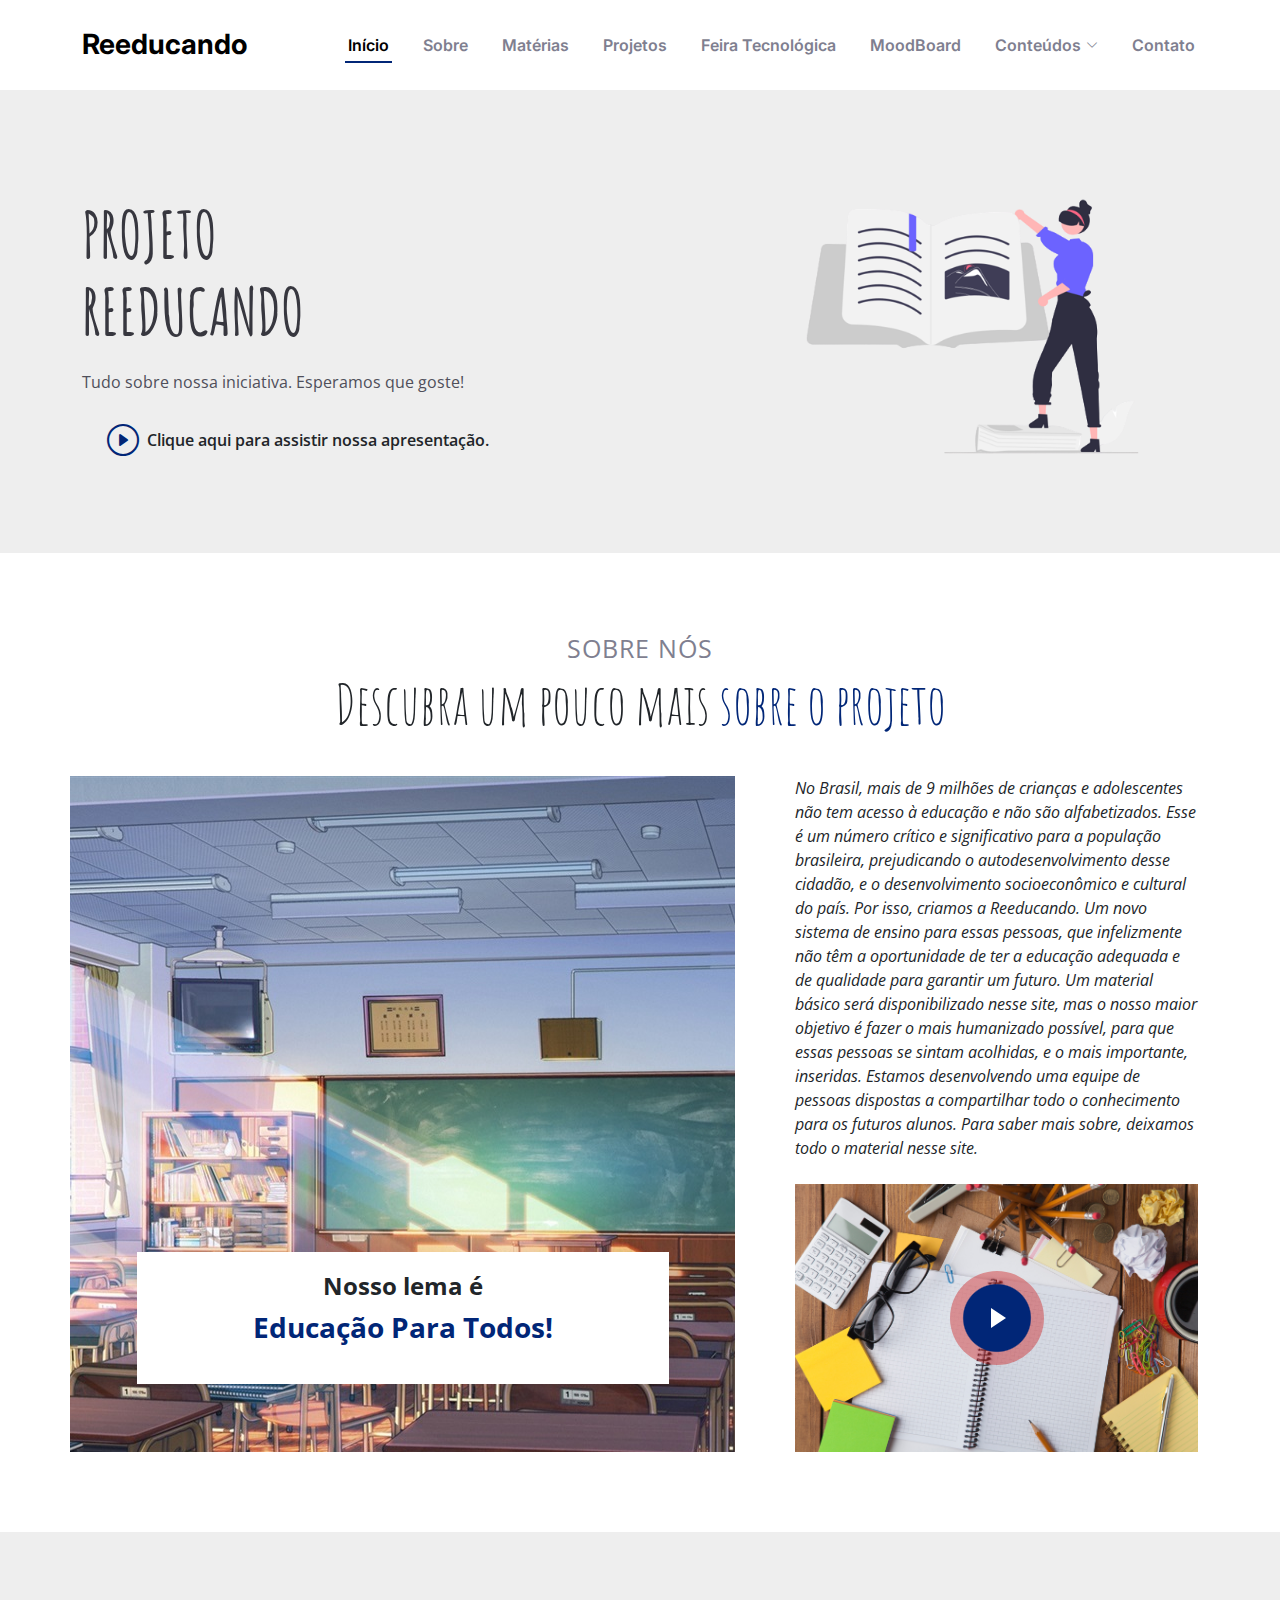
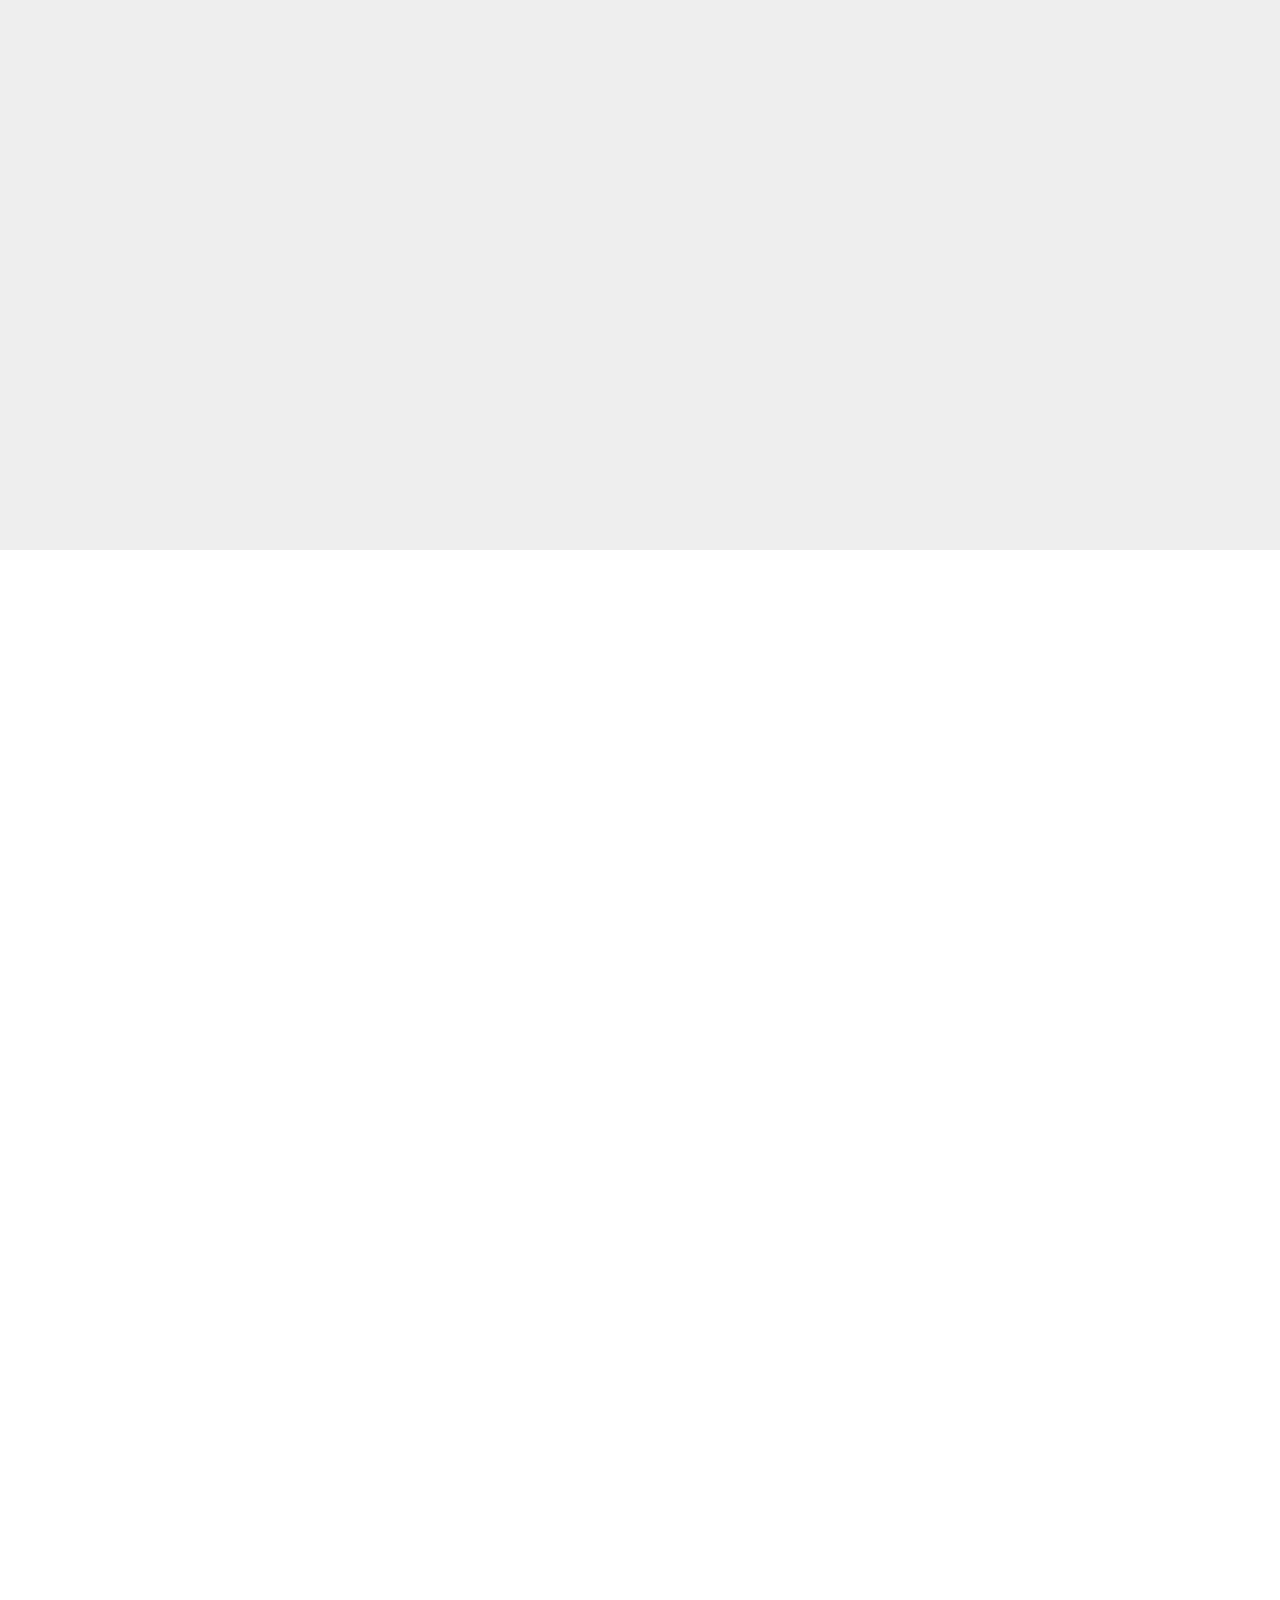
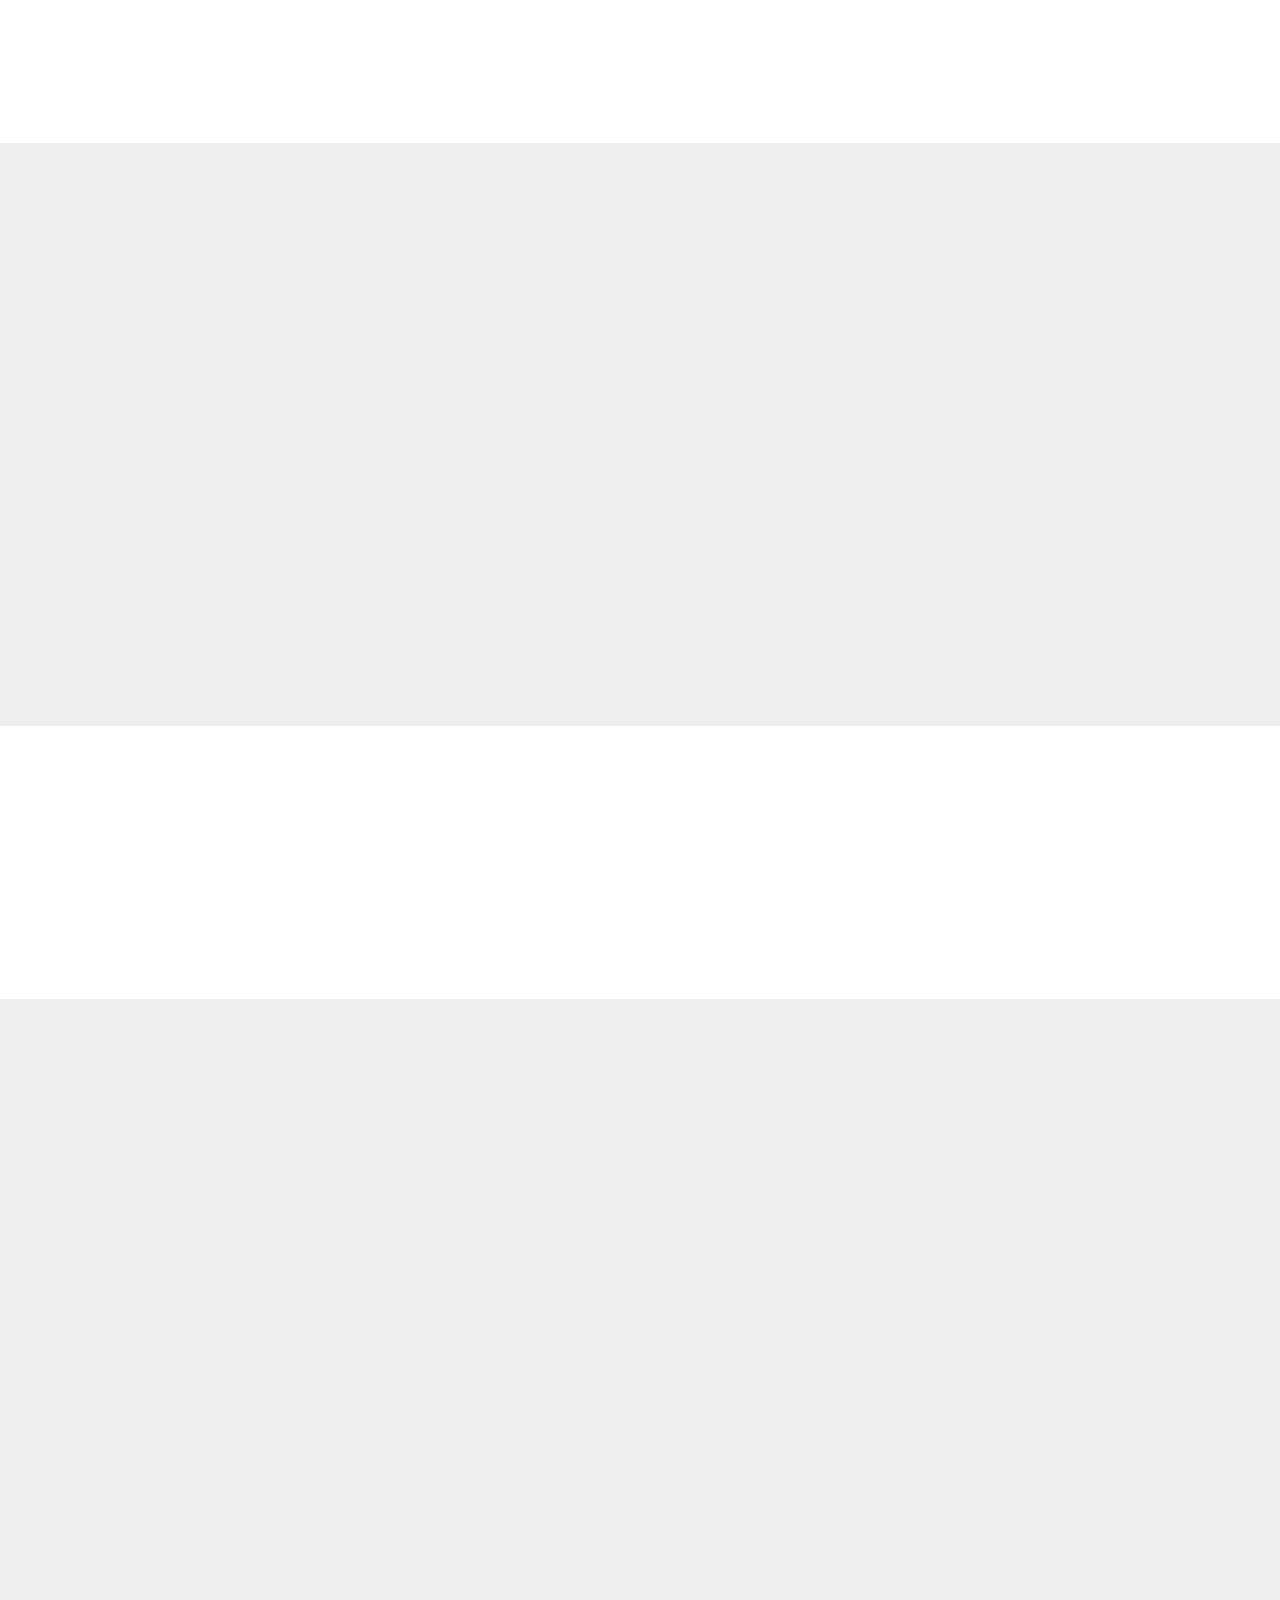
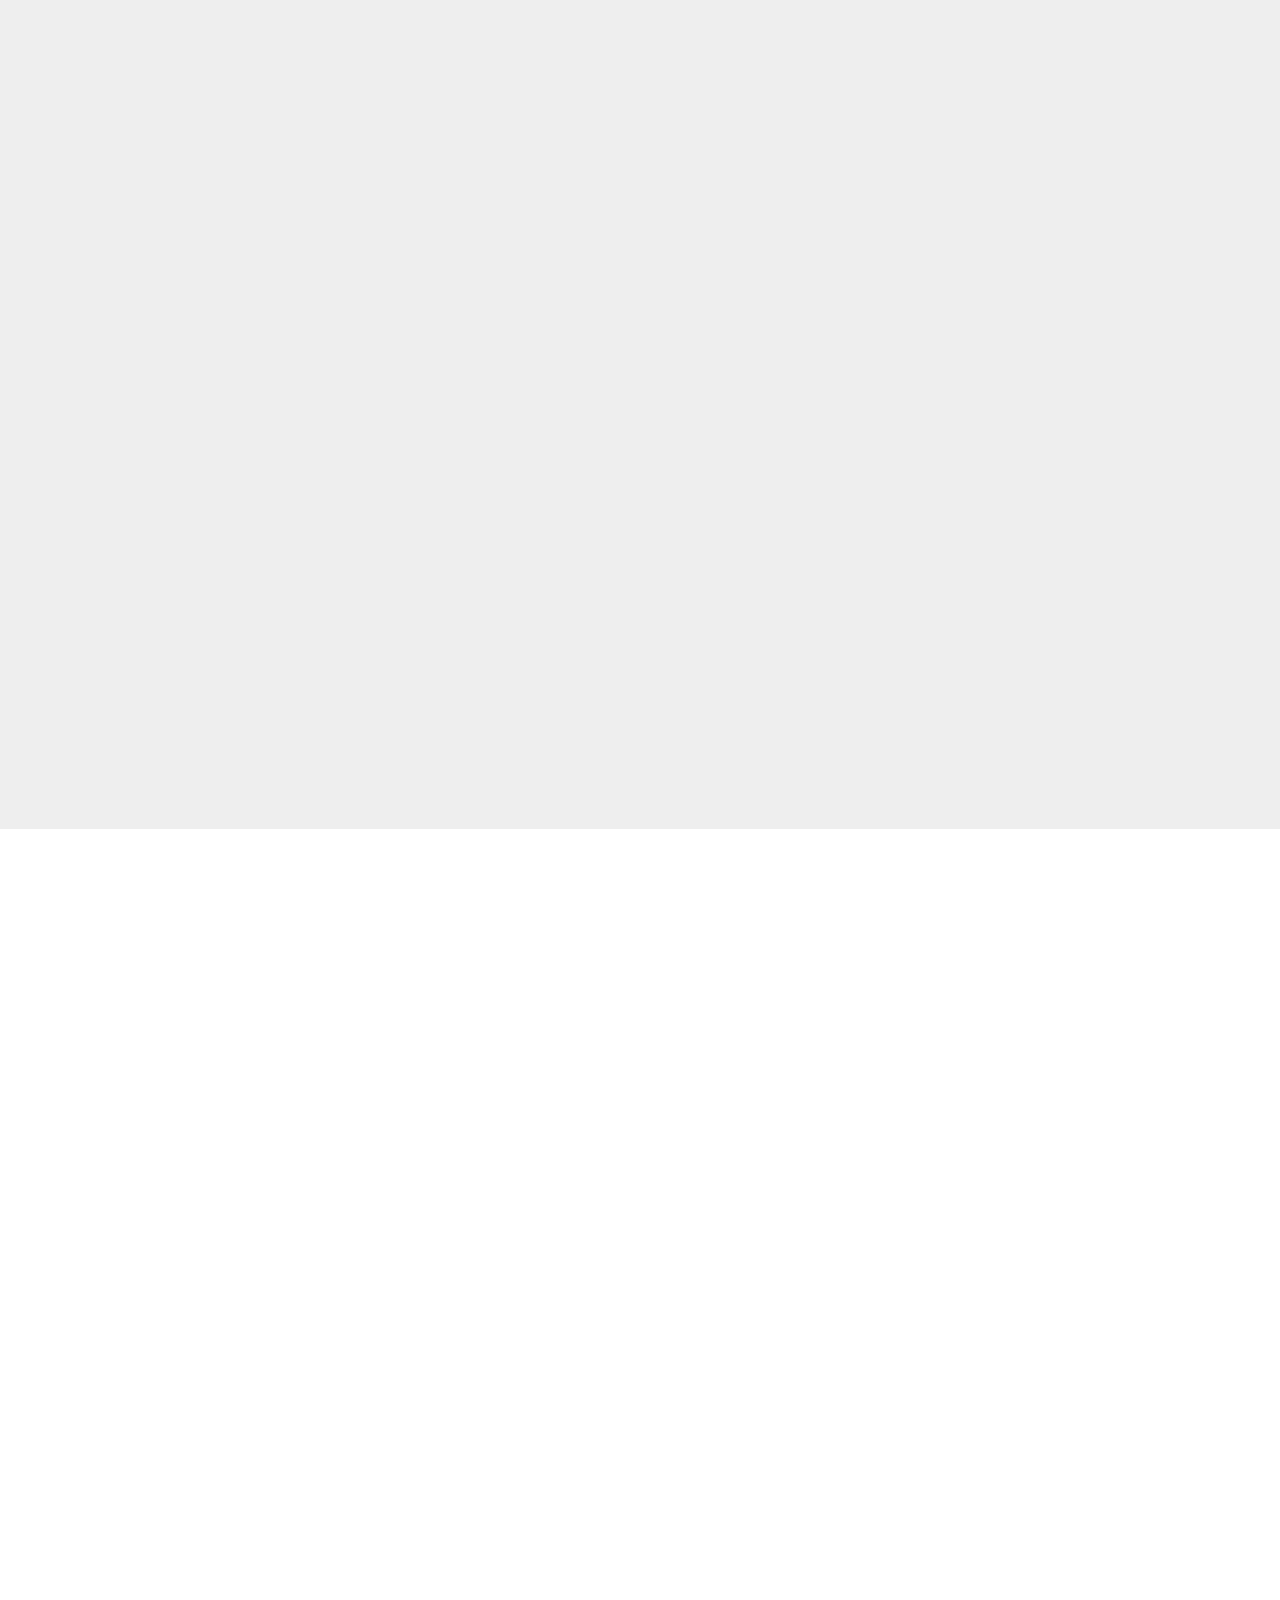
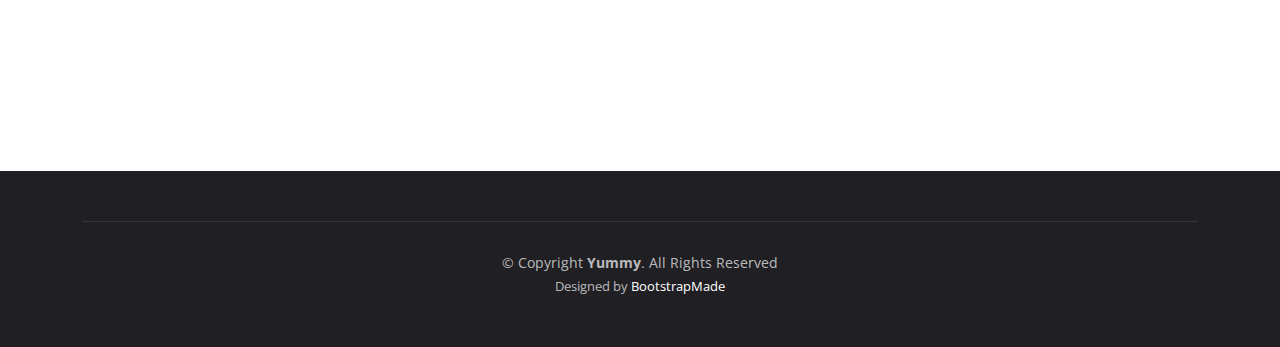
<file: index.html>
<!DOCTYPE html>
<html lang="pt-br">

<head>
  <meta charset="utf-8">
  <meta content="width=device-width, initial-scale=1.0" name="viewport">

  <title>Reeducando</title>
  <meta content="" name="description">
  <meta content="" name="keywords">

  <!-- Favicons -->
  <link href="assets/img/favicon.png" rel="icon">
  <link href="assets/img/apple-touch-icon.png" rel="apple-touch-icon">

  <!-- Google Fonts -->
  <link rel="preconnect" href="https://fonts.googleapis.com">
  <link rel="preconnect" href="https://fonts.gstatic.com" crossorigin>
  <link href="https://fonts.google.com/specimen/Inter?query=inter" rel="stylesheet">
  <link href="https://fonts.googleapis.com/css2?family=Open+Sans:ital,wght@0,300;0,400;0,500;0,600;0,700;1,300;1,400;1,600;1,700&family=Amatic+SC:ital,wght@0,300;0,400;0,500;0,600;0,700;1,300;1,400;1,500;1,600;1,700&family=Inter:ital,wght@0,300;0,400;0,500;0,600;0,700;1,300;1,400;1,500;1,600;1,700&display=swap" rel="stylesheet">

  <!-- Vendor CSS Files -->
  <link href="assets/vendor/bootstrap/css/bootstrap.min.css" rel="stylesheet">
  <link href="assets/vendor/bootstrap-icons/bootstrap-icons.css" rel="stylesheet">
  <link href="assets/vendor/aos/aos.css" rel="stylesheet">
  <link href="assets/vendor/glightbox/css/glightbox.min.css" rel="stylesheet">
  <link href="assets/vendor/swiper/swiper-bundle.min.css" rel="stylesheet">

  <!-- Template Main CSS File -->
  <link href="assets/css/main.css" rel="stylesheet">

  <!-- =======================================================
  * Template Name: Yummy
  * Updated: Sep 18 2023 with Bootstrap v5.3.2
  * Template URL: https://bootstrapmade.com/yummy-bootstrap-restaurant-website-template/
  * Author: BootstrapMade.com
  * License: https://bootstrapmade.com/license/
  ======================================================== -->
</head>

<body>

  <!-- ======= Header ======= -->
  <header id="header" class="header fixed-top d-flex align-items-center">
    <div class="container d-flex align-items-center justify-content-between">

      <a href="index.html" class="logo d-flex align-items-center me-auto me-lg-0">
        <!-- Uncomment the line below if you also wish to use an image logo -->
        <!-- <img src="assets/img/logo.png" alt=""> -->
        <h1>Reeducando</h1>
      </a>

      <nav id="navbar" class="navbar">
        <ul>
          <li><a href="#hero">Início</a></li>
          <li><a href="#about">Sobre</a></li>
          <li><a href="#menu">Matérias</a></li>
          <li><a href="#events">Projetos</a></li>
          <li><a href="#cria">Feira Tecnológica</a></li>
          <li><a href="#gallery">MoodBoard</a></li>
          <li class="dropdown"><a href="#"><span>Conteúdos</span> <i class="bi bi-chevron-down dropdown-indicator"></i></a>
            <ul>
              <li class="dropdown"><a href="#"><span>Humanas</span> <i class="bi bi-chevron-down dropdown-indicator"></i></a>
                <ul>
                  <li><a href="portugues.html">Língua Portuguesa</a></li>
                  <li><a href="historia.html">História</a></li>
                  <li><a href="geografia.html">Geografia</a></li>
                </ul>
              </li>
              <li class="dropdown"><a href="#"><span>Exatas</span> <i class="bi bi-chevron-down dropdown-indicator"></i></a>
                <ul>
                  <li><a href="matematica.html">Matemática</a></li>
                  <li><a href="fisica.html">Física</a></li>
                  <li><a href="quimica.html">Química</a></li>
                </ul>
              </li>
            </ul>
          </li>
          <li><a href="#contact">Contato</a></li>
        </ul>
      </nav><!-- .navbar 

      <a class="btn-book-a-table" href="#book-a-table">Entre em Contato</a>
      <i class="mobile-nav-toggle mobile-nav-show bi bi-list"></i>
      <i class="mobile-nav-toggle mobile-nav-hide d-none bi bi-x"></i><!-- .navbar -->

    </div>
  </header><!-- End Header -->

  <!-- ======= Hero Section ======= -->
  <section id="hero" class="hero d-flex align-items-center section-bg">
    <div class="container">
      <div class="row justify-content-between gy-5">
        <div class="col-lg-5 order-2 order-lg-1 d-flex flex-column justify-content-center align-items-center align-items-lg-start text-center text-lg-start">
          <h2 data-aos="fade-up">PROJETO<br>REEDUCANDO</h2>
          <p data-aos="fade-up" data-aos-delay="100">Tudo sobre nossa iniciativa. Esperamos que goste!</p>
          <div class="d-flex" data-aos="fade-up" data-aos-delay="200">
            <a href="https://www.youtube.com/watch?v=9TEPPZkLYzg&pp=ygUTIGNyaWFuY2FzIGVzdHVkYW5kbw%3D%3D" class="glightbox btn-watch-video d-flex align-items-center"><i class="bi bi-play-circle"></i><span>Clique aqui para assistir nossa apresentação.</span></a>
          </div>
        </div>
        <div class="col-lg-5 order-1 order-lg-2 text-center text-lg-start">
          <img src="assets/img/hero-img.png" class="img-fluid" alt="" data-aos="zoom-out" data-aos-delay="300">
        </div>
      </div>
    </div>
  </section><!-- End Hero Section -->

  <main id="main">

    <!-- ======= About Section ======= -->
    <section id="about" class="about">
      <div class="container" data-aos="fade-up">

        <div class="section-header">
          <h2>Sobre nós</h2>
          <p>Descubra um pouco mais <span>sobre o projeto</span></p>
        </div>

        <div class="row gy-4">
          <div class="col-lg-7 position-relative about-img" style="background-image: url(assets/img/about.jpg) ;" data-aos="fade-up" data-aos-delay="150">
            <div class="call-us position-absolute">
              <h4>Nosso lema é</h4>
              <p>Educação Para Todos!</p>
            </div>
          </div>
          <div class="col-lg-5 d-flex align-items-end" data-aos="fade-up" data-aos-delay="300">
            <div class="content ps-0 ps-lg-5">
              <p class="fst-italic">
                No Brasil, mais de 9 milhões de crianças e adolescentes não tem acesso à educação e não são alfabetizados. Esse é um número crítico e significativo para a população brasileira, prejudicando o autodesenvolvimento desse cidadão, e o desenvolvimento socioeconômico e cultural do país. Por isso, criamos a Reeducando. Um novo sistema de ensino para essas pessoas, que infelizmente não têm a oportunidade de ter a educação adequada e de qualidade para garantir um futuro. Um material básico será disponibilizado nesse site, mas o nosso maior objetivo é fazer o mais humanizado possível, para que essas pessoas se sintam acolhidas, e o mais importante, inseridas. Estamos desenvolvendo uma equipe de pessoas dispostas a compartilhar todo o conhecimento para os futuros alunos. Para saber mais sobre, deixamos todo o material nesse site.
              </p>

              <div class="position-relative mt-4">
                <img src="assets/img/about-2.jpg" class="img-fluid" alt="">
                <a href="https://www.youtube.com/watch?v=9TEPPZkLYzg&pp=ygUTIGNyaWFuY2FzIGVzdHVkYW5kbw%3D%3D" class="glightbox play-btn"></a>
              </div>
            </div>
          </div>
        </div>

      </div>
    </section><!-- End About Section -->

    <!-- ======= Why Us Section ======= -->
    <section id="why-us" class="why-us section-bg">
      <div class="container" data-aos="fade-up">

        <div class="row gy-4">
          <div class="section-header">
            <p><span>Os diferentes impactos da educação na vida do ser humano</span></p>
          </div>

          <div class="col-lg-4" data-aos="fade-up" data-aos-delay="100">
            <div class="why-box">
              <h3>Desenvolvimento pessoal</h3>
              <p>
                Ajuda a desenvolver habilidades socioemocionais, ensina a desenvolver as percepções de mundo e define os direitos e deveres com a sociedade. 
              </p>
              <div class="text-center">
              </div>
            </div>
            
          </div><!-- End Why Box -->

          <div class="col-lg-4" data-aos="fade-up" data-aos-delay="100">
            <div class="why-box">
              <h3>Promove os direitos humanos</h3>
              <p>
                Por meio da cidadania estimulada na educação, é possível conhecer os direitos e deveres que cada indivíduo possui na sociedade, fortalecendo a justiça e deveres de todos;
              </p>
              <div class="text-center">
              </div>
            </div>
            
          </div><!-- End Why Box -->

          <div class="col-lg-4" data-aos="fade-up" data-aos-delay="100">
            <div class="why-box">
              <h3>Redução da Violência</h3>
              <p>
                A violência costuma estar relacionada a fatores sociais desfavoráveis; por meio da educação é possível melhorar a condição de vida de muitas pessoas.
              </p>
              <div class="text-center">
              </div>
            </div>
            
          </div><!-- End Why Box -->

        
        </div>
        

      </div>
    </section><!-- End Why Us Section -->

    <!-- ======= Menu Section ======= -->
    <section id="menu" class="menu">
      <div class="container" data-aos="fade-up">

        <div class="section-header">
          <h2>Matérias</h2>
          <p>Aprenda mais com <span>Reeducando</span></p>
        </div>

        <ul class="nav nav-tabs d-flex justify-content-center" data-aos="fade-up" data-aos-delay="200">

          <li class="nav-item">
            <a class="nav-link active show" data-bs-toggle="tab" data-bs-target="#menu-starters">
              <h4>Todas</h4>
            </a>
          </li>

          <li class="nav-item">
            <a class="nav-link" data-bs-toggle="tab" data-bs-target="#menu-breakfast">
              <h4>Exatas</h4>
            </a>
          </li><!-- End tab nav item -->

          <li class="nav-item">
            <a class="nav-link" data-bs-toggle="tab" data-bs-target="#menu-lunch">
              <h4>Humanas</h4>
            </a><!-- End tab nav item -->

        </ul>

        <div class="tab-content" data-aos="fade-up" data-aos-delay="300">

          <div class="tab-pane fade active show" id="menu-starters">
            <br>
            <div class="row gy-5">

              <div class="col-lg-4 menu-item">
                <a href="assets/img/icon/matematica.png" class="glightbox"><img src="assets/img/icon/matematica.png" class="menu-img img-fluid" alt=""></a>
                <h4>Matemática</h4>
                <p class="ingredients">
                  Soma, subtração, divisão, multiplicação.
                </p>
                <p class="price">
                  <a href="matematica.html" class="btn-book-a-table">Quero aprender!</a>
                </p>              
              </div><!-- Menu Item -->

              <div class="col-lg-4 menu-item">
                <a href="assets/img/icon/abra-o-livro.png" class="glightbox"><img src="assets/img/icon/abra-o-livro.png" class="menu-img img-fluid" alt=""></a>
                <h4>Língua Portuguesa</h4>
                <p class="ingredients">
                  Alfabetização, Gramatica, Verbo, Pronome.
                </p>
                <p class="price">
                  <a href="portugues.html" class="btn-book-a-table">Quero aprender!</a>
                </p>
              </div><!-- Menu Item -->

              <div class="col-lg-4 menu-item">
                <a href="assets/img/icon/pergaminho-antigo.png" class="glightbox"><img src="assets/img/icon/pergaminho-antigo.png" class="menu-img img-fluid" alt=""></a>
                <h4>História</h4>
                <p class="ingredients">
                  Pré-história, Civilizações antigas, Idade Média, Idade Moderna.
                </p>
                <p class="price">
                  <a href="historia.html" class="btn-book-a-table">Quero aprender!</a>
                </p>
              </div><!-- Menu Item -->

              <div class="col-lg-4 menu-item">
                <a href="assets/img/icon/globo.png" class="glightbox"><img src="assets/img/icon/globo.png" class="menu-img img-fluid" alt=""></a>
                <h4>Geografia</h4>
                <p class="ingredients">
                 Mapas, clima, relevo, hidrografia.
                </p>
                <p class="price">
                  <a href="geografia.html" class="btn-book-a-table">Quero aprender!</a>
                </p>
              </div><!-- Menu Item -->

              <div class="col-lg-4 menu-item">
                <a href="assets/img/icon/fisica.png" class="glightbox"><img src="assets/img/icon/fisica.png" class="menu-img img-fluid" alt=""></a>
                <h4>Física</h4>
                <p class="ingredients">
                  Cinemática, Dinâmica, Termodinâmica, Eletricidade.
                </p>
                <p class="price">
                  <a href="fisica.html" class="btn-book-a-table">Quero aprender!</a>
                </p>
              </div><!-- Menu Item -->

              <div class="col-lg-4 menu-item">
                <a href="assets/img/menu/menu-item-6.png" class="glightbox"><img src="assets/img/icon/quimica.png" class="menu-img img-fluid" alt=""></a>
                <h4>Química</h4>
                <p class="ingredients">
                  Estrutura atômica, Reações químicas, Química orgânica, Química inorgânica.
                </p>
                <p class="price">
                  <a href="quimica.html" class="btn-book-a-table">Quero aprender!</a>
                </p>
              </div><!-- Menu Item -->

            </div>
          </div><!-- End Starter Menu Content -->

          <div class="tab-pane fade" id="menu-breakfast">

            <div class="tab-header text-center">
              <h3>Exatas</h3>
            </div>

            <div class="row gy-5">

              <div class="col-lg-4 menu-item">
                <a href="assets/img/icon/matematica.png" class="glightbox"><img src="assets/img/icon/matematica.png" class="menu-img img-fluid" alt=""></a>
                <h4>Matemática</h4>
                <p class="ingredients">
                  Soma, subtração, divisão, multiplicação.
                </p>
                <p class="price">
                  <a href="matematica.html" class="btn-book-a-table">Quero aprender!</a>
                </p>              
              </div><!-- Menu Item -->

              <div class="col-lg-4 menu-item">
                <a href="assets/img/icon/fisica.png" class="glightbox"><img src="assets/img/icon/fisica.png" class="menu-img img-fluid" alt=""></a>
                <h4>Física</h4>
                <p class="ingredients">
                  Cinemática, Dinâmica, Termodinâmica, Eletricidade.
                </p>
                <p class="price">
                  <a href="fisica.html" class="btn-book-a-table">Quero aprender!</a>
                </p>
              </div><!-- Menu Item -->

              <div class="col-lg-4 menu-item">
                <a href="assets/img/menu/menu-item-6.png" class="glightbox"><img src="assets/img/icon/quimica.png" class="menu-img img-fluid" alt=""></a>
                <h4>Química</h4>
                <p class="ingredients">
                  Estrutura atômica, Reações químicas, Química orgânica, Química inorgânica.
                </p>
                <p class="price">
                  <a href="quimica.html" class="btn-book-a-table">Quero aprender!</a>
                </p>
              </div><!-- Menu Item -->

             <!-- <div class="col-lg-4 menu-item">
                <a href="assets/img/icon/globo.png" class="glightbox"><img src="assets/img/icon/globo.png" class="menu-img img-fluid" alt=""></a>
                <h4>Geografia</h4>
                <p class="ingredients">
                 Mapas, clima, relevo, hidrografia.
                </p>
                <p class="price">
                  <a href="geografia.html" class="btn-book-a-table">Quero aprender!</a>
                </p>
              </div> 

              <div class="col-lg-4 menu-item">
                <a href="assets/img/menu/menu-item-5.png" class="glightbox"><img src="assets/img/menu/menu-item-5.png" class="menu-img img-fluid" alt=""></a>
                <h4>Eos Luibusdam</h4>
                <p class="ingredients">
                  Lorem, deren, trataro, filede, nerada
                </p>
                <p class="price">
                  $12.95
                </p>
              </div>

              <div class="col-lg-4 menu-item">
                <a href="assets/img/menu/menu-item-6.png" class="glightbox"><img src="assets/img/menu/menu-item-6.png" class="menu-img img-fluid" alt=""></a>
                <h4>Laboriosam Direva</h4>
                <p class="ingredients">
                  Lorem, deren, trataro, filede, nerada
                </p>
                <p class="price">
                  $9.95
                </p>
              </div> Menu Item -->

            </div>
          </div><!-- End Breakfast Menu Content -->

          <div class="tab-pane fade" id="menu-lunch">

            <div class="tab-header text-center">
              <h3>Humanas</h3>
            </div>

            <div class="row gy-5">

              <div class="col-lg-4 menu-item">
                <a href="assets/img/icon/abra-o-livro.png" class="glightbox"><img src="assets/img/icon/abra-o-livro.png" class="menu-img img-fluid" alt=""></a>
                <h4>Língua Portuguesa</h4>
                <p class="ingredients">
                  Alfabetização, Gramatica, Verbo, Pronome.
                </p>
                <p class="price">
                  <a href="portugues.html" class="btn-book-a-table">Quero aprender!</a>
                </p>
              </div><!-- Menu Item -->

              <div class="col-lg-4 menu-item">
                <a href="assets/img/icon/pergaminho-antigo.png" class="glightbox"><img src="assets/img/icon/pergaminho-antigo.png" class="menu-img img-fluid" alt=""></a>
                <h4>História</h4>
                <p class="ingredients">
                  Pré-história, Civilizações antigas, Idade Média, Idade Moderna.
                </p>
                <p class="price">
                  <a href="historia.html" class="btn-book-a-table">Quero aprender!</a>
                </p>
              </div><!-- Menu Item -->

              <div class="col-lg-4 menu-item">
                <a href="assets/img/icon/globo.png" class="glightbox"><img src="assets/img/icon/globo.png" class="menu-img img-fluid" alt=""></a>
                <h4>Geografia</h4>
                <p class="ingredients">
                 Mapas, clima, relevo, hidrografia.
                </p>
                <p class="price">
                  <a href="geografia.html" class="btn-book-a-table">Quero aprender!</a>
                </p>
              </div><!-- Menu Item 

              <div class="col-lg-4 menu-item">
                <a href="assets/img/menu/menu-item-4.png" class="glightbox"><img src="assets/img/menu/menu-item-4.png" class="menu-img img-fluid" alt=""></a>
                <h4>Eos Luibusdam</h4>
                <p class="ingredients">
                  Lorem, deren, trataro, filede, nerada
                </p>
                <p class="price">
                  $12.95
                </p>
              </div>

              <div class="col-lg-4 menu-item">
                <a href="assets/img/menu/menu-item-5.png" class="glightbox"><img src="assets/img/menu/menu-item-5.png" class="menu-img img-fluid" alt=""></a>
                <h4>Eos Luibusdam</h4>
                <p class="ingredients">
                  Lorem, deren, trataro, filede, nerada
                </p>
                <p class="price">
                  $12.95
                </p>
              </div>

              <div class="col-lg-4 menu-item">
                <a href="assets/img/menu/menu-item-6.png" class="glightbox"><img src="assets/img/menu/menu-item-6.png" class="menu-img img-fluid" alt=""></a>
                <h4>Laboriosam Direva</h4>
                <p class="ingredients">
                  Lorem, deren, trataro, filede, nerada
                </p>
                <p class="price">
                  $9.95
                </p>
              </div><!-- Menu Item -->

            </div>
          </div><!-- End Lunch Menu Content -->

          
        </div>

      </div>
    </section><!-- End Menu Section -->

    <!-- ======= Testimonials Section ======= -->
    <section id="testimonials" class="testimonials section-bg">
      <div class="container" data-aos="fade-up">

        <div class="section-header">
          <h2>público</h2>
          <p>O que estão <span>dizendo sobre nós?</span></p>
        </div>

        <div class="slides-1 swiper" data-aos="fade-up" data-aos-delay="100">
          <div class="swiper-wrapper">

            <div class="swiper-slide">
              <div class="testimonial-item">
                <div class="row gy-4 justify-content-center">
                  <div class="col-lg-6">
                    <div class="testimonial-content">
                      <p>
                        <i class="bi bi-quote quote-icon-left"></i>
                        Adorei o projeto, é muito importante para espalhar a educação por ai. Sem os estudos, não teria chegado onde estou hoje.
                        <i class="bi bi-quote quote-icon-right"></i>
                      </p>
                      <h3>Giovana Pacheco</h3>
                      <h4>Assistente Administrativa</h4>
                      <div class="stars">
                        <i class="bi bi-star-fill"></i><i class="bi bi-star-fill"></i><i class="bi bi-star-fill"></i><i class="bi bi-star-fill"></i><i class="bi bi-star-fill"></i>
                      </div>
                    </div>
                  </div>
                  <div class="col-lg-2 text-center">
                    <img src="assets/img/testimonials/testimonials-1.jpg" class="img-fluid testimonial-img" alt="">
                  </div>
                </div>
              </div>
            </div><!-- End testimonial item -->

            <div class="swiper-slide">
              <div class="testimonial-item">
                <div class="row gy-4 justify-content-center">
                  <div class="col-lg-6">
                    <div class="testimonial-content">
                      <p>
                        <i class="bi bi-quote quote-icon-left"></i>
                        Sendo professora, sei que este projeto é mais que importante para dar o acesso necessário as pessoas que precisam. Estou ansiosa para ver os próximos passos da Reeducando.
                        <i class="bi bi-quote quote-icon-right"></i>
                      </p>
                      <h3>Telma Rosa</h3>
                      <h4>Professora</h4>
                      <div class="stars">
                        <i class="bi bi-star-fill"></i><i class="bi bi-star-fill"></i><i class="bi bi-star-fill"></i><i class="bi bi-star-fill"></i><i class="bi bi-star-fill"></i>
                      </div>
                    </div>
                  </div>
                  <div class="col-lg-2 text-center">
                    <img src="assets/img/testimonials/testimonials-2.jpg" class="img-fluid testimonial-img" alt="">
                  </div>
                </div>
              </div>
            </div><!-- End testimonial item -->

            <div class="swiper-slide">
              <div class="testimonial-item">
                <div class="row gy-4 justify-content-center">
                  <div class="col-lg-6">
                    <div class="testimonial-content">
                      <p>
                        <i class="bi bi-quote quote-icon-left"></i>
                        Sou muito privilegiado por ter todo o acesso à educação e estudo que preciso, e sei que muitas pessoas não tem isso. Muito legal ver que tem pessoas que pensam nisso com tanto carinho.
                        <i class="bi bi-quote quote-icon-right"></i>
                      </p>
                      <h3>Pietro Silva</h3>
                      <h4>Estudante</h4>
                      <div class="stars">
                        <i class="bi bi-star-fill"></i><i class="bi bi-star-fill"></i><i class="bi bi-star-fill"></i><i class="bi bi-star-fill"></i><i class="bi bi-star-fill"></i>
                      </div>
                    </div>
                  </div>
                  <div class="col-lg-2 text-center">
                    <img src="assets/img/testimonials/testimonials-3.jpg" class="img-fluid testimonial-img" alt="">
                  </div>
                </div>
              </div>
            </div><!-- End testimonial item -->

            <div class="swiper-slide">
              <div class="testimonial-item">
                <div class="row gy-4 justify-content-center">
                  <div class="col-lg-6">
                    <div class="testimonial-content">
                      <p>
                        <i class="bi bi-quote quote-icon-left"></i>
                        Muito legal ver um projeto tão lindo como esse em desenvolvimento! A Reeducando com certeza veio para revolucionar.
                        <i class="bi bi-quote quote-icon-right"></i>
                      </p>
                      <h3>Roberta Negocio</h3>
                      <h4>Professora</h4>
                      <div class="stars">
                        <i class="bi bi-star-fill"></i><i class="bi bi-star-fill"></i><i class="bi bi-star-fill"></i><i class="bi bi-star-fill"></i><i class="bi bi-star-fill"></i>
                      </div>
                    </div>
                  </div>
                  <div class="col-lg-2 text-center">
                    <img src="assets/img/testimonials/testimonials-4.jpg" class="img-fluid testimonial-img" alt="">
                  </div>
                </div>
              </div>
            </div><!-- End testimonial item -->

          </div>
          <div class="swiper-pagination"></div>
        </div>

      </div>
    </section><!-- End Testimonials Section -->

    <!-- ======= Events Section ======= -->
    <section id="events" class="events">
      <div class="container-fluid" data-aos="fade-up">

        <div class="section-header">
         
          <p>FUTURA PARCERIA COM O PROJETO ALPHA:</p>
        </div>
        <div class="alpha">
        

      </div>

    </section><!-- End Events Section -->

    <!-- ======= Chefs Section ======= -->
    <section id="chefs" class="chefs section-bg">
      <div class="container" data-aos="fade-up">

        <div class="section-header">
          <h2>Sobre o Projeto</h2>
          <p>Feira Tecnológica</p>
        </div>

        <div class="row gy-4">

          <div class="col-lg-4 col-md-6 d-flex align-items-stretch" data-aos="fade-up" data-aos-delay="100">
            <div class="chef-member">
              <div class="member-img">
                <img src="assets/img/chefs/chefs-1.jpg" class="img-fluid" alt="">
              </div>
              <div class="member-info">
                <h4>Objetivo</h4>
                <p>Nosso projeto visa compartilhar conhecimentos de uma forma totalmente gratuita para pessoas que precisam.</p>
              </div>
            </div>
          </div><!-- End Chefs Member -->

          <div class="col-lg-4 col-md-6 d-flex align-items-stretch" data-aos="fade-up" data-aos-delay="200">
            <div class="chef-member">
              <div class="member-img">
                <img src="assets/img/chefs/chefs-2.jpg" class="img-fluid" alt="">
              </div>
              <div class="member-info">
                <h4>Problemática</h4>
                <p>Muitas crianças e adolescentes sem alfabetização e ensino.</p>
              </div>
            </div>
          </div><!-- End Chefs Member -->

          <div class="col-lg-4 col-md-6 d-flex align-items-stretch" data-aos="fade-up" data-aos-delay="300">
            <div class="chef-member">
              <div class="member-img">
                <img src="assets/img/chefs/chefs-3.jpg" class="img-fluid" alt="">
              </div>
              <div class="member-info">
                <h4>ODS 4 </h4>
                <p>Assegurar uma educação inclusiva e equitativa de qualidade e promover oportunidades de aprendizagem para todos.</p>
              </div>
            </div>
          </div><!-- End Chefs Member -->

        </div>
      </div>
    </section><!-- End Chefs Section -->

   

    <!-- ======= Gallery Section ======= -->
    <section id="gallery" class="gallery section-bg">
      <div class="container" data-aos="fade-up">

        <div class="section-header">
          <h2></h2>
          <p><span>MoodBoard</span></p>
        </div>

        <div class="gallery-slider swiper">
          <div class="swiper-wrapper align-items-center">
            <div class="swiper-slide"><a class="glightbox" data-gallery="images-gallery" href="assets/img/gallery/1.png"><img src="assets/img/gallery/1.png" class="img-fluid" alt="" ></a></div>
            <div class="swiper-slide"><a class="glightbox" data-gallery="images-gallery" href="assets/img/gallery/2.jpg"><img src="assets/img/gallery/2.jpg" class="img-fluid" alt=""></a></div>
            <div class="swiper-slide"><a class="glightbox" data-gallery="images-gallery" href="assets/img/gallery/3.jpg"><img src="assets/img/gallery/3.jpg" class="img-fluid" alt=""></a></div>
            <div class="swiper-slide"><a class="glightbox" data-gallery="images-gallery" href="assets/img/gallery/4.jpg"><img src="assets/img/gallery/4.jpg" class="img-fluid" alt=""></a></div>
            <div class="swiper-slide"><a class="glightbox" data-gallery="images-gallery" href="assets/img/gallery/5.jpg"><img src="assets/img/gallery/5.jpg" class="img-fluid" alt=""></a></div>
            <div class="swiper-slide"><a class="glightbox" data-gallery="images-gallery" href="assets/img/gallery/6.jpg"><img src="assets/img/gallery/6.jpg" class="img-fluid" alt=""></a></div>
            <div class="swiper-slide"><a class="glightbox" data-gallery="images-gallery" href="assets/img/gallery/8.jpg"><img src="assets/img/gallery/8.jpg" class="img-fluid" alt=""></a></div>
          </div>
          <div class="swiper-pagination"></div>
        </div>

      </div>
    </section><!-- End Gallery Section -->

    <!-- ======= Contact Section ======= -->
    <section id="contact" class="contact">
      <div class="container" data-aos="fade-up">

        <div class="section-header">
          <h2>Contato</h2>
          <p>Precisa de ajuda? <span>entre em Contato</span></p>
        </div>

        <div class="row gy-4">

          <div class="col-md-6">
            <div class="info-item  d-flex align-items-center">
              <i class="icon bi bi-map flex-shrink-0"></i>
              <div>
                <h3>Nosso Endereço</h3>
                <p>Etec MCM - Rua Bélgica, 88 Ribeirão Pires</p>
              </div>
            </div>
          </div><!-- End Info Item -->

          <div class="col-md-6">
            <div class="info-item d-flex align-items-center">
              <i class="icon bi bi-envelope flex-shrink-0"></i>
              <div>
                <h3>Nosso E-mail</h3>
                <p>reeducando@gmail.com</p>
              </div>
            </div>
          </div><!-- End Info Item -->

          <div class="col-md-6">
            <div class="info-item  d-flex align-items-center">
              <i class="icon bi bi-telephone flex-shrink-0"></i>
              <div>
                <h3>Número para Contato</h3>
                <p>11 00000-0000</p>
              </div>
            </div>
          </div><!-- End Info Item -->

          <div class="col-md-6">
            <div class="info-item  d-flex align-items-center">
              <i class="icon bi bi-share flex-shrink-0"></i>
              <div>
                <h3>Horário para Atendimento</h3>
                <div><strong>Segunda a Sexta</strong> 13H - 18H;
                  <strong>Finais de semana</strong> Fechado
                </div>
              </div>
            </div>
          </div><!-- End Info Item -->

        </div>

        <form action="forms/contact.php" method="post" role="form" class="php-email-form p-3 p-md-4">
          <div class="row">
            <div class="col-xl-6 form-group">
              <input type="text" name="name" class="form-control" id="name" placeholder="Nome Completo" required>
            </div>
            <div class="col-xl-6 form-group">
              <input type="email" class="form-control" name="email" id="email" placeholder="Email" required>
            </div>
          </div>
          <div class="form-group">
            <textarea class="form-control" name="message" rows="5" placeholder="Menssagem" required></textarea>
          </div>
          <div class="my-3">
            <div class="loading">Carregando</div>
            <div class="error-message"></div>
            <div class="sent-message">Sua mensagem foi enviada, obrigada!</div>
          </div>
          <div class="text-center"><button type="submit">Enviar</button></div>
        </form><!--End Contact Form -->

      </div>
    </section><!-- End Contact Section -->

  </main><!-- End #main -->

  <!-- ======= Footer ======= -->
  <footer id="footer" class="footer">

    <div class="container">
      <div class="copyright">
        &copy; Copyright <strong><span>Yummy</span></strong>. All Rights Reserved
      </div>
      <div class="credits">
        <!-- All the links in the footer should remain intact. -->
        <!-- You can delete the links only if you purchased the pro version. -->
        <!-- Licensing information: https://bootstrapmade.com/license/ -->
        <!-- Purchase the pro version with working PHP/AJAX contact form: https://bootstrapmade.com/yummy-bootstrap-restaurant-website-template/ -->
        Designed by <a href="https://bootstrapmade.com/">BootstrapMade</a>
      </div>
    </div>

  </footer><!-- End Footer -->
  <!-- End Footer -->

  <a href="#" class="scroll-top d-flex align-items-center justify-content-center"><i class="bi bi-arrow-up-short"></i></a>

  <div id="preloader"></div>

  <!-- Vendor JS Files -->
  <script src="assets/vendor/bootstrap/js/bootstrap.bundle.min.js"></script>
  <script src="assets/vendor/aos/aos.js"></script>
  <script src="assets/vendor/glightbox/js/glightbox.min.js"></script>
  <script src="assets/vendor/purecounter/purecounter_vanilla.js"></script>
  <script src="assets/vendor/swiper/swiper-bundle.min.js"></script>
  <script src="assets/vendor/php-email-form/validate.js"></script>

  <!-- Template Main JS File -->
  <script src="assets/js/main.js"></script>

</body>

</html>
</file>
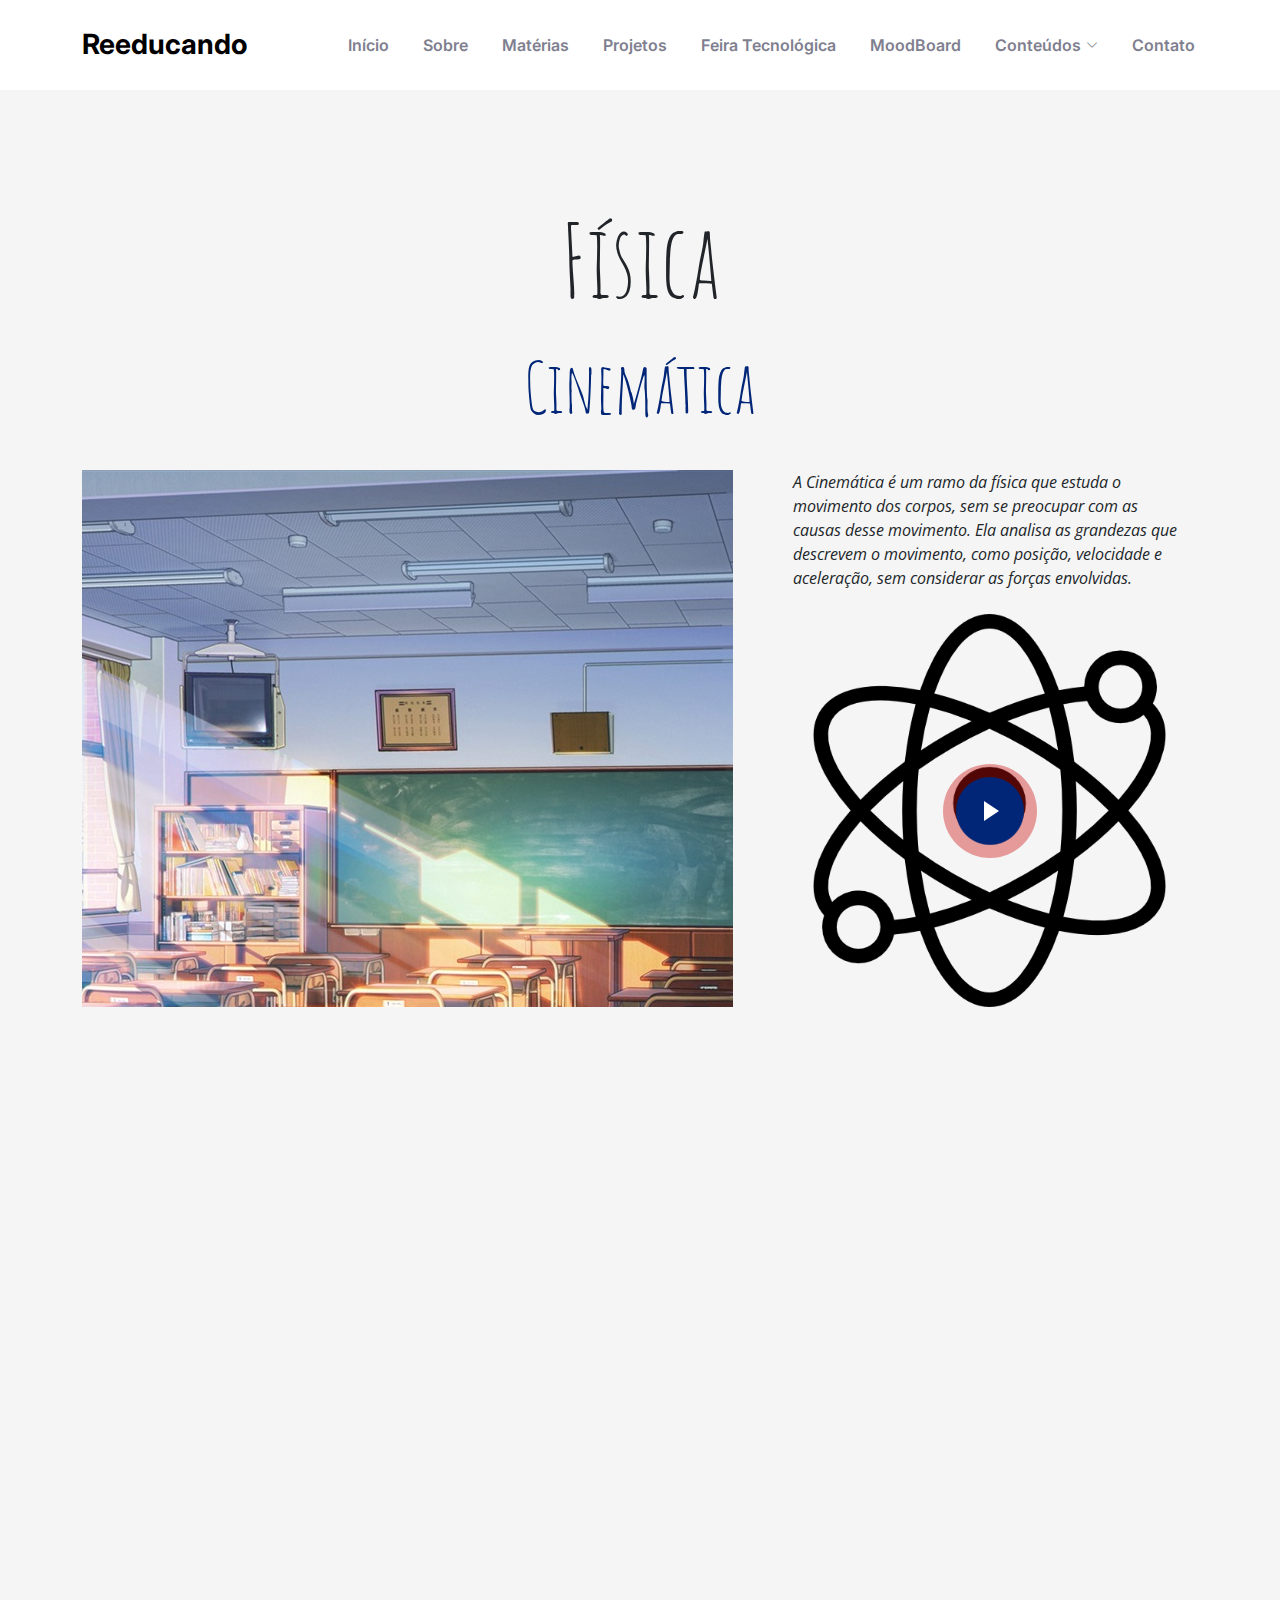
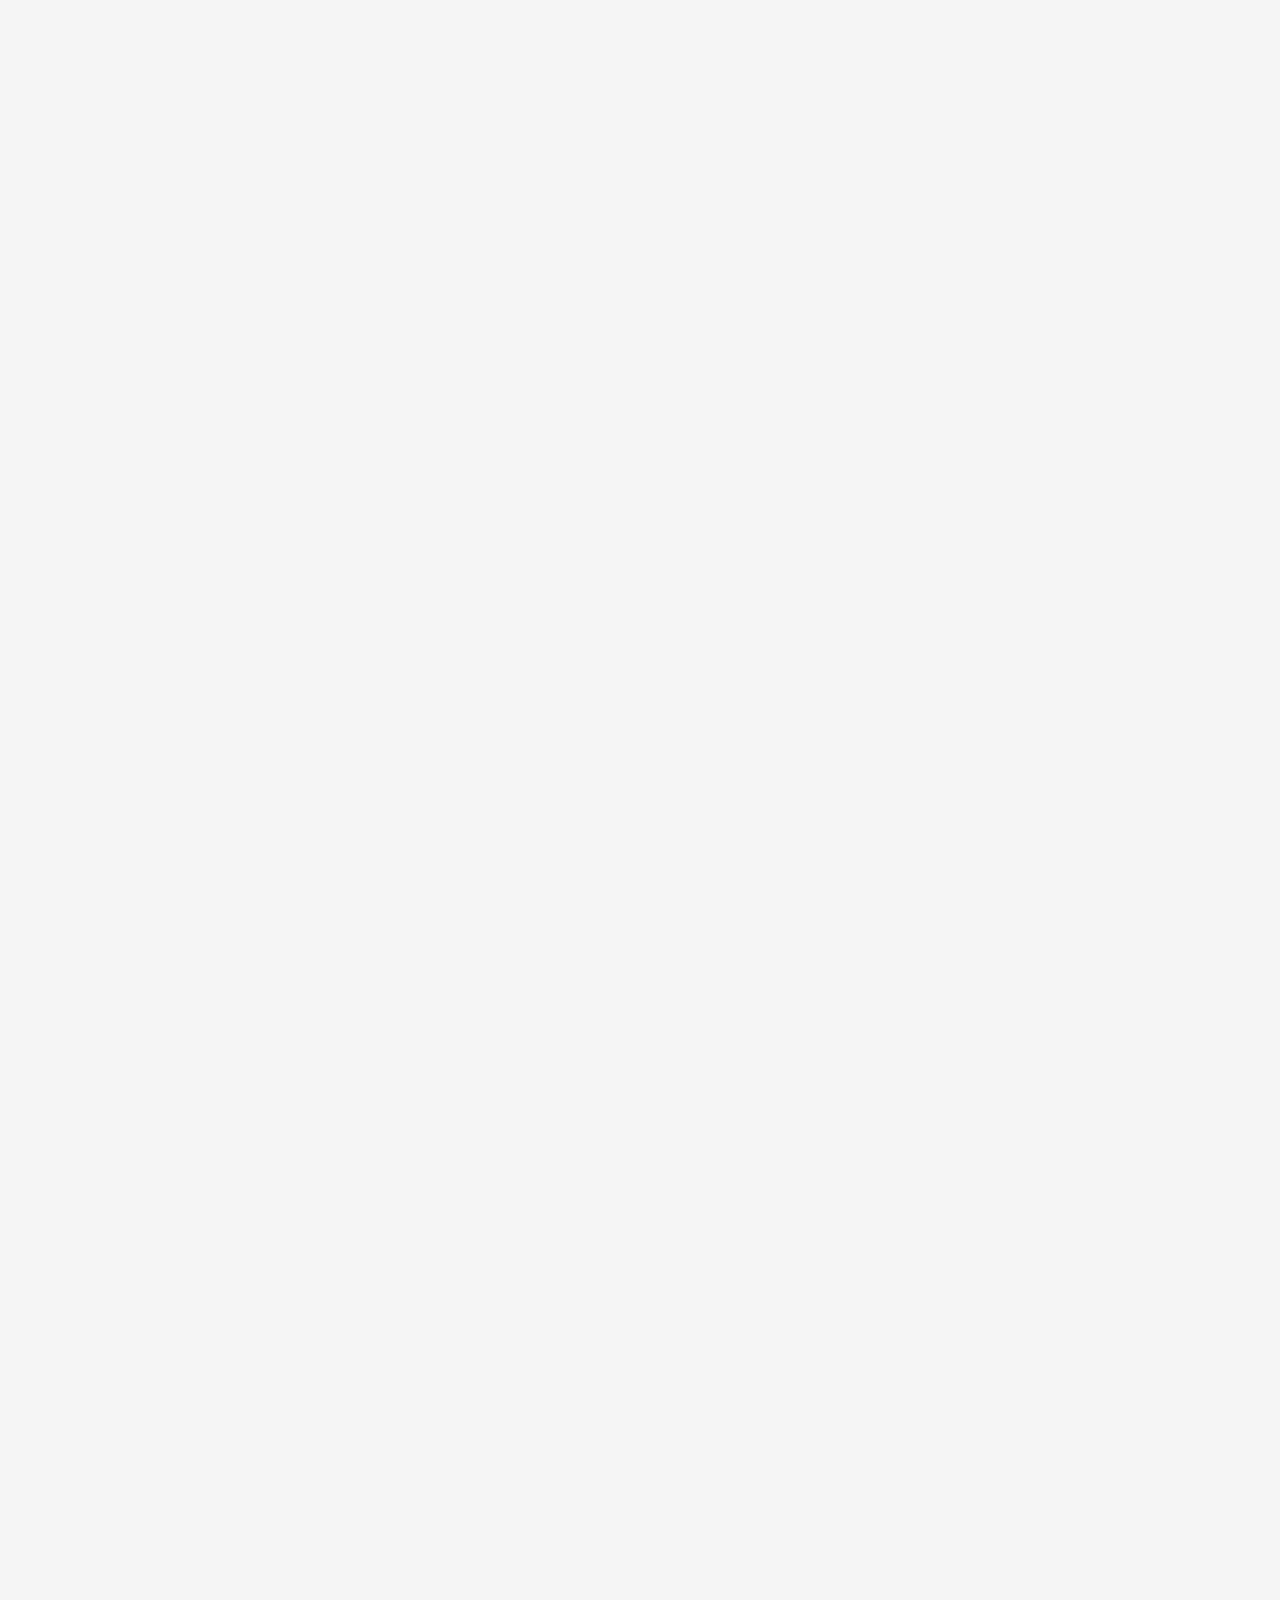
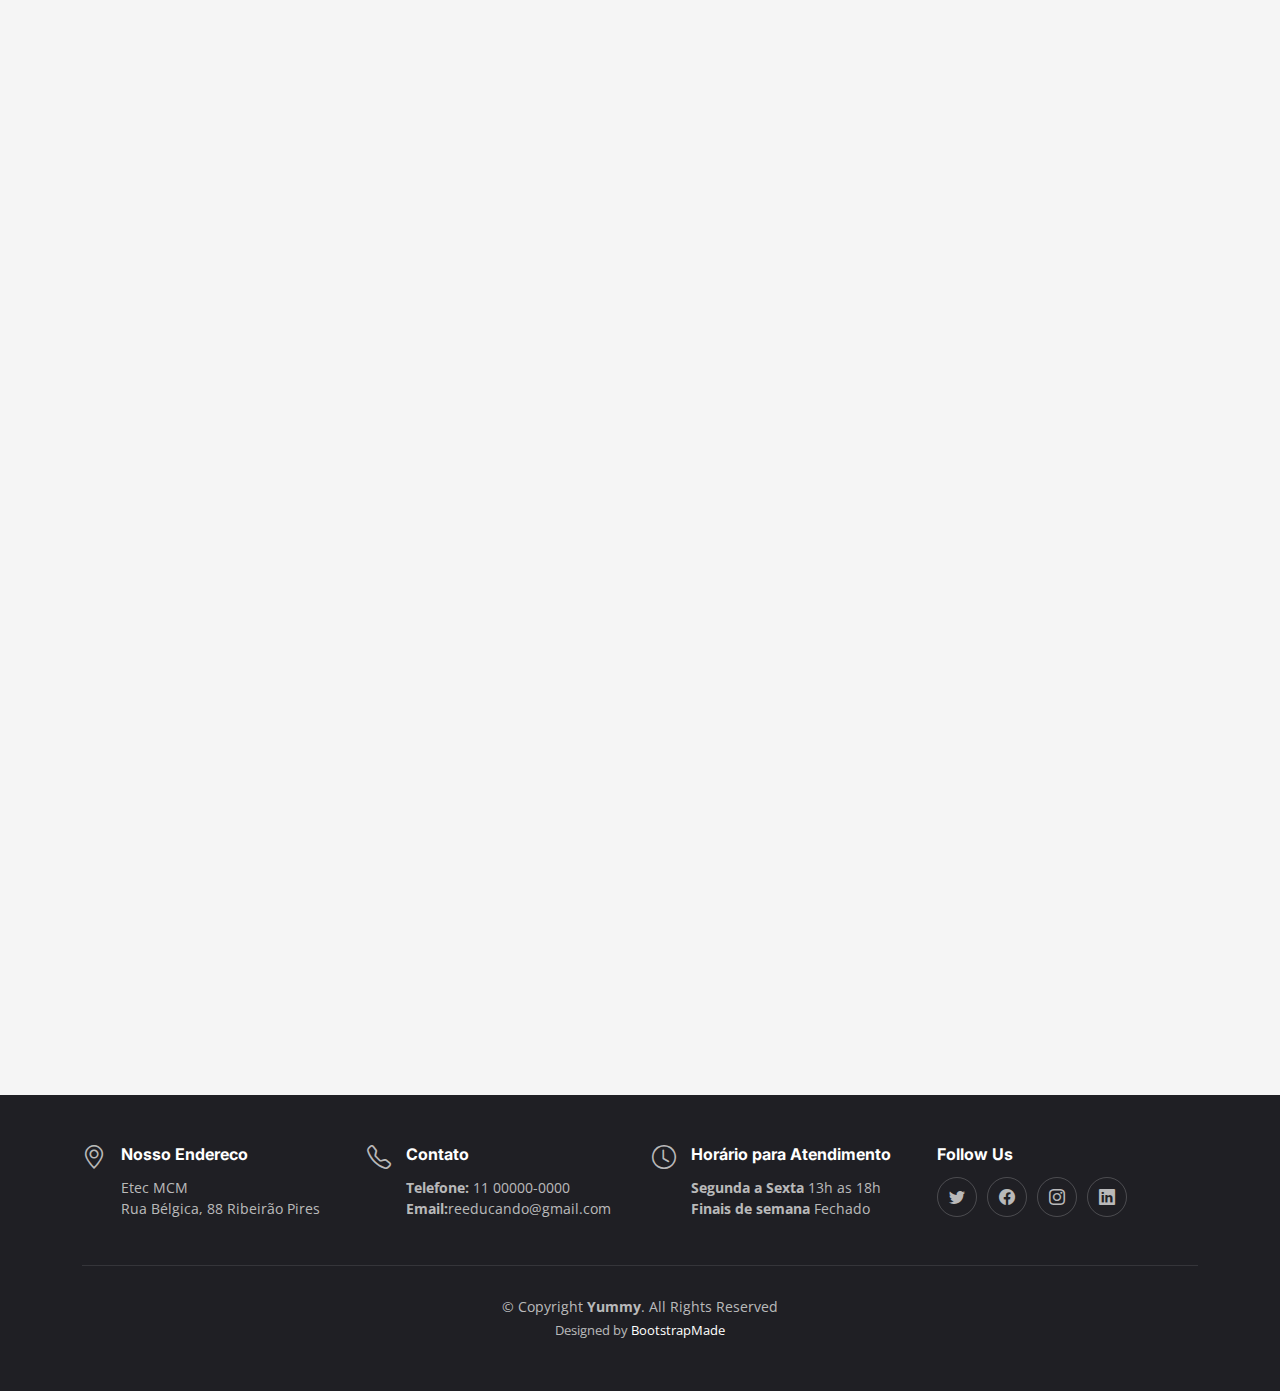
<file: fisica.html>
<!DOCTYPE html>
<html lang="pt-br">

<head>
  <meta charset="utf-8">
  <meta content="width=device-width, initial-scale=1.0" name="viewport">

  <title>Física</title>
  <meta content="" name="description">
  <meta content="" name="keywords">

  <!-- Favicons -->
  <link href="assets/img/favicon.png" rel="icon">
  <link href="assets/img/apple-touch-icon.png" rel="apple-touch-icon">

  <!-- Google Fonts -->
  <link rel="preconnect" href="https://fonts.googleapis.com">
  <link rel="preconnect" href="https://fonts.gstatic.com" crossorigin>
  <link href="https://fonts.google.com/specimen/Inter?query=inter" rel="stylesheet">
  <link href="https://fonts.googleapis.com/css2?family=Open+Sans:ital,wght@0,300;0,400;0,500;0,600;0,700;1,300;1,400;1,600;1,700&family=Amatic+SC:ital,wght@0,300;0,400;0,500;0,600;0,700;1,300;1,400;1,500;1,600;1,700&family=Inter:ital,wght@0,300;0,400;0,500;0,600;0,700;1,300;1,400;1,500;1,600;1,700&display=swap" rel="stylesheet">

  <!-- Vendor CSS Files -->
  <link href="assets/vendor/bootstrap/css/bootstrap.min.css" rel="stylesheet">
  <link href="assets/vendor/bootstrap-icons/bootstrap-icons.css" rel="stylesheet">
  <link href="assets/vendor/aos/aos.css" rel="stylesheet">
  <link href="assets/vendor/glightbox/css/glightbox.min.css" rel="stylesheet">
  <link href="assets/vendor/swiper/swiper-bundle.min.css" rel="stylesheet">

  <!-- Template Main CSS File -->
  <link href="assets/css/main.css" rel="stylesheet">

  <!-- =======================================================
  * Template Name: Yummy
  * Updated: Sep 18 2023 with Bootstrap v5.3.2
  * Template URL: https://bootstrapmade.com/yummy-bootstrap-restaurant-website-template/
  * Author: BootstrapMade.com
  * License: https://bootstrapmade.com/license/
  ======================================================== -->
</head>

<body>

  <!-- ======= Header ======= -->
  <header id="header" class="header fixed-top d-flex align-items-center">
    <div class="container d-flex align-items-center justify-content-between">

      <a href="index.html" class="logo d-flex align-items-center me-auto me-lg-0">
        <!-- Uncomment the line below if you also wish to use an image logo -->
        <!-- <img src="assets/img/logo.png" alt=""> -->
        <h1>Reeducando</h1>
      </a>

      <nav id="navbar" class="navbar">
        <ul>
          <li><a href="index.html">Início</a></li>
          <li><a href="index.html">Sobre</a></li>
          <li><a href="index.html">Matérias</a></li>
          <li><a href="index.html">Projetos</a></li>
          <li><a href="index.html">Feira Tecnológica</a></li>
          <li><a href="index.html">MoodBoard</a></li>
          <li class="dropdown"><a href="#"><span>Conteúdos</span> <i class="bi bi-chevron-down dropdown-indicator"></i></a>
            <ul>
              <li class="dropdown"><a href="#"><span>Humanas</span> <i class="bi bi-chevron-down dropdown-indicator"></i></a>
                <ul>
                  <li><a href="portugues.html">Língua Portuguesa</a></li>
                  <li><a href="historia.html">História</a></li>
                  <li><a href="geografia.html">Geografia</a></li>
                </ul>
              </li>
              <li class="dropdown"><a href="#"><span>Exatas</span> <i class="bi bi-chevron-down dropdown-indicator"></i></a>
                <ul>
                  <li><a href="matematica.html">Matemática</a></li>
                  <li><a href="fisica.html">Física</a></li>
                  <li><a href="quimica.html">Química</a></li>
                </ul>
              </li>
            </ul>
          </li>
          <li><a href="#contact">Contato</a></li>
        </ul>
      </nav><!-- .navbar -->

    </div>
  </header><!-- End Header -->

  <main id="main">

    <!-- ======= Breadcrumbs ======= -->
    <div class="breadcrumbs">
      <div class="container">

            <section id="about" class="about">
              <div class="container" data-aos="fade-up">
                <p class="texto">Física</p>
                  <p class="textoh2">Cinemática</p>
                <div class="section-header">

                </div>
        
                <div class="row gy-4">
                  <div class="col-lg-7 position-relative about-img" style="background-image: url(assets/img/about.jpg) ;" data-aos="fade-up" data-aos-delay="150">
                  </div>
                  <div class="col-lg-5 d-flex align-items-end" data-aos="fade-up" data-aos-delay="300">
                    <div class="content ps-0 ps-lg-5">
                      <p class="fst-italic">
                        A Cinemática é um ramo da física que estuda o movimento dos corpos, sem se preocupar com as causas desse movimento. Ela analisa as grandezas que descrevem o movimento, como posição, velocidade e aceleração, sem considerar as forças envolvidas.                      </p>
        
                      <div class="position-relative mt-4">
                        <img src="assets/img/icon/fisica.png" class="img-fluid" alt="">
                        <a href="https://www.youtube.com/watch?v=vAgN3U36obA" class="glightbox play-btn"></a>
                      </div>
                    </div>
                  </div>
                </div>
        
              </div>
            </section>

            <section id="about" class="about">
              <div class="container" data-aos="fade-up">
                <p class="textoh2">Dinâmica</p>
                <br>
                <div class="row gy-4">
                  <div class="col-lg-7 position-relative about-img" style="background-image: url(assets/img/about.jpg) ;" data-aos="fade-up" data-aos-delay="150">
                  </div>
                  <div class="col-lg-5 d-flex align-items-end" data-aos="fade-up" data-aos-delay="300">
                    <div class="content ps-0 ps-lg-5">
                      <p class="fst-italic">
                        A Dinâmica é um ramo da física que estuda as leis do movimento e as causas desse movimento, relacionando-as com as forças envolvidas. Em outras palavras, enquanto a Cinemática se preocupa em descrever o movimento sem considerar suas causas, a Dinâmica investiga as forças que causam ou alteram o movimento de objetos.                      </p>
        
                      <div class="position-relative mt-4">
                        <img src="assets/img/icon/fisica.png" class="img-fluid" alt="">
                        <a href="https://www.youtube.com/watch?v=WFsZxMpQ654&t=1291s" class="glightbox play-btn"></a>
                      </div>
                    </div>
                  </div>
                </div>
        
              </div>
            </section>

            <section id="about" class="about">
              <div class="container" data-aos="fade-up">
                <p class="textoh2">Termodinâmica</p>
                <div class="section-header">

                </div>
        
                <div class="row gy-4">
                  <div class="col-lg-7 position-relative about-img" style="background-image: url(assets/img/about.jpg) ;" data-aos="fade-up" data-aos-delay="150">

                  </div>
                  <div class="col-lg-5 d-flex align-items-end" data-aos="fade-up" data-aos-delay="300">
                    <div class="content ps-0 ps-lg-5">
                      <p class="fst-italic">

                        A Termodinâmica é um ramo da física que estuda as relações entre diferentes formas de energia, como calor e trabalho, e as propriedades dos sistemas que sofrem processos termodinâmicos. Ela lida com fenômenos relacionados à temperatura, pressão, volume e energia térmica, buscando compreender como essas variáveis se relacionam e influenciam o comportamento dos sistemas.                      </p>
        
                      <div class="position-relative mt-4">
                        <img src="assets/img/icon/fisica.png" class="img-fluid" alt="">
                        <a href="https://www.youtube.com/watch?v=GYxXCr6HXcw" class="glightbox play-btn"></a>
                      </div>
                    </div>
                  </div>
                </div>
        
              </div>
            </section>

            <section id="about" class="about">
              <div class="container" data-aos="fade-up">
                <p class="textoh2">Eletricidade</p>
                <div class="section-header">
                </div>
        
                <div class="row gy-4">
                  <div class="col-lg-7 position-relative about-img" style="background-image: url(assets/img/about.jpg) ;" data-aos="fade-up" data-aos-delay="150">
                  </div>
                  <div class="col-lg-5 d-flex align-items-end" data-aos="fade-up" data-aos-delay="300">
                    <div class="content ps-0 ps-lg-5">
                      <p class="fst-italic">
                        A eletricidade na física refere-se à forma de energia resultante da existência de cargas elétricas (elétrons e prótons), seja em repouso ou em movimento. Ela é uma das formas mais fundamentais de energia e desempenha um papel crucial em diversos fenômenos naturais e aplicações práticas.                      </p>
        
                      <div class="position-relative mt-4">
                        <img src="assets/img/icon/fisica.png" class="img-fluid" alt="">
                        <a href="https://www.youtube.com/watch?v=BMrIHgI0PlU" class="glightbox play-btn"></a>
                      </div>
                    </div>
                  </div>
                </div>
        
              </div>
            </section>
            
            <section id="about" class="about">
              <div class="container" data-aos="fade-up">
        
                <div class="section-header">
                  <p class="textop">Teste seu conhecimento</p>
                  <br>
                  <h2>Com base no que você aprendeu até agora, teste o que vc entendeu!</h2>
                  
                  <br>
                  <a href="https://docs.google.com/forms/d/e/1FAIpQLScpBSsoCfokXYmqYn89RYls3ELyZ5_Xcg2yBoWltDZaPwym7w/viewform?usp=sf_link" target="_blank">
                    <button>Clique aqui!</button>
                  </a>
                </div>
                
        
                
        
              </div>
            </section>


    </div><!-- End Breadcrumbs -->


    <section class="sample-page">
      <div class="container" data-aos="fade-up">
        
        
      </div>
    </section>

  </main><!-- End #main -->

  <!-- ======= Footer ======= -->
  <footer id="footer" class="footer">

    <div class="container">
      <div class="row gy-3">
        <div class="col-lg-3 col-md-6 d-flex">
          <i class="bi bi-geo-alt icon"></i>
          <div>
            <h4>Nosso Endereco</h4>
            <p>
              Etec MCM 
               <br>
               Rua Bélgica, 88 Ribeirão Pires<br>
            </p>
          </div>

        </div>

        <div class="col-lg-3 col-md-6 footer-links d-flex">
          <i class="bi bi-telephone icon"></i>
          <div>
            <h4>Contato</h4>
            <p>
              <strong>Telefone:</strong> 11 00000-0000<br>
              <strong>Email:</strong>reeducando@gmail.com<br>
            </p>
          </div>
        </div>

        <div class="col-lg-3 col-md-6 footer-links d-flex">
          <i class="bi bi-clock icon"></i>
          <div>
            <h4>Horário para Atendimento</h4>
            <p>
              <strong>Segunda a Sexta</strong> 13h as 18h<br>
              <strong>Finais de semana</strong> Fechado
            </p>
          </div>
        </div>

        <div class="col-lg-3 col-md-6 footer-links">
          <h4>Follow Us</h4>
          <div class="social-links d-flex">
            <a href="#" class="twitter"><i class="bi bi-twitter"></i></a>
            <a href="#" class="facebook"><i class="bi bi-facebook"></i></a>
            <a href="#" class="instagram"><i class="bi bi-instagram"></i></a>
            <a href="#" class="linkedin"><i class="bi bi-linkedin"></i></a>
          </div>
        </div>

      </div>
    </div>

    <div class="container">
      <div class="copyright">
        &copy; Copyright <strong><span>Yummy</span></strong>. All Rights Reserved
      </div>
      <div class="credits">
        <!-- All the links in the footer should remain intact. -->
        <!-- You can delete the links only if you purchased the pro version. -->
        <!-- Licensing information: https://bootstrapmade.com/license/ -->
        <!-- Purchase the pro version with working PHP/AJAX contact form: https://bootstrapmade.com/yummy-bootstrap-restaurant-website-template/ -->
        Designed by <a href="https://bootstrapmade.com/">BootstrapMade</a>
      </div>
    </div>

  </footer><!-- End Footer -->
  <!-- End Footer -->

  <a href="#" class="scroll-top d-flex align-items-center justify-content-center"><i class="bi bi-arrow-up-short"></i></a>

  <div id="preloader"></div>

  <!-- Vendor JS Files -->
  <script src="assets/vendor/bootstrap/js/bootstrap.bundle.min.js"></script>
  <script src="assets/vendor/aos/aos.js"></script>
  <script src="assets/vendor/glightbox/js/glightbox.min.js"></script>
  <script src="assets/vendor/purecounter/purecounter_vanilla.js"></script>
  <script src="assets/vendor/swiper/swiper-bundle.min.js"></script>
  <script src="assets/vendor/php-email-form/validate.js"></script>

  <!-- Template Main JS File -->
  <script src="assets/js/main.js"></script>

</body>

</html>
</file>
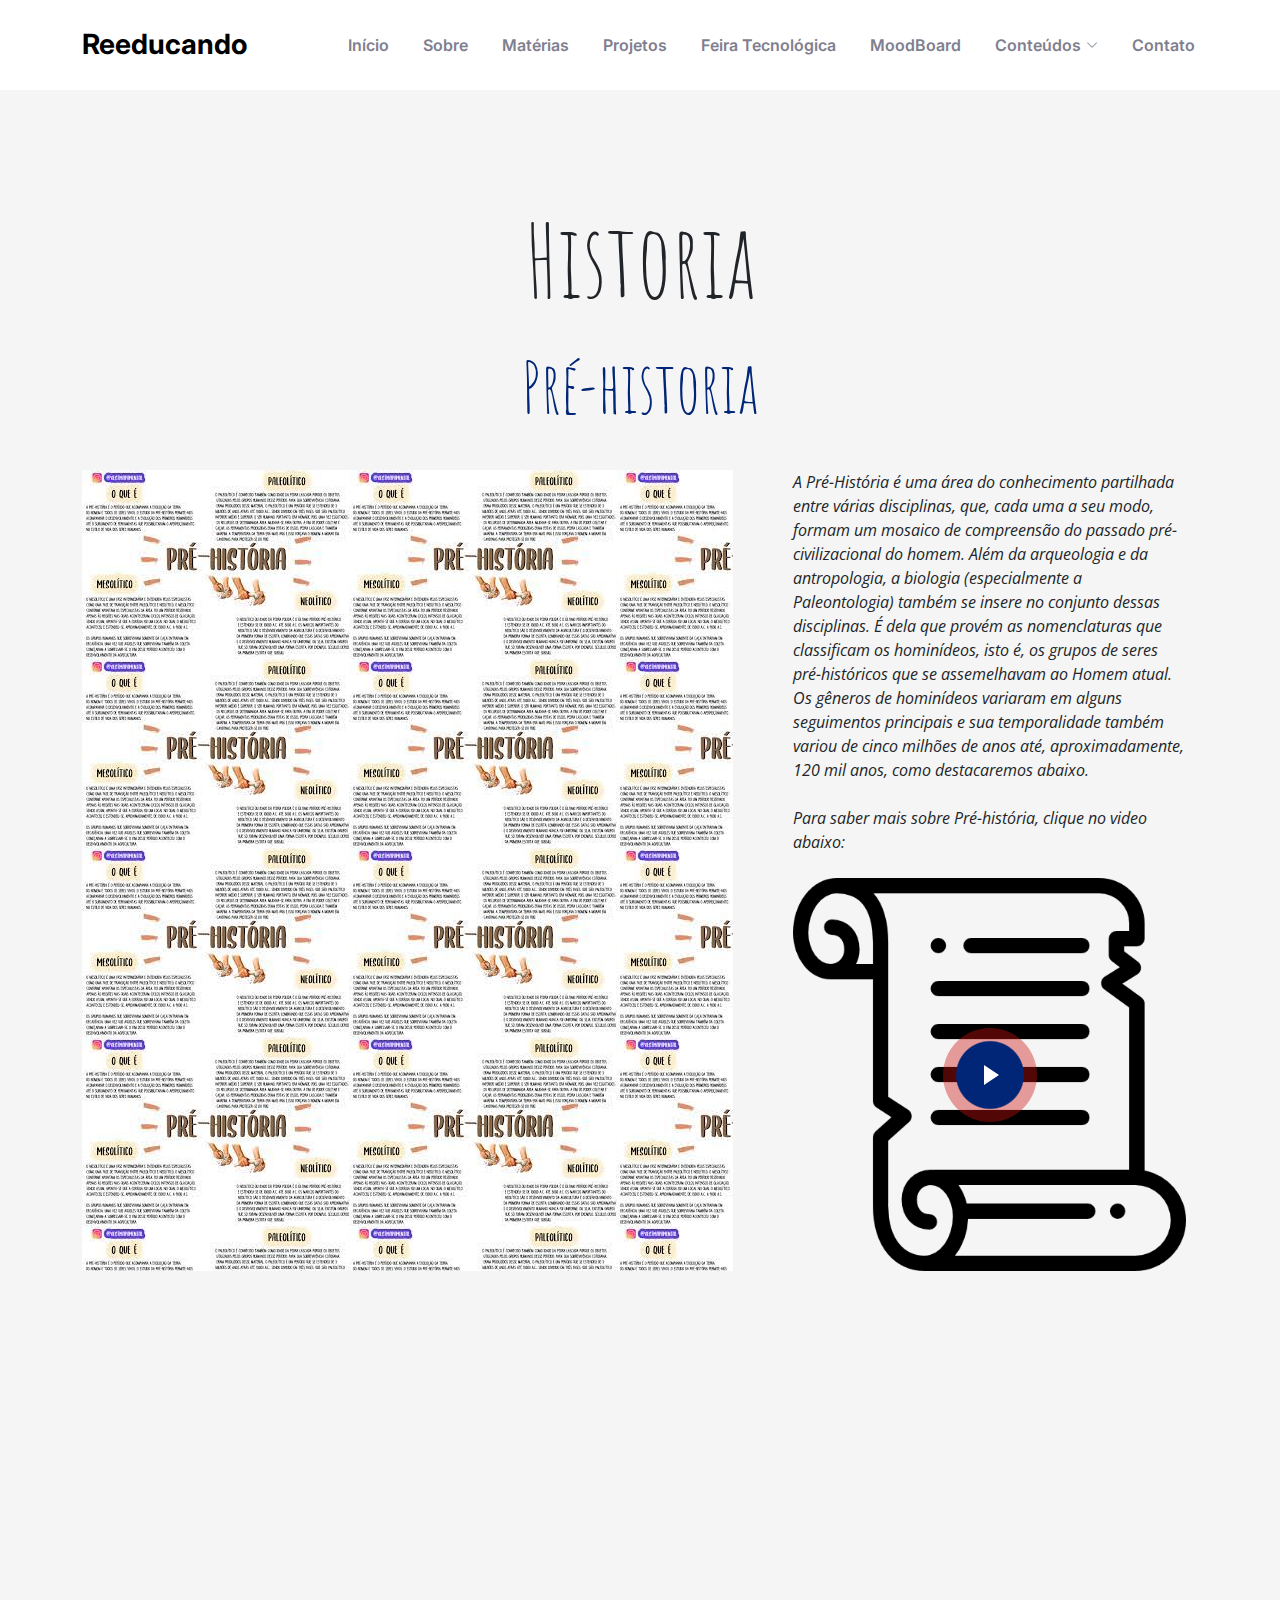
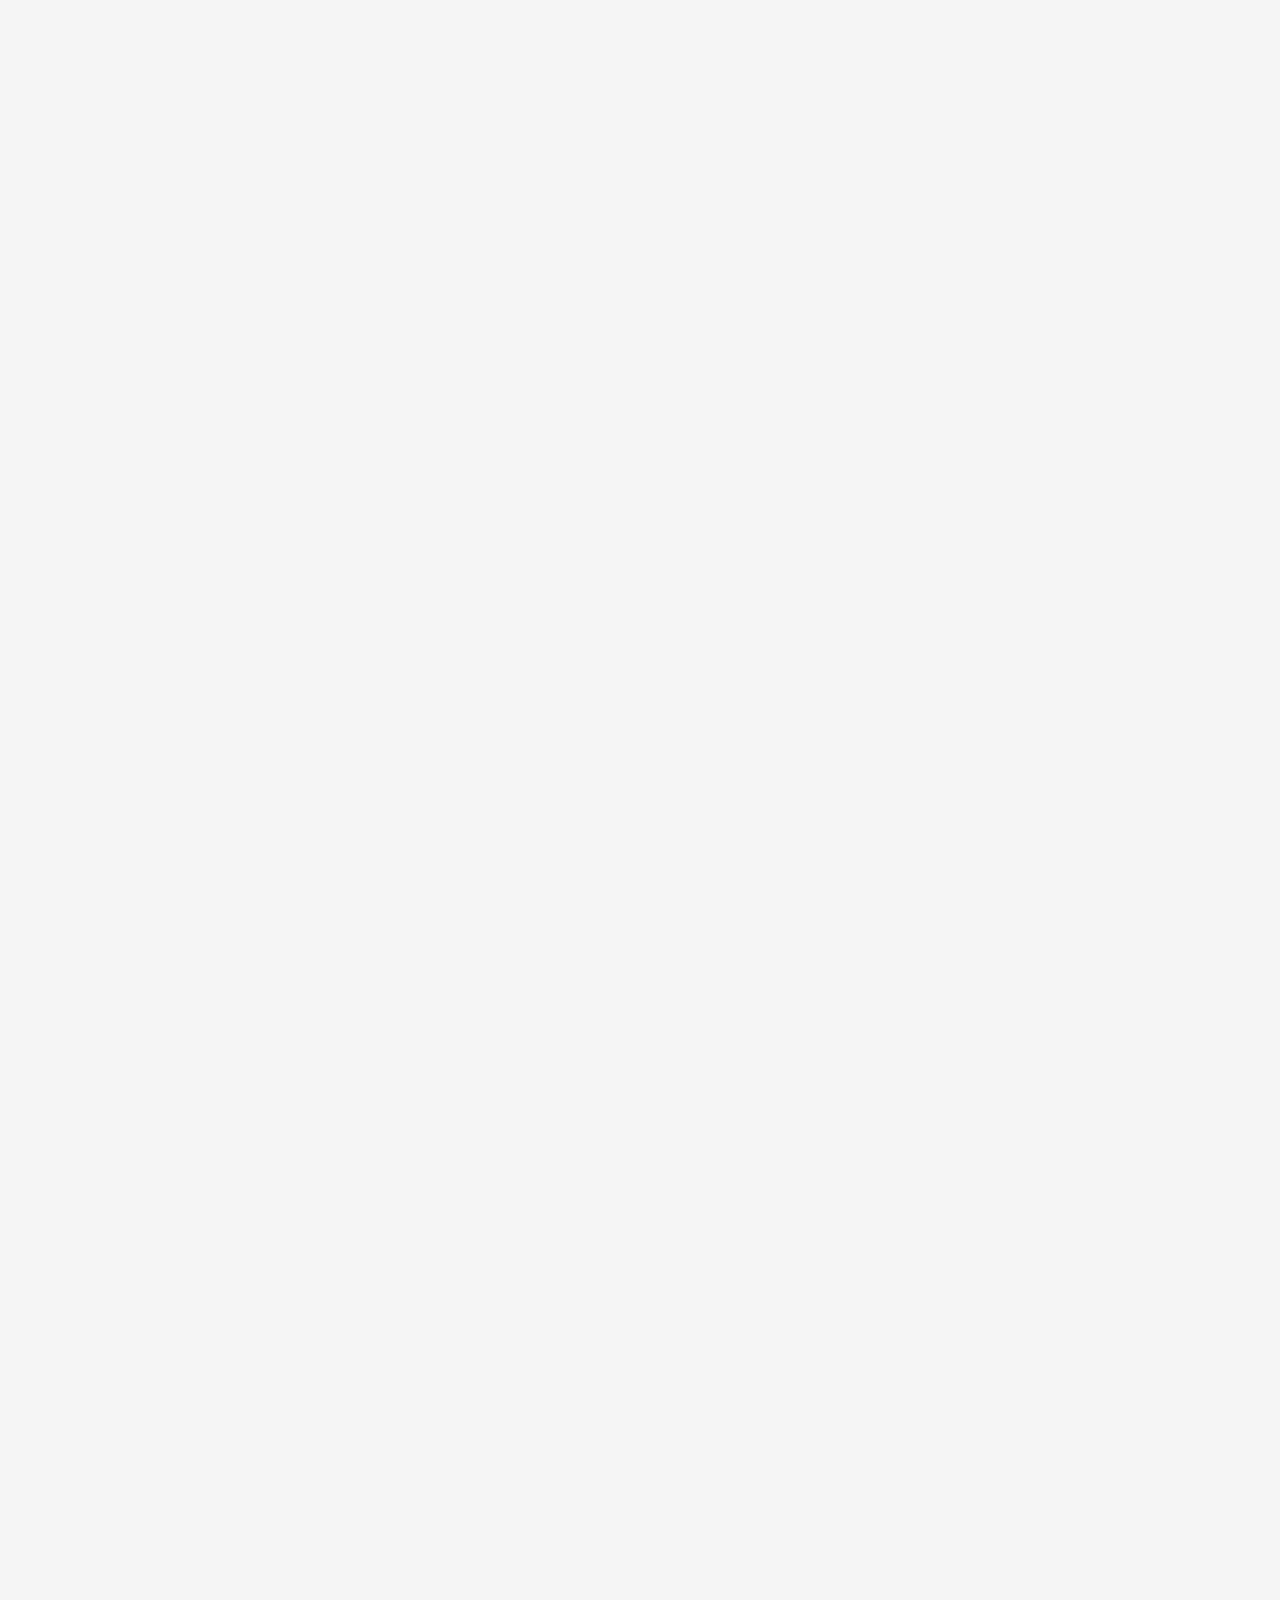
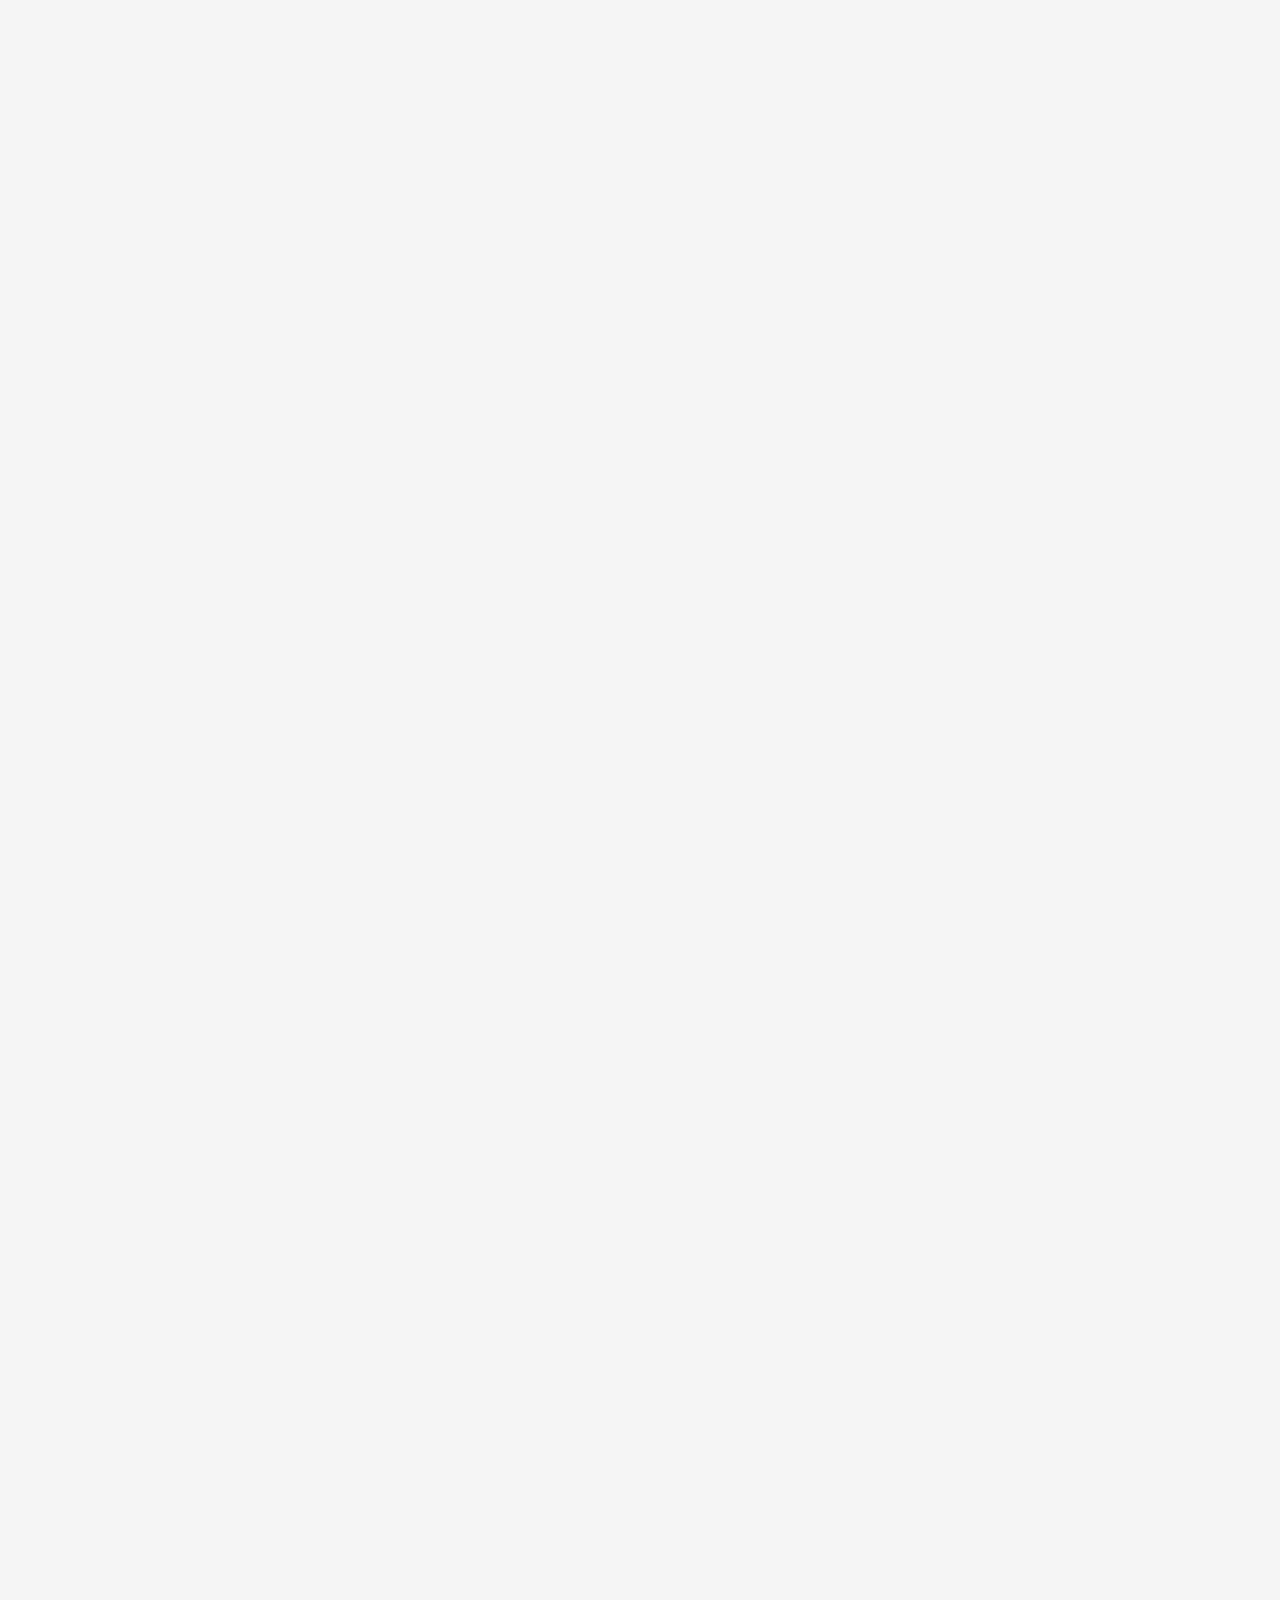
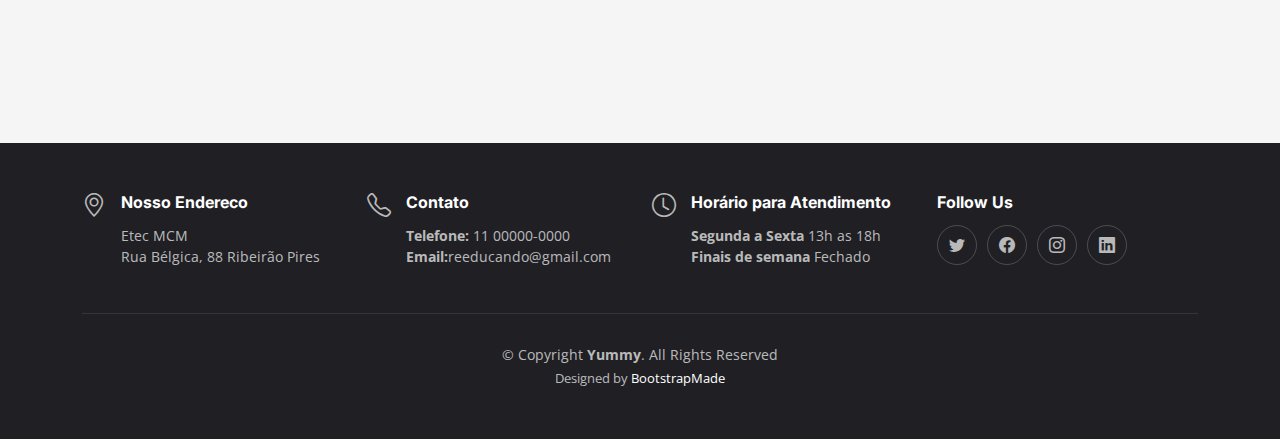
<file: historia.html>
<!DOCTYPE html>
<html lang="pt-br">

<head>
  <meta charset="utf-8">
  <meta content="width=device-width, initial-scale=1.0" name="viewport">

  <title>Historia</title>
  <meta content="" name="description">
  <meta content="" name="keywords">

  <!-- Favicons -->
  <link href="assets/img/favicon.png" rel="icon">
  <link href="assets/img/apple-touch-icon.png" rel="apple-touch-icon">

  <!-- Google Fonts -->
  <link rel="preconnect" href="https://fonts.googleapis.com">
  <link rel="preconnect" href="https://fonts.gstatic.com" crossorigin>
  <link href="https://fonts.google.com/specimen/Inter?query=inter" rel="stylesheet">
  <link href="https://fonts.googleapis.com/css2?family=Open+Sans:ital,wght@0,300;0,400;0,500;0,600;0,700;1,300;1,400;1,600;1,700&family=Amatic+SC:ital,wght@0,300;0,400;0,500;0,600;0,700;1,300;1,400;1,500;1,600;1,700&family=Inter:ital,wght@0,300;0,400;0,500;0,600;0,700;1,300;1,400;1,500;1,600;1,700&display=swap" rel="stylesheet">

  <!-- Vendor CSS Files -->
  <link href="assets/vendor/bootstrap/css/bootstrap.min.css" rel="stylesheet">
  <link href="assets/vendor/bootstrap-icons/bootstrap-icons.css" rel="stylesheet">
  <link href="assets/vendor/aos/aos.css" rel="stylesheet">
  <link href="assets/vendor/glightbox/css/glightbox.min.css" rel="stylesheet">
  <link href="assets/vendor/swiper/swiper-bundle.min.css" rel="stylesheet">

  <!-- Template Main CSS File -->
  <link href="assets/css/main.css" rel="stylesheet">

  <!-- =======================================================
  * Template Name: Yummy
  * Updated: Sep 18 2023 with Bootstrap v5.3.2
  * Template URL: https://bootstrapmade.com/yummy-bootstrap-restaurant-website-template/
  * Author: BootstrapMade.com
  * License: https://bootstrapmade.com/license/
  ======================================================== -->
</head>

<body>

  <!-- ======= Header ======= -->
  <header id="header" class="header fixed-top d-flex align-items-center">
    <div class="container d-flex align-items-center justify-content-between">

      <a href="index.html" class="logo d-flex align-items-center me-auto me-lg-0">
        <!-- Uncomment the line below if you also wish to use an image logo -->
        <!-- <img src="assets/img/logo.png" alt=""> -->
        <h1>Reeducando</h1>
      </a>

      <nav id="navbar" class="navbar">
        <ul>
          <li><a href="index.html">Início</a></li>
          <li><a href="index.html">Sobre</a></li>
          <li><a href="index.html">Matérias</a></li>
          <li><a href="index.html">Projetos</a></li>
          <li><a href="index.html">Feira Tecnológica</a></li>
          <li><a href="index.html">MoodBoard</a></li>
          <li class="dropdown"><a href="#"><span>Conteúdos</span> <i class="bi bi-chevron-down dropdown-indicator"></i></a>
            <ul>
              <li class="dropdown"><a href="#"><span>Humanas</span> <i class="bi bi-chevron-down dropdown-indicator"></i></a>
                <ul>
                  <li><a href="portugues.html">Língua Portuguesa</a></li>
                  <li><a href="#">História</a></li>
                  <li><a href="geografia.html">Geografia</a></li>
                </ul>
              </li>
              <li class="dropdown"><a href="#"><span>Exatas</span> <i class="bi bi-chevron-down dropdown-indicator"></i></a>
                <ul>
                  <li><a href="matematica.html">Matemática</a></li>
                  <li><a href="fisica.html">Física</a></li>
                  <li><a href="quimica.html">Química</a></li>
                </ul>
              </li>
            </ul>
          </li>
          <li><a href="#contact">Contato</a></li>
        </ul>
      </nav><!-- .navbar -->

    </div>
  </header><!-- End Header -->

  <main id="main">

    <!-- ======= Breadcrumbs ======= -->
    <div class="breadcrumbs">
      <div class="container">

            <section id="about" class="about">
              <div class="container" data-aos="fade-up">
                <p class="texto">Historia</p>
                  <p class="textoh2">Pré-historia</p>
                <div class="section-header">

                </div>
        
                <div class="row gy-4">
                  <div class="col-lg-7 position-relative about-img" style="background-image: url(assets/img/capa/pre.jpg) ;" data-aos="fade-up" data-aos-delay="150">
                  </div>
                  <div class="col-lg-5 d-flex align-items-end" data-aos="fade-up" data-aos-delay="300">
                    <div class="content ps-0 ps-lg-5">
                      <p class="fst-italic">
                       A Pré-História é uma área do conhecimento partilhada entre várias disciplinas, que, cada uma a seu modo, formam um mosaico de compreensão do passado pré-civilizacional do homem. Além da arqueologia e da antropologia, a biologia (especialmente a Paleontologia) também se insere no conjunto dessas disciplinas. É dela que provém as nomenclaturas que classificam os hominídeos, isto é, os grupos de seres pré-históricos que se assemelhavam ao Homem atual. Os gêneros de hominídeos variaram em alguns seguimentos principais e sua temporalidade também variou de cinco milhões de anos até, aproximadamente, 120 mil anos, como destacaremos abaixo. 
                        <br>
                        <br>
                        <span>Para saber mais sobre Pré-história, clique no video abaixo:</span>
                        
                      </p>
        
                      <div class="position-relative mt-4">
                        <img src="assets/img/icon/pergaminho-antigo.png" class="img-fluid" alt="">
                        <a href="https://www.youtube.com/watch?v=jcb6VrYNxYc" class="glightbox play-btn"></a>
                      </div>
                    </div>
                  </div>
                </div>
        
              </div>
            </section>

            <section id="about" class="about">
              <div class="container" data-aos="fade-up">
                <p class="textoh2">Civilizações Antigas</p>
                <br>
                <div class="row gy-4">
                  <div class="col-lg-7 position-relative about-img" style="background-image: url(assets/img/capa/civilizacoes.jpg) ;" data-aos="fade-up" data-aos-delay="150">
                  </div>
                  <div class="col-lg-5 d-flex align-items-end" data-aos="fade-up" data-aos-delay="300">
                    <div class="content ps-0 ps-lg-5">
                      <p class="fst-italic">
                        De modo geral, a Idade Antiga compreende um período que se estende, aproximadamente, de 4.000 a.C. a 476 d.C., data em foi deposto o último imperador romano ocidental, Rômulo Augusto. Esse arco temporal que enquadra o período da Antiguidade orienta-se, convencionalmente, pelo florescimento e apogeu das civilizações que se desenvolveram na Europa e no Médio Oriente, isto é, as civilizações da Mesopotâmia, do Egito Antigo, os povos Hebreus, a Grécia Antiga e a Roma Antiga." 
                      </p>
                      <br>
                      <br>
                      <span>Para saber mais sobre civilizações antigas, clique no video abaixo:</span>
        
                      <div class="position-relative mt-4">
                        <img src="assets/img/icon/pergaminho-antigo.png" class="img-fluid" alt="">
                        <a href="https://www.youtube.com/watch?v=NI_xLBBAiJk" class="glightbox play-btn"></a>
                      </div>
                    </div>
                  </div>
                </div>
        
              </div>
            </section>

            <section id="about" class="about">
              <div class="container" data-aos="fade-up">
                <p class="textoh2">Idade Média</p>
                <div class="section-header">

                </div>
        
                <div class="row gy-4">
                  <div class="col-lg-7 position-relative about-img" style="background-image: url(assets/img/capa/media.jpg) ;" data-aos="fade-up" data-aos-delay="150">

                  </div>
                  <div class="col-lg-5 d-flex align-items-end" data-aos="fade-up" data-aos-delay="300">
                    <div class="content ps-0 ps-lg-5">
                      <p class="fst-italic">
                        A Idade Média é o período da história geral que se inicia no século V, logo após a queda do Império Romano do Ocidente, e termina no século XV, com a conquista de Constantinopla pelo Império Turco-Otomano. Foi um período marcado pela síntese da herança romana com a cultura dos povos bárbaros que invadiram o Império Romano.
                      </p>
                      <br>
                      <br>
                      <span>Para saber mais sobre civilizações antigas, clique no video abaixo:</span>
        
                      <div class="position-relative mt-4">
                        <img src="assets/img/icon/pergaminho-antigo.png" class="img-fluid" alt="">
                        <a href="https://www.youtube.com/watch?v=Q4E3vPl-KkY" class="glightbox play-btn"></a>
                      </div>
                    </div>
                  </div>
                </div>
        
              </div>
            </section>

            <section id="about" class="about">
              <div class="container" data-aos="fade-up">
                <p class="textoh2">Idade Moderna</p>
                <div class="section-header">
                </div>
        
                <div class="row gy-4">
                  <div class="col-lg-7 position-relative about-img" style="background-image: url(assets/img/capa/moderna.jpg) ;" data-aos="fade-up" data-aos-delay="150">
                  </div>
                  <div class="col-lg-5 d-flex align-items-end" data-aos="fade-up" data-aos-delay="300">
                    <div class="content ps-0 ps-lg-5">
                      <p class="fst-italic">
                        a Idade Moderna é um dos períodos da história humana e sucedeu a Idade Média e antecedeu a Idade Contemporânea. Cronologicamente, a Idade Moderna começou com a conquista de Constantinopla pelos otomanos em 1453 e se encerrou com a tomada da Bastilha em 1789.
                      </p>
                      <br>
                      <br>
                      <span>Para saber mais sobre idade moderna, clique no video abaixo:</span>
        
        
                      <div class="position-relative mt-4">
                        <img src="assets/img/icon/pergaminho-antigo.png" class="img-fluid" alt="">
                        <a href="https://www.youtube.com/watch?v=k649nfXcPt8" class="glightbox play-btn"></a>
                      </div>
                    </div>
                  </div>
                </div>
        
              </div>
            </section>
            
            <section id="about" class="about">
              <div class="container" data-aos="fade-up">
        
                <div class="section-header">
                  <p class="textop">Teste seu conhecimento</p>
                  <br>
                  <h2>Com base no que você aprendeu até agora, teste o que vc entendeu!</h2>
                  
                  <br>
                  <a href="https://docs.google.com/forms/d/e/1FAIpQLSdDVytdcwnQqviNjYsoQDvvgf5NAGaSaxEE5oIGGVoXuDymGQ/viewform?usp=sf_link" target="_blank">
                    <button>Clique aqui!</button>
                  </a>
                </div>
                
        
                
        
              </div>
            </section>


    </div><!-- End Breadcrumbs -->


    <section class="sample-page">
      <div class="container" data-aos="fade-up">
        
        
      </div>
    </section>

  </main><!-- End #main -->

  <!-- ======= Footer ======= -->
  <footer id="footer" class="footer">

    <div class="container">
      <div class="row gy-3">
        <div class="col-lg-3 col-md-6 d-flex">
          <i class="bi bi-geo-alt icon"></i>
          <div>
            <h4>Nosso Endereco</h4>
            <p>
              Etec MCM 
               <br>
               Rua Bélgica, 88 Ribeirão Pires<br>
            </p>
          </div>

        </div>

        <div class="col-lg-3 col-md-6 footer-links d-flex">
          <i class="bi bi-telephone icon"></i>
          <div>
            <h4>Contato</h4>
            <p>
              <strong>Telefone:</strong> 11 00000-0000<br>
              <strong>Email:</strong>reeducando@gmail.com<br>
            </p>
          </div>
        </div>

        <div class="col-lg-3 col-md-6 footer-links d-flex">
          <i class="bi bi-clock icon"></i>
          <div>
            <h4>Horário para Atendimento</h4>
            <p>
              <strong>Segunda a Sexta</strong> 13h as 18h<br>
              <strong>Finais de semana</strong> Fechado
            </p>
          </div>
        </div>

        <div class="col-lg-3 col-md-6 footer-links">
          <h4>Follow Us</h4>
          <div class="social-links d-flex">
            <a href="#" class="twitter"><i class="bi bi-twitter"></i></a>
            <a href="#" class="facebook"><i class="bi bi-facebook"></i></a>
            <a href="#" class="instagram"><i class="bi bi-instagram"></i></a>
            <a href="#" class="linkedin"><i class="bi bi-linkedin"></i></a>
          </div>
        </div>

      </div>
    </div>

    <div class="container">
      <div class="copyright">
        &copy; Copyright <strong><span>Yummy</span></strong>. All Rights Reserved
      </div>
      <div class="credits">
        <!-- All the links in the footer should remain intact. -->
        <!-- You can delete the links only if you purchased the pro version. -->
        <!-- Licensing information: https://bootstrapmade.com/license/ -->
        <!-- Purchase the pro version with working PHP/AJAX contact form: https://bootstrapmade.com/yummy-bootstrap-restaurant-website-template/ -->
        Designed by <a href="https://bootstrapmade.com/">BootstrapMade</a>
      </div>
    </div>

  </footer><!-- End Footer -->
  <!-- End Footer -->

  <a href="#" class="scroll-top d-flex align-items-center justify-content-center"><i class="bi bi-arrow-up-short"></i></a>

  <div id="preloader"></div>

  <!-- Vendor JS Files -->
  <script src="assets/vendor/bootstrap/js/bootstrap.bundle.min.js"></script>
  <script src="assets/vendor/aos/aos.js"></script>
  <script src="assets/vendor/glightbox/js/glightbox.min.js"></script>
  <script src="assets/vendor/purecounter/purecounter_vanilla.js"></script>
  <script src="assets/vendor/swiper/swiper-bundle.min.js"></script>
  <script src="assets/vendor/php-email-form/validate.js"></script>

  <!-- Template Main JS File -->
  <script src="assets/js/main.js"></script>

</body>

</html>
</file>
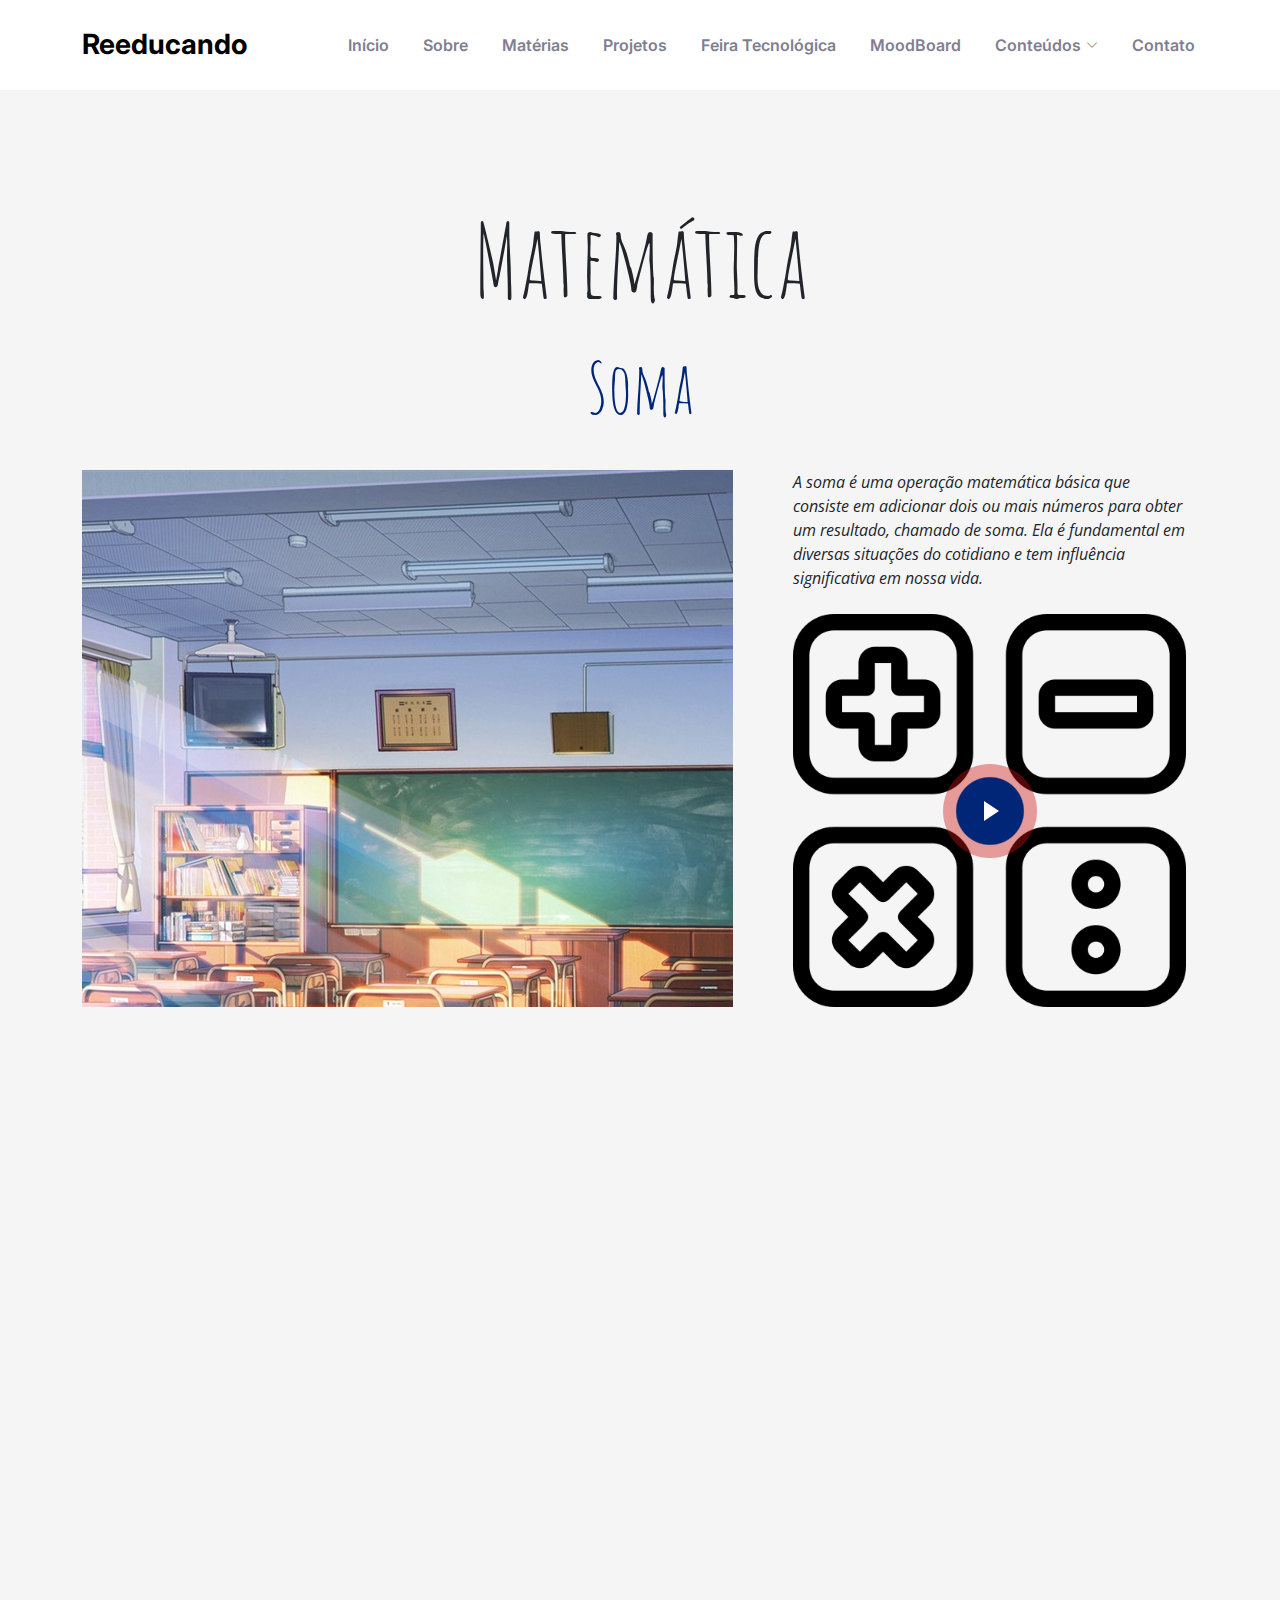
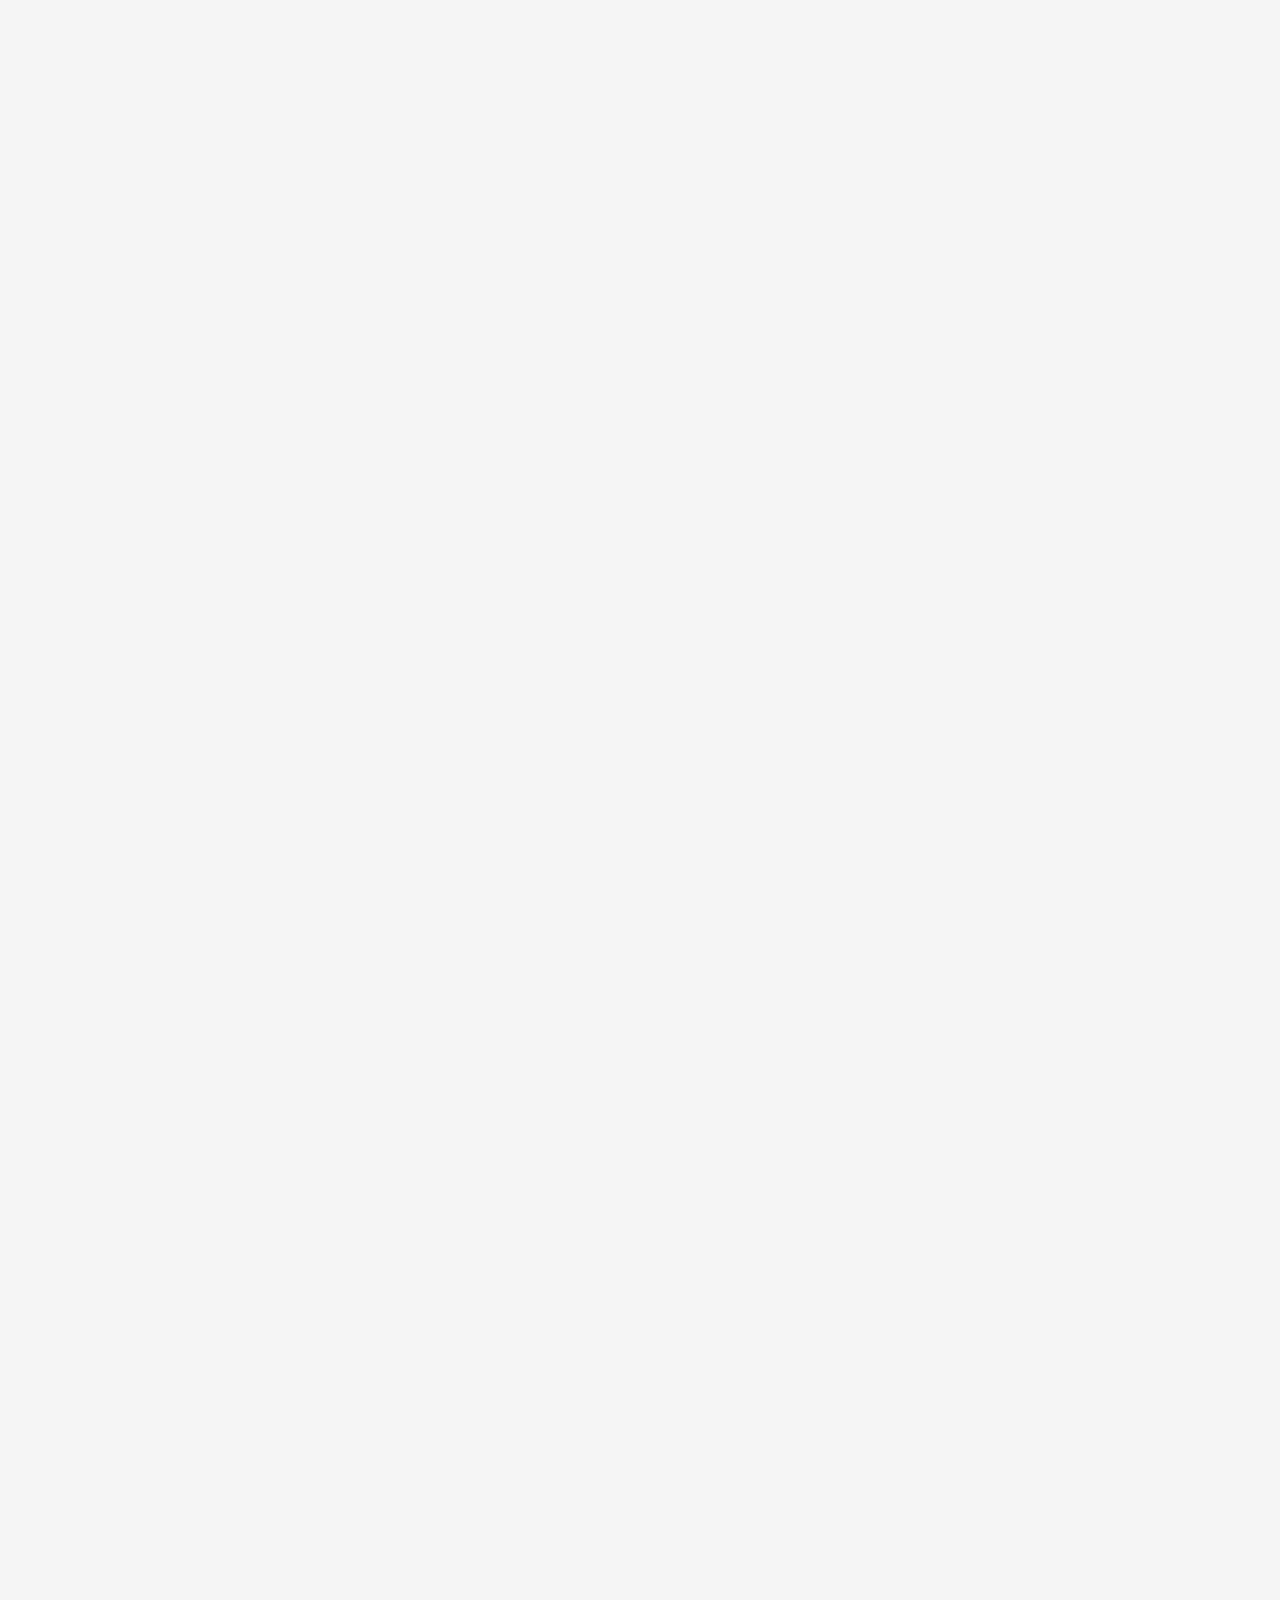
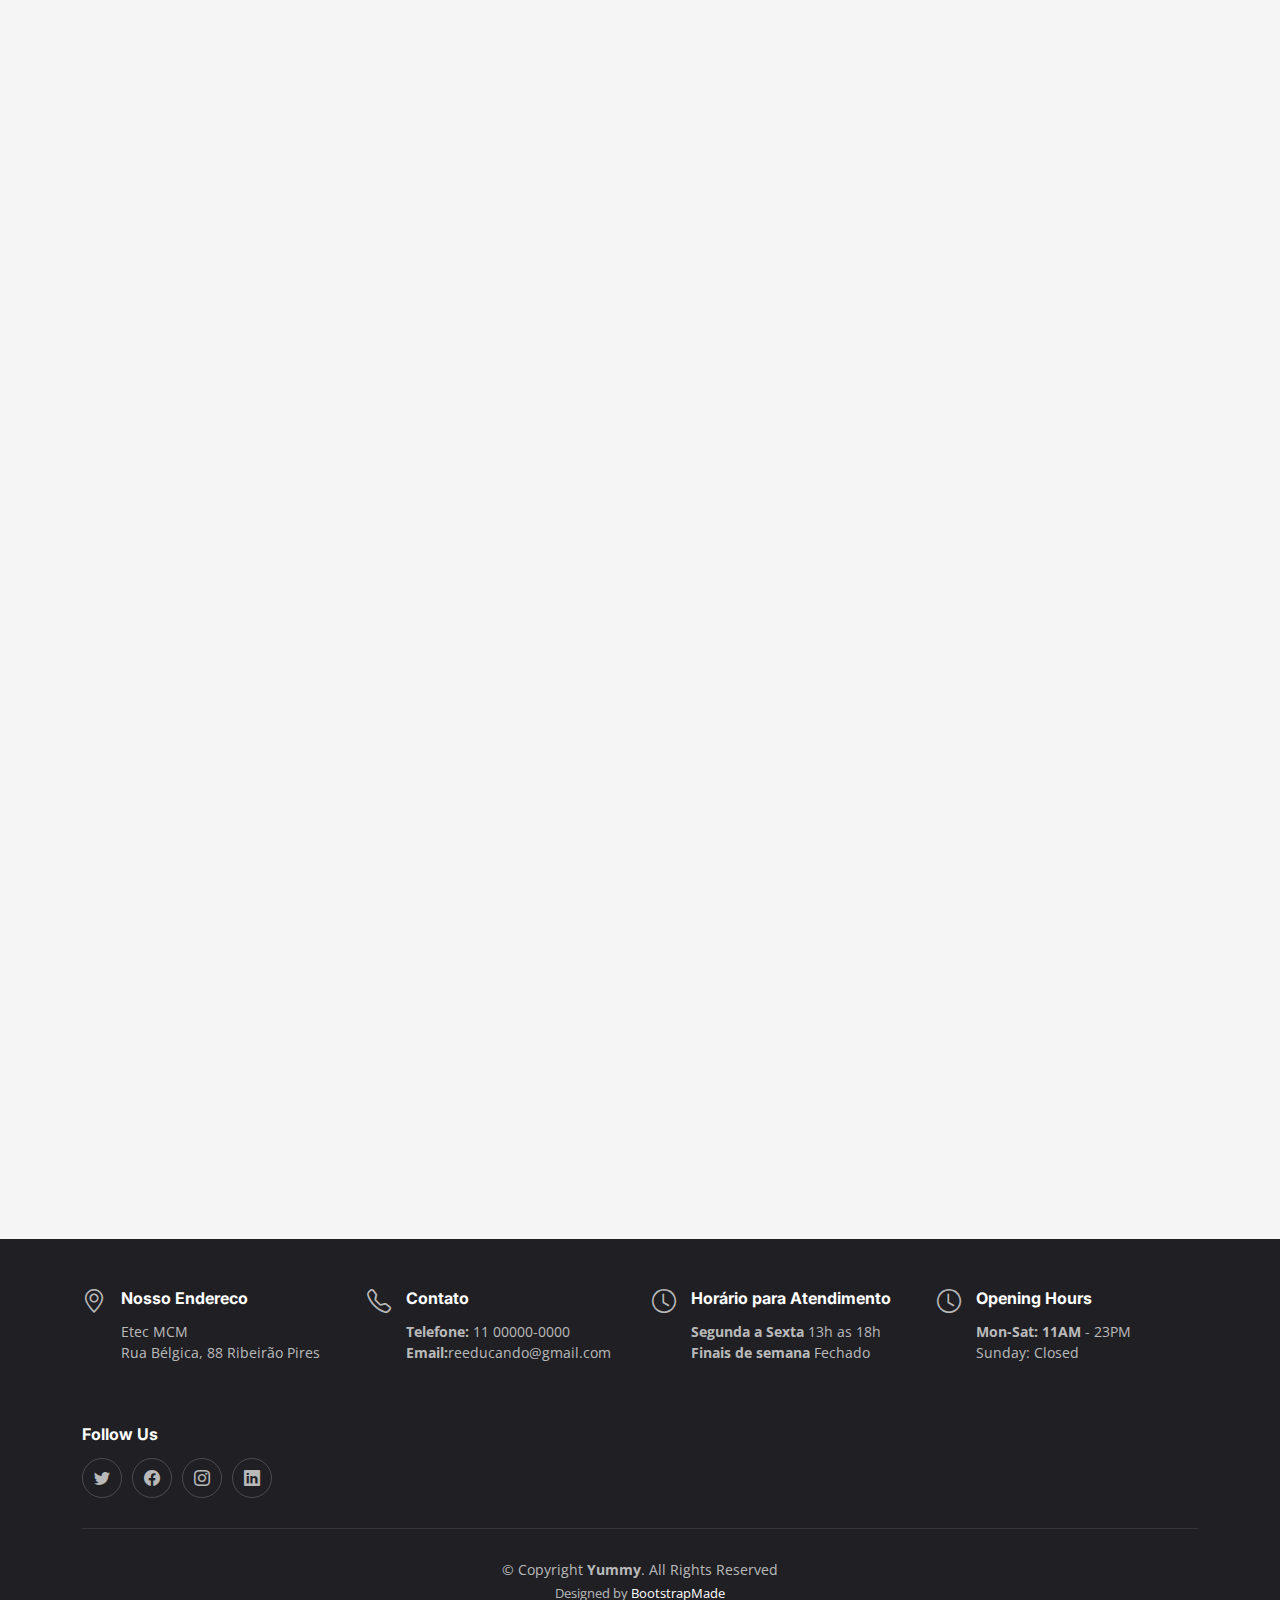
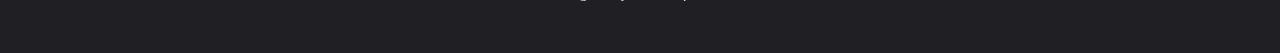
<file: matematica.html>
<!DOCTYPE html>
<html lang="pt-br">

<head>
  <meta charset="utf-8">
  <meta content="width=device-width, initial-scale=1.0" name="viewport">

  <title>Matemática</title>
  <meta content="" name="description">
  <meta content="" name="keywords">

  <!-- Favicons -->
  <link href="assets/img/favicon.png" rel="icon">
  <link href="assets/img/apple-touch-icon.png" rel="apple-touch-icon">

  <!-- Google Fonts -->
  <link rel="preconnect" href="https://fonts.googleapis.com">
  <link rel="preconnect" href="https://fonts.gstatic.com" crossorigin>
  <link href="https://fonts.google.com/specimen/Inter?query=inter" rel="stylesheet">
  <link href="https://fonts.googleapis.com/css2?family=Open+Sans:ital,wght@0,300;0,400;0,500;0,600;0,700;1,300;1,400;1,600;1,700&family=Amatic+SC:ital,wght@0,300;0,400;0,500;0,600;0,700;1,300;1,400;1,500;1,600;1,700&family=Inter:ital,wght@0,300;0,400;0,500;0,600;0,700;1,300;1,400;1,500;1,600;1,700&display=swap" rel="stylesheet">

  <!-- Vendor CSS Files -->
  <link href="assets/vendor/bootstrap/css/bootstrap.min.css" rel="stylesheet">
  <link href="assets/vendor/bootstrap-icons/bootstrap-icons.css" rel="stylesheet">
  <link href="assets/vendor/aos/aos.css" rel="stylesheet">
  <link href="assets/vendor/glightbox/css/glightbox.min.css" rel="stylesheet">
  <link href="assets/vendor/swiper/swiper-bundle.min.css" rel="stylesheet">

  <!-- Template Main CSS File -->
  <link href="assets/css/main.css" rel="stylesheet">

  <!-- =======================================================
  * Template Name: Yummy
  * Updated: Sep 18 2023 with Bootstrap v5.3.2
  * Template URL: https://bootstrapmade.com/yummy-bootstrap-restaurant-website-template/
  * Author: BootstrapMade.com
  * License: https://bootstrapmade.com/license/
  ======================================================== -->
</head>

<body>

  <!-- ======= Header ======= -->
  <header id="header" class="header fixed-top d-flex align-items-center">
    <div class="container d-flex align-items-center justify-content-between">

      <a href="index.html" class="logo d-flex align-items-center me-auto me-lg-0">
        <!-- Uncomment the line below if you also wish to use an image logo -->
        <!-- <img src="assets/img/logo.png" alt=""> -->
        <h1>Reeducando</h1>
      </a>

      <nav id="navbar" class="navbar">
        <ul>
          <li><a href="index.html">Início</a></li>
          <li><a href="index.html">Sobre</a></li>
          <li><a href="index.html">Matérias</a></li>
          <li><a href="index.html">Projetos</a></li>
          <li><a href="index.html">Feira Tecnológica</a></li>
          <li><a href="index.html">MoodBoard</a></li>
          <li class="dropdown"><a href="#"><span>Conteúdos</span> <i class="bi bi-chevron-down dropdown-indicator"></i></a>
            <ul>
              <li class="dropdown"><a href="#"><span>Humanas</span> <i class="bi bi-chevron-down dropdown-indicator"></i></a>
                <ul>
                  <li><a href="portugues.html">Língua Portuguesa</a></li>
                  <li><a href="historia.html">História</a></li>
                  <li><a href="geografia.html">Geografia</a></li>
                </ul>
              </li>
              <li class="dropdown"><a href="#"><span>Exatas</span> <i class="bi bi-chevron-down dropdown-indicator"></i></a>
                <ul>
                  <li><a href="matematica.html">Matemática</a></li>
                  <li><a href="fisica.html">Física</a></li>
                  <li><a href="quimica.html">Química</a></li>
                </ul>
              </li>
            </ul>
          </li>
          <li><a href="#contact">Contato</a></li>
        </ul>
      </nav><!-- .navbar -->

    </div>
  </header><!-- End Header -->

  <main id="main">

    <!-- ======= Breadcrumbs ======= -->
    <div class="breadcrumbs">
      <div class="container">

            <section id="about" class="about">
              <div class="container" data-aos="fade-up">
                <p class="texto">Matemática</p>
                  <p class="textoh2">Soma</p>
                <div class="section-header">

                </div>
        
                <div class="row gy-4">
                  <div class="col-lg-7 position-relative about-img" style="background-image: url(assets/img/about.jpg) ;" data-aos="fade-up" data-aos-delay="150">
                  </div>
                  <div class="col-lg-5 d-flex align-items-end" data-aos="fade-up" data-aos-delay="300">
                    <div class="content ps-0 ps-lg-5">
                      <p class="fst-italic">
                        A soma é uma operação matemática básica que consiste em adicionar dois ou mais números para obter um resultado, chamado de soma. Ela é fundamental em diversas situações do cotidiano e tem influência significativa em nossa vida.                      </p>
        
                      <div class="position-relative mt-4">
                        <img src="assets/img/icon/matematica.png" class="img-fluid" alt="">
                        <a href="https://www.youtube.com/watch?v=az6OYFS7AUA&pp=ygUPc29tYSBtYXRlbWF0aWNh" class="glightbox play-btn"></a>
                      </div>
                    </div>
                  </div>
                </div>
        
              </div>
            </section>

            <section id="about" class="about">
              <div class="container" data-aos="fade-up">
                <p class="textoh2">Subtração</p>
                <br>
                <div class="row gy-4">
                  <div class="col-lg-7 position-relative about-img" style="background-image: url(assets/img/about.jpg) ;" data-aos="fade-up" data-aos-delay="150">
                  </div>
                  <div class="col-lg-5 d-flex align-items-end" data-aos="fade-up" data-aos-delay="300">
                    <div class="content ps-0 ps-lg-5">
                      <p class="fst-italic">
                        A subtração é uma operação matemática fundamental que consiste em retirar um número de outro para encontrar a diferença entre eles. A operação é simbolizada pelo sinal de menos (-). Por exemplo, na subtração de 7 - 3, o resultado é 4, pois 7 menos 3 é igual a 4.

                        A importância da subtração é notável em várias áreas da vida diária e em diferentes campos de estudo.                      </p>
        
                      <div class="position-relative mt-4">
                        <img src="assets/img/icon/matematica.png" class="img-fluid" alt="">
                        <a href="https://www.youtube.com/watch?v=cJl92_ytkz0" class="glightbox play-btn"></a>
                      </div>
                    </div>
                  </div>
                </div>
        
              </div>
            </section>

            <section id="about" class="about">
              <div class="container" data-aos="fade-up">
                <p class="textoh2">Divisão</p>
                <div class="section-header">

                </div>
        
                <div class="row gy-4">
                  <div class="col-lg-7 position-relative about-img" style="background-image: url(assets/img/about.jpg) ;" data-aos="fade-up" data-aos-delay="150">

                  </div>
                  <div class="col-lg-5 d-flex align-items-end" data-aos="fade-up" data-aos-delay="300">
                    <div class="content ps-0 ps-lg-5">
                      <p class="fst-italic">
                        A divisão é uma operação matemática fundamental que consiste em distribuir ou compartilhar uma quantidade em partes iguais. Essa operação é simbolizada pelo sinal de divisão (÷) ou por uma barra (/). Em termos simples, na divisão de 
                        �
                        a por 
                        �
                        b, onde 
                        �
                        ≠
                        0
                        b
                        
                        =0, o resultado é o quociente 
                        �
                        q tal que 
                        �
                        =
                        �
                        ×
                        �
                        a=b×q.
                        
                        A importância da divisão é evidente em várias áreas da vida cotidiana e em diferentes campos de estudo.                      </p>
        
                        <div class="position-relative mt-4">
                          <img src="assets/img/icon/matematica.png" class="img-fluid" alt="">
                          <a href="https://www.youtube.com/watch?v=61S-Rayhc7c" class="glightbox play-btn"></a>
                        </div>
                    </div>
                  </div>
                </div>
        
              </div>
            </section>

            <section id="about" class="about">
              <div class="container" data-aos="fade-up">
                <p class="textoh2">Multiplicação</p>
                <div class="section-header">
                </div>
        
                <div class="row gy-4">
                  <div class="col-lg-7 position-relative about-img" style="background-image: url(assets/img/about.jpg) ;" data-aos="fade-up" data-aos-delay="150">
                  </div>
                  <div class="col-lg-5 d-flex align-items-end" data-aos="fade-up" data-aos-delay="300">
                    <div class="content ps-0 ps-lg-5">
                      <p class="fst-italic">
                        A multiplicação é uma operação matemática fundamental que combina dois números, conhecidos como fatores, para produzir um terceiro número, chamado de produto. O símbolo utilizado para representar a multiplicação é o "×" ou, em alguns casos, um ponto ".". A expressão "a × b" ou "a . b" representa a multiplicação de 
                        �
                        a por 
                        �
                        b, onde 
                        �
                        a e 
                        �
                        b são os fatores.
                        
                        A importância da multiplicação é evidente em diversos aspectos da vida cotidiana e em várias disciplinas.                      </p>
        
                        <div class="position-relative mt-4">
                          <img src="assets/img/icon/matematica.png" class="img-fluid" alt="">
                          <a href="https://www.youtube.com/watch?v=izaSmMXZRgk&t=1s" class="glightbox play-btn"></a>
                        </div>
                    </div>
                  </div>
                </div>
        
              </div>
            </section>
            
            <section id="about" class="about">
              <div class="container" data-aos="fade-up">
        
                <div class="section-header">
                  <p class="textop">Teste seu conhecimento</p>
                  <br>
                  <h2>Com base no que você aprendeu até agora, teste o que vc entendeu!</h2>
                  
                  <br>
                  <a href="https://docs.google.com/forms/d/e/1FAIpQLSdu8uqKLvCLbv9grnYOYgsOVdx5j-tXlviqggbRHcPLTxjypw/viewform?usp=sf_link" target="_blank">
                    <button>Clique aqui!</button>
                  </a>
                </div>
                
        
                
        
              </div>
            </section>


    </div><!-- End Breadcrumbs -->


    <section class="sample-page">
      <div class="container" data-aos="fade-up">
        
        
      </div>
    </section>

  </main><!-- End #main -->

  <!-- ======= Footer ======= -->
  <footer id="footer" class="footer">

    <div class="container">
      <div class="row gy-3">
        <div class="col-lg-3 col-md-6 d-flex">
          <i class="bi bi-geo-alt icon"></i>
          <div>
            <h4>Nosso Endereco</h4>
            <p>
              Etec MCM 
               <br>
               Rua Bélgica, 88 Ribeirão Pires<br>
            </p>
          </div>

        </div>

        <div class="col-lg-3 col-md-6 footer-links d-flex">
          <i class="bi bi-telephone icon"></i>
          <div>
            <h4>Contato</h4>
            <p>
              <strong>Telefone:</strong> 11 00000-0000<br>
              <strong>Email:</strong>reeducando@gmail.com<br>
            </p>
          </div>
        </div>

        <div class="col-lg-3 col-md-6 footer-links d-flex">
          <i class="bi bi-clock icon"></i>
          <div>
            <h4>Horário para Atendimento</h4>
            <p>
              <strong>Segunda a Sexta</strong> 13h as 18h<br>
              <strong>Finais de semana</strong> Fechado
            </p>
          </div>
        </div>

        <div class="col-lg-3 col-md-6 footer-links d-flex">
          <i class="bi bi-clock icon"></i>
          <div>
            <h4>Opening Hours</h4>
            <p>
              <strong>Mon-Sat: 11AM</strong> - 23PM<br>
              Sunday: Closed
            </p>
          </div>
        </div>

        <div class="col-lg-3 col-md-6 footer-links">
          <h4>Follow Us</h4>
          <div class="social-links d-flex">
            <a href="#" class="twitter"><i class="bi bi-twitter"></i></a>
            <a href="#" class="facebook"><i class="bi bi-facebook"></i></a>
            <a href="#" class="instagram"><i class="bi bi-instagram"></i></a>
            <a href="#" class="linkedin"><i class="bi bi-linkedin"></i></a>
          </div>
        </div>

      </div>
    </div>

    <div class="container">
      <div class="copyright">
        &copy; Copyright <strong><span>Yummy</span></strong>. All Rights Reserved
      </div>
      <div class="credits">
        <!-- All the links in the footer should remain intact. -->
        <!-- You can delete the links only if you purchased the pro version. -->
        <!-- Licensing information: https://bootstrapmade.com/license/ -->
        <!-- Purchase the pro version with working PHP/AJAX contact form: https://bootstrapmade.com/yummy-bootstrap-restaurant-website-template/ -->
        Designed by <a href="https://bootstrapmade.com/">BootstrapMade</a>
      </div>
    </div>

  </footer><!-- End Footer -->
  <!-- End Footer -->

  <a href="#" class="scroll-top d-flex align-items-center justify-content-center"><i class="bi bi-arrow-up-short"></i></a>

  <div id="preloader"></div>

  <!-- Vendor JS Files -->
  <script src="assets/vendor/bootstrap/js/bootstrap.bundle.min.js"></script>
  <script src="assets/vendor/aos/aos.js"></script>
  <script src="assets/vendor/glightbox/js/glightbox.min.js"></script>
  <script src="assets/vendor/purecounter/purecounter_vanilla.js"></script>
  <script src="assets/vendor/swiper/swiper-bundle.min.js"></script>
  <script src="assets/vendor/php-email-form/validate.js"></script>

  <!-- Template Main JS File -->
  <script src="assets/js/main.js"></script>

</body>

</html>
</file>
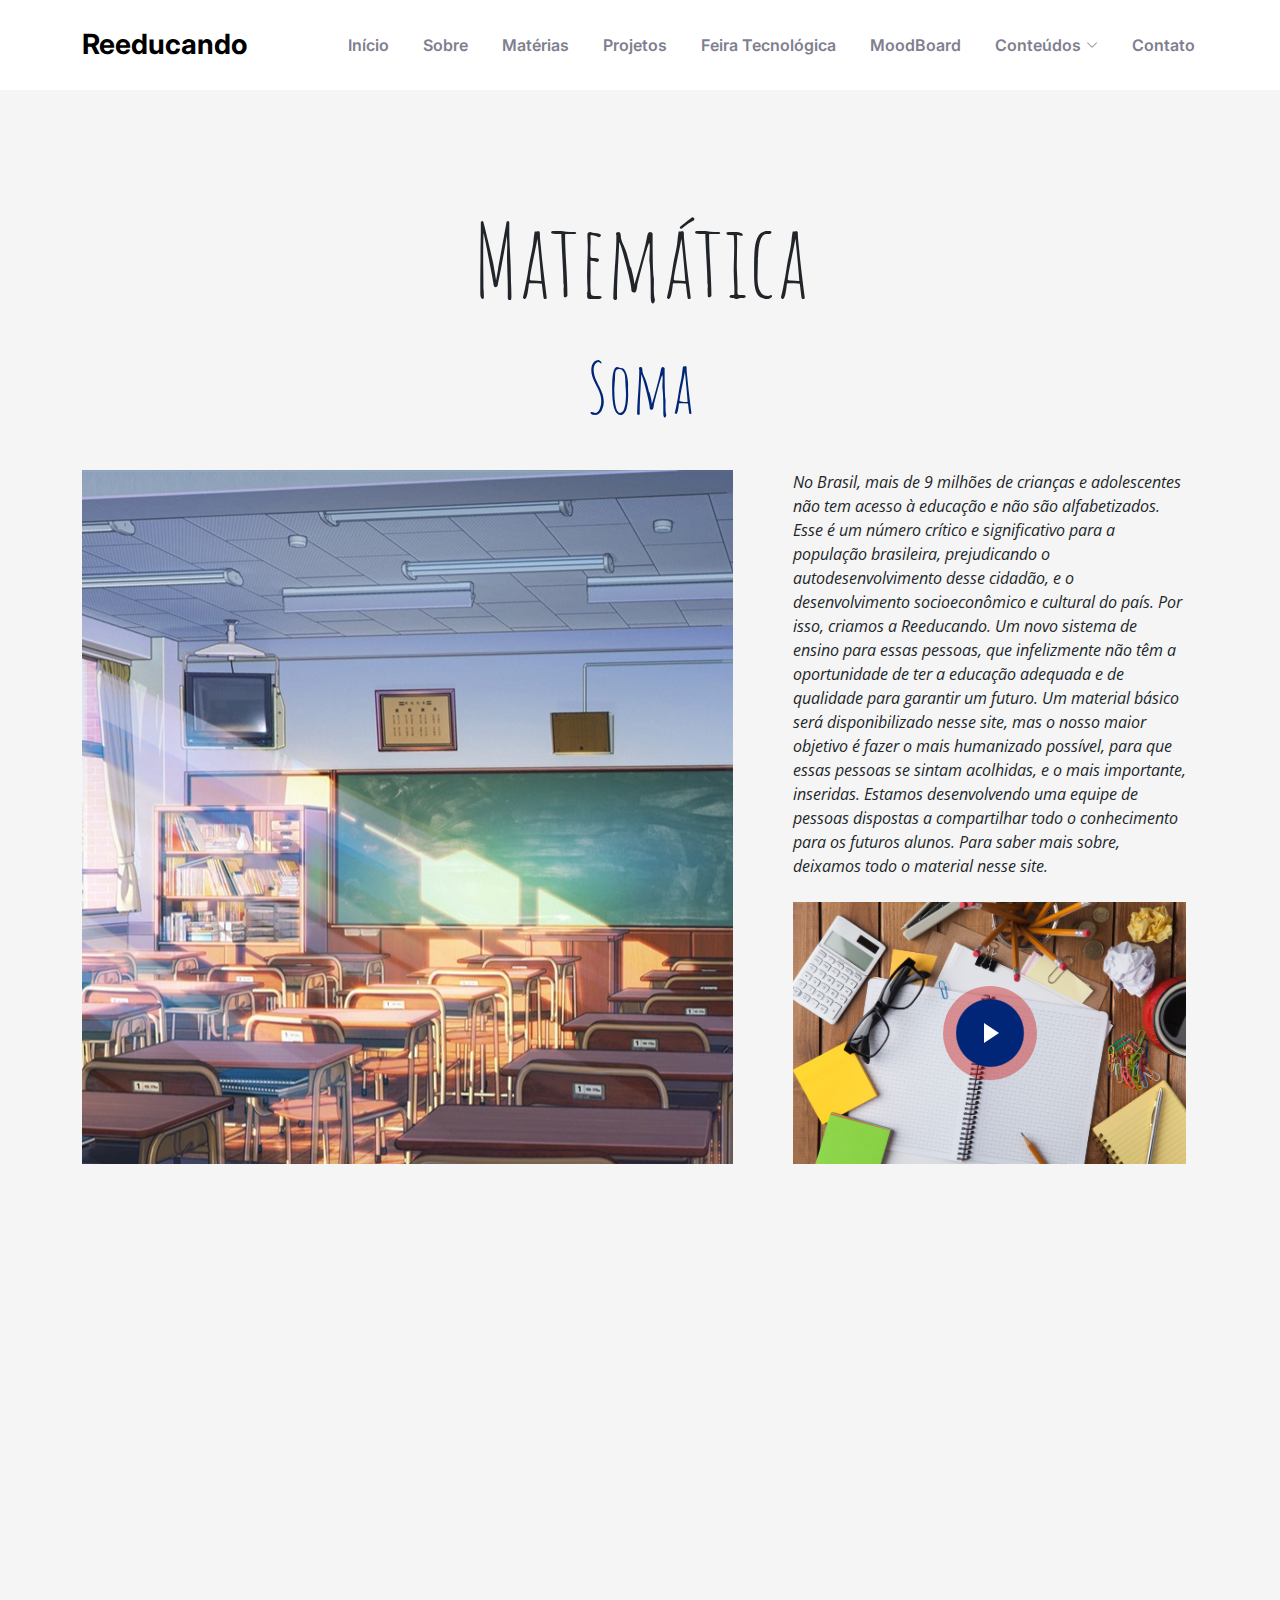
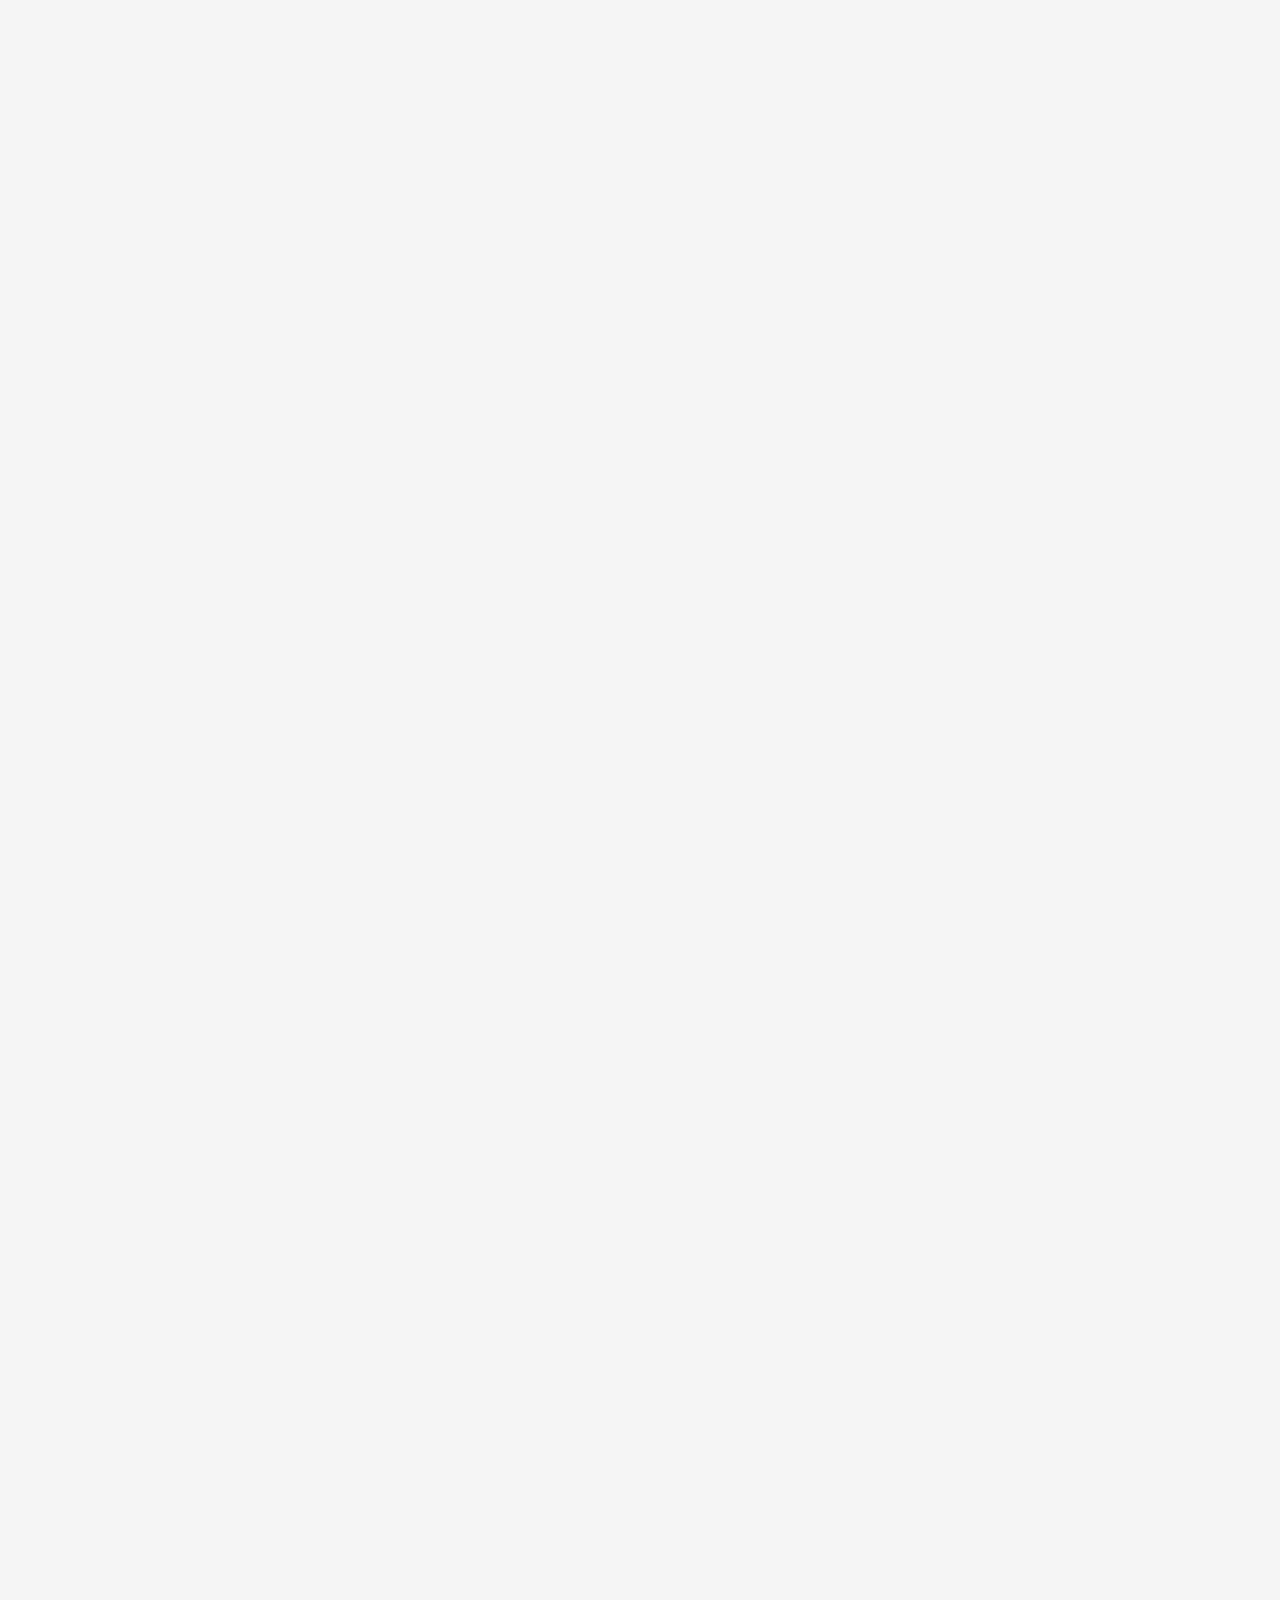
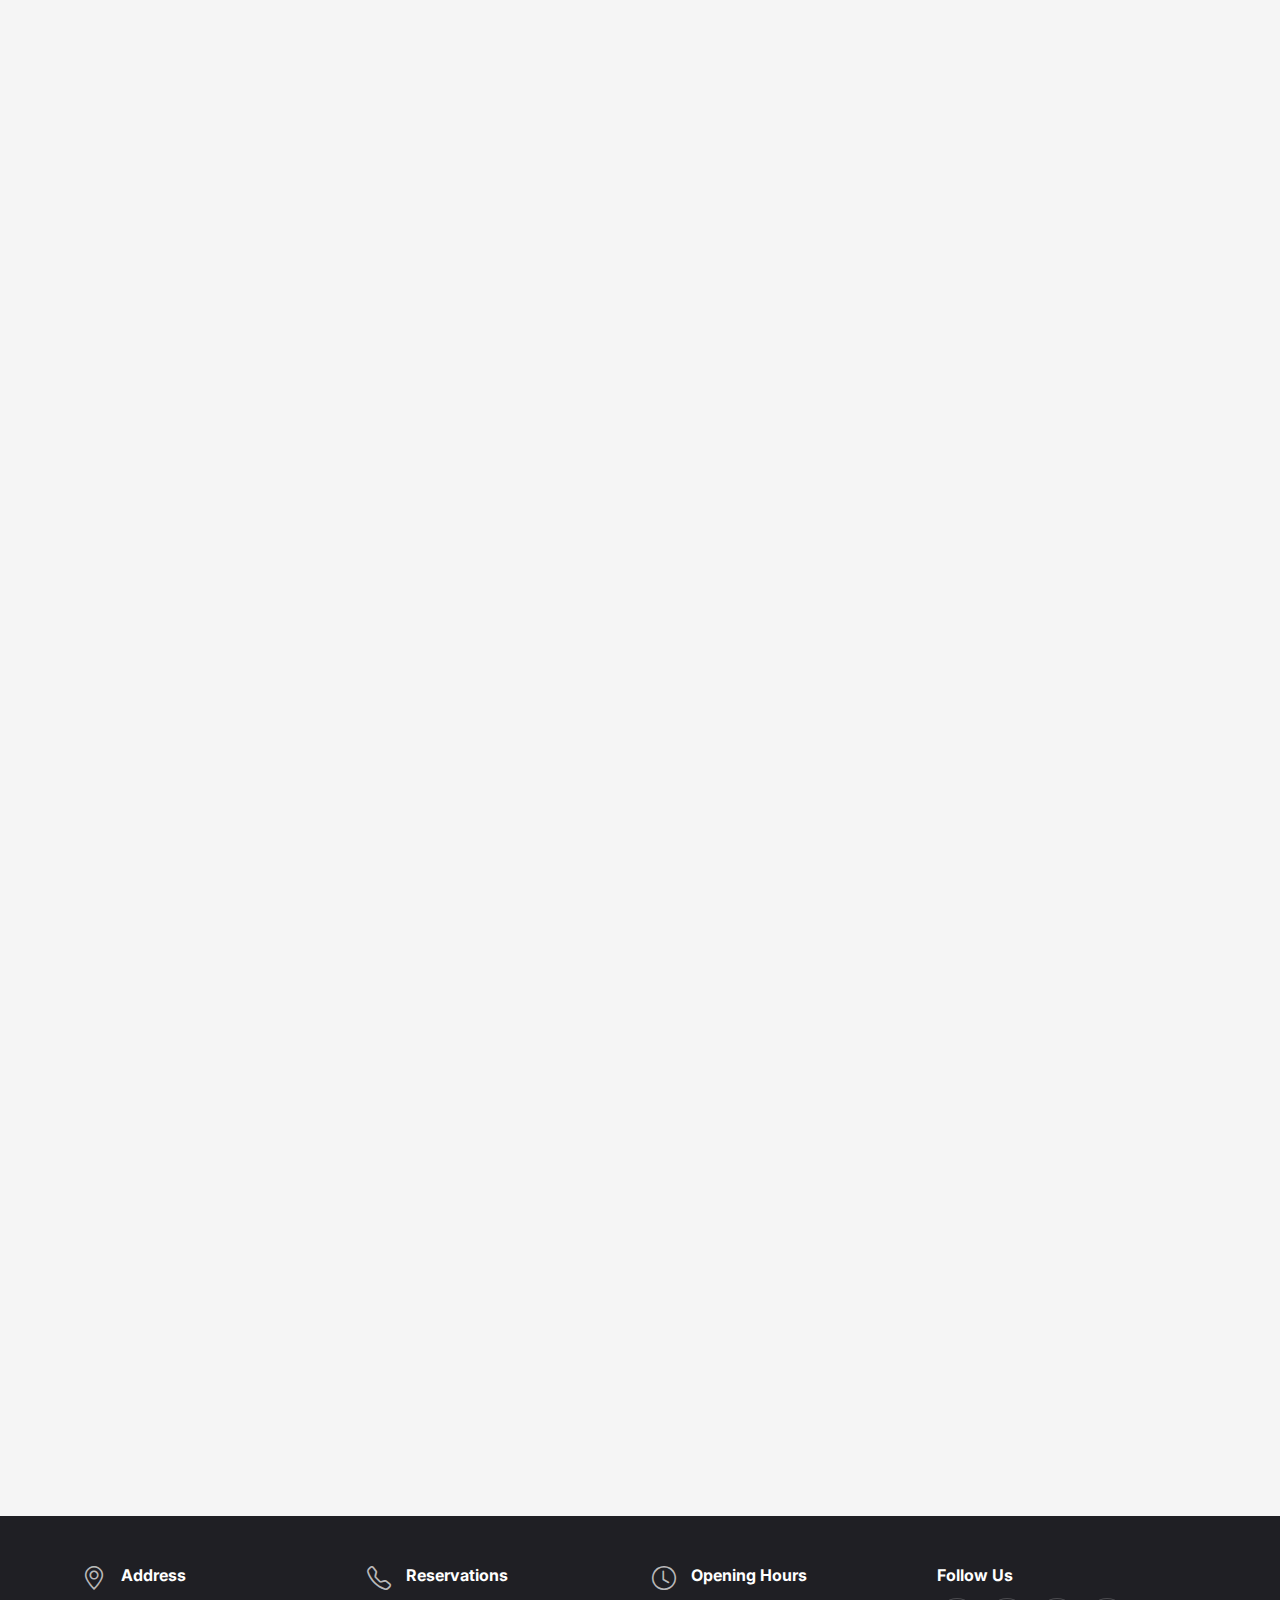
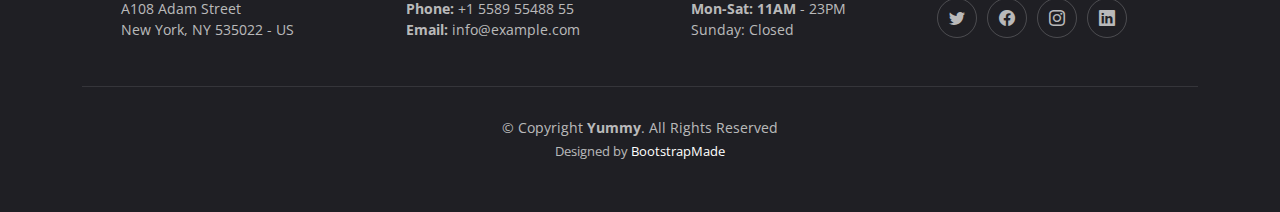
<file: pagina de exemplo.html>
<!DOCTYPE html>
<html lang="pt-br">

<head>
  <meta charset="utf-8">
  <meta content="width=device-width, initial-scale=1.0" name="viewport">

  <title>Reeducando</title>
  <meta content="" name="description">
  <meta content="" name="keywords">

  <!-- Favicons -->
  <link href="assets/img/favicon.png" rel="icon">
  <link href="assets/img/apple-touch-icon.png" rel="apple-touch-icon">

  <!-- Google Fonts -->
  <link rel="preconnect" href="https://fonts.googleapis.com">
  <link rel="preconnect" href="https://fonts.gstatic.com" crossorigin>
  <link href="https://fonts.google.com/specimen/Inter?query=inter" rel="stylesheet">
  <link href="https://fonts.googleapis.com/css2?family=Open+Sans:ital,wght@0,300;0,400;0,500;0,600;0,700;1,300;1,400;1,600;1,700&family=Amatic+SC:ital,wght@0,300;0,400;0,500;0,600;0,700;1,300;1,400;1,500;1,600;1,700&family=Inter:ital,wght@0,300;0,400;0,500;0,600;0,700;1,300;1,400;1,500;1,600;1,700&display=swap" rel="stylesheet">

  <!-- Vendor CSS Files -->
  <link href="assets/vendor/bootstrap/css/bootstrap.min.css" rel="stylesheet">
  <link href="assets/vendor/bootstrap-icons/bootstrap-icons.css" rel="stylesheet">
  <link href="assets/vendor/aos/aos.css" rel="stylesheet">
  <link href="assets/vendor/glightbox/css/glightbox.min.css" rel="stylesheet">
  <link href="assets/vendor/swiper/swiper-bundle.min.css" rel="stylesheet">

  <!-- Template Main CSS File -->
  <link href="assets/css/main.css" rel="stylesheet">

  <!-- =======================================================
  * Template Name: Yummy
  * Updated: Sep 18 2023 with Bootstrap v5.3.2
  * Template URL: https://bootstrapmade.com/yummy-bootstrap-restaurant-website-template/
  * Author: BootstrapMade.com
  * License: https://bootstrapmade.com/license/
  ======================================================== -->
</head>

<body>

  <!-- ======= Header ======= -->
  <header id="header" class="header fixed-top d-flex align-items-center">
    <div class="container d-flex align-items-center justify-content-between">

      <a href="index.html" class="logo d-flex align-items-center me-auto me-lg-0">
        <!-- Uncomment the line below if you also wish to use an image logo -->
        <!-- <img src="assets/img/logo.png" alt=""> -->
        <h1>Reeducando</h1>
      </a>

      <nav id="navbar" class="navbar">
        <ul>
          <li><a href="index.html">Início</a></li>
          <li><a href="index.html">Sobre</a></li>
          <li><a href="index.html">Matérias</a></li>
          <li><a href="index.html">Projetos</a></li>
          <li><a href="index.html">Feira Tecnológica</a></li>
          <li><a href="index.html">MoodBoard</a></li>
          <li class="dropdown"><a href="#"><span>Conteúdos</span> <i class="bi bi-chevron-down dropdown-indicator"></i></a>
            <ul>
              <li class="dropdown"><a href="#"><span>Humanas</span> <i class="bi bi-chevron-down dropdown-indicator"></i></a>
                <ul>
                  <li><a href="#">Língua Portuguesa</a></li>
                  <li><a href="#">História</a></li>
                  <li><a href="#">Geografia</a></li>
                  <li><a href="#">Biologia</a></li>
                </ul>
              </li>
              <li class="dropdown"><a href="#"><span>Exatas</span> <i class="bi bi-chevron-down dropdown-indicator"></i></a>
                <ul>
                  <li><a href="matematica.html">Matemática</a></li>
                  <li><a href="#">Física</a></li>
                  <li><a href="#">Química</a></li>
                </ul>
              </li>
            </ul>
          </li>
          <li><a href="#contact">Contato</a></li>
        </ul>
      </nav><!-- .navbar -->

    </div>
  </header><!-- End Header -->

  <main id="main">

    <!-- ======= Breadcrumbs ======= -->
    <div class="breadcrumbs">
      <div class="container">

            <section id="about" class="about">
              <div class="container" data-aos="fade-up">
                <p class="texto">Matemática</p>
                  <p class="textoh2">Soma</p>
                <div class="section-header">

                </div>
        
                <div class="row gy-4">
                  <div class="col-lg-7 position-relative about-img" style="background-image: url(assets/img/about.jpg) ;" data-aos="fade-up" data-aos-delay="150">
                  </div>
                  <div class="col-lg-5 d-flex align-items-end" data-aos="fade-up" data-aos-delay="300">
                    <div class="content ps-0 ps-lg-5">
                      <p class="fst-italic">
                        No Brasil, mais de 9 milhões de crianças e adolescentes não tem acesso à educação e não são alfabetizados. Esse é um número crítico e significativo para a população brasileira, prejudicando o autodesenvolvimento desse cidadão, e o desenvolvimento socioeconômico e cultural do país. Por isso, criamos a Reeducando. Um novo sistema de ensino para essas pessoas, que infelizmente não têm a oportunidade de ter a educação adequada e de qualidade para garantir um futuro. Um material básico será disponibilizado nesse site, mas o nosso maior objetivo é fazer o mais humanizado possível, para que essas pessoas se sintam acolhidas, e o mais importante, inseridas. Estamos desenvolvendo uma equipe de pessoas dispostas a compartilhar todo o conhecimento para os futuros alunos. Para saber mais sobre, deixamos todo o material nesse site.
                      </p>
        
                      <div class="position-relative mt-4">
                        <img src="assets/img/about-2.jpg" class="img-fluid" alt="">
                        <a href="https://www.youtube.com/watch?v=LXb3EKWsInQ" class="glightbox play-btn"></a>
                      </div>
                    </div>
                  </div>
                </div>
        
              </div>
            </section>

            <section id="about" class="about">
              <div class="container" data-aos="fade-up">
        
                <div class="section-header">
                  <p class="textoh2">Soma</p>
                </div>
        
                <div class="row gy-4">
                  <div class="col-lg-7 position-relative about-img" style="background-image: url(assets/img/about.jpg) ;" data-aos="fade-up" data-aos-delay="150">
                  </div>
                  <div class="col-lg-5 d-flex align-items-end" data-aos="fade-up" data-aos-delay="300">
                    <div class="content ps-0 ps-lg-5">
                      <p class="fst-italic">
                        No Brasil, mais de 9 milhões de crianças e adolescentes não tem acesso à educação e não são alfabetizados. Esse é um número crítico e significativo para a população brasileira, prejudicando o autodesenvolvimento desse cidadão, e o desenvolvimento socioeconômico e cultural do país. Por isso, criamos a Reeducando. Um novo sistema de ensino para essas pessoas, que infelizmente não têm a oportunidade de ter a educação adequada e de qualidade para garantir um futuro. Um material básico será disponibilizado nesse site, mas o nosso maior objetivo é fazer o mais humanizado possível, para que essas pessoas se sintam acolhidas, e o mais importante, inseridas. Estamos desenvolvendo uma equipe de pessoas dispostas a compartilhar todo o conhecimento para os futuros alunos. Para saber mais sobre, deixamos todo o material nesse site.
                      </p>
        
                      <div class="position-relative mt-4">
                        <img src="assets/img/about-2.jpg" class="img-fluid" alt="">
                        <a href="https://www.youtube.com/watch?v=LXb3EKWsInQ" class="glightbox play-btn"></a>
                      </div>
                    </div>
                  </div>
                </div>
        
              </div>
            </section>

            <section id="about" class="about">
              <div class="container" data-aos="fade-up">
        
                <div class="section-header">
                  <p class="textoh2">Soma</p>
                </div>
        
                <div class="row gy-4">
                  <div class="col-lg-7 position-relative about-img" style="background-image: url(assets/img/about.jpg) ;" data-aos="fade-up" data-aos-delay="150">

                  </div>
                  <div class="col-lg-5 d-flex align-items-end" data-aos="fade-up" data-aos-delay="300">
                    <div class="content ps-0 ps-lg-5">
                      <p class="fst-italic">
                        No Brasil, mais de 9 milhões de crianças e adolescentes não tem acesso à educação e não são alfabetizados. Esse é um número crítico e significativo para a população brasileira, prejudicando o autodesenvolvimento desse cidadão, e o desenvolvimento socioeconômico e cultural do país. Por isso, criamos a Reeducando. Um novo sistema de ensino para essas pessoas, que infelizmente não têm a oportunidade de ter a educação adequada e de qualidade para garantir um futuro. Um material básico será disponibilizado nesse site, mas o nosso maior objetivo é fazer o mais humanizado possível, para que essas pessoas se sintam acolhidas, e o mais importante, inseridas. Estamos desenvolvendo uma equipe de pessoas dispostas a compartilhar todo o conhecimento para os futuros alunos. Para saber mais sobre, deixamos todo o material nesse site.
                      </p>
        
                      <div class="position-relative mt-4">
                        <img src="assets/img/about-2.jpg" class="img-fluid" alt="">
                        <a href="https://www.youtube.com/watch?v=LXb3EKWsInQ" class="glightbox play-btn"></a>
                      </div>
                    </div>
                  </div>
                </div>
        
              </div>
            </section>

            <section id="about" class="about">
              <div class="container" data-aos="fade-up">
        
                <div class="section-header">
                  <p class="textoh2">Soma</p>
                </div>
        
                <div class="row gy-4">
                  <div class="col-lg-7 position-relative about-img" style="background-image: url(assets/img/about.jpg) ;" data-aos="fade-up" data-aos-delay="150">
                  </div>
                  <div class="col-lg-5 d-flex align-items-end" data-aos="fade-up" data-aos-delay="300">
                    <div class="content ps-0 ps-lg-5">
                      <p class="fst-italic">
                        No Brasil, mais de 9 milhões de crianças e adolescentes não tem acesso à educação e não são alfabetizados. Esse é um número crítico e significativo para a população brasileira, prejudicando o autodesenvolvimento desse cidadão, e o desenvolvimento socioeconômico e cultural do país. Por isso, criamos a Reeducando. Um novo sistema de ensino para essas pessoas, que infelizmente não têm a oportunidade de ter a educação adequada e de qualidade para garantir um futuro. Um material básico será disponibilizado nesse site, mas o nosso maior objetivo é fazer o mais humanizado possível, para que essas pessoas se sintam acolhidas, e o mais importante, inseridas. Estamos desenvolvendo uma equipe de pessoas dispostas a compartilhar todo o conhecimento para os futuros alunos. Para saber mais sobre, deixamos todo o material nesse site.
                      </p>
        
                      <div class="position-relative mt-4">
                        <img src="assets/img/about-2.jpg" class="img-fluid" alt="">
                        <a href="https://www.youtube.com/watch?v=LXb3EKWsInQ" class="glightbox play-btn"></a>
                      </div>
                    </div>
                  </div>
                </div>
        
              </div>
            </section>
            
            <section id="about" class="about">
              <div class="container" data-aos="fade-up">
        
                <div class="section-header">
                  <p class="textop">Teste seu conhecimento</p>
                  <br>
                  <h2>Com base no que você aprendeu até agora, teste o que vc entendeu!</h2>
                  
                  <br>
                  <a href="https://www.gucci.com/" target="_blank">
                    <button>Clique para Ir para a Página Externa</button>
                  </a>
                </div>
                
        
                
        
              </div>
            </section>


    </div><!-- End Breadcrumbs -->


    <section class="sample-page">
      <div class="container" data-aos="fade-up">
        
        
      </div>
    </section>

  </main><!-- End #main -->

  <!-- ======= Footer ======= -->
  <footer id="footer" class="footer">

    <div class="container">
      <div class="row gy-3">
        <div class="col-lg-3 col-md-6 d-flex">
          <i class="bi bi-geo-alt icon"></i>
          <div>
            <h4>Address</h4>
            <p>
              A108 Adam Street <br>
              New York, NY 535022 - US<br>
            </p>
          </div>

        </div>

        <div class="col-lg-3 col-md-6 footer-links d-flex">
          <i class="bi bi-telephone icon"></i>
          <div>
            <h4>Reservations</h4>
            <p>
              <strong>Phone:</strong> +1 5589 55488 55<br>
              <strong>Email:</strong> info@example.com<br>
            </p>
          </div>
        </div>

        <div class="col-lg-3 col-md-6 footer-links d-flex">
          <i class="bi bi-clock icon"></i>
          <div>
            <h4>Opening Hours</h4>
            <p>
              <strong>Mon-Sat: 11AM</strong> - 23PM<br>
              Sunday: Closed
            </p>
          </div>
        </div>

        <div class="col-lg-3 col-md-6 footer-links">
          <h4>Follow Us</h4>
          <div class="social-links d-flex">
            <a href="#" class="twitter"><i class="bi bi-twitter"></i></a>
            <a href="#" class="facebook"><i class="bi bi-facebook"></i></a>
            <a href="#" class="instagram"><i class="bi bi-instagram"></i></a>
            <a href="#" class="linkedin"><i class="bi bi-linkedin"></i></a>
          </div>
        </div>

      </div>
    </div>

    <div class="container">
      <div class="copyright">
        &copy; Copyright <strong><span>Yummy</span></strong>. All Rights Reserved
      </div>
      <div class="credits">
        <!-- All the links in the footer should remain intact. -->
        <!-- You can delete the links only if you purchased the pro version. -->
        <!-- Licensing information: https://bootstrapmade.com/license/ -->
        <!-- Purchase the pro version with working PHP/AJAX contact form: https://bootstrapmade.com/yummy-bootstrap-restaurant-website-template/ -->
        Designed by <a href="https://bootstrapmade.com/">BootstrapMade</a>
      </div>
    </div>

  </footer><!-- End Footer -->
  <!-- End Footer -->

  <a href="#" class="scroll-top d-flex align-items-center justify-content-center"><i class="bi bi-arrow-up-short"></i></a>

  <div id="preloader"></div>

  <!-- Vendor JS Files -->
  <script src="assets/vendor/bootstrap/js/bootstrap.bundle.min.js"></script>
  <script src="assets/vendor/aos/aos.js"></script>
  <script src="assets/vendor/glightbox/js/glightbox.min.js"></script>
  <script src="assets/vendor/purecounter/purecounter_vanilla.js"></script>
  <script src="assets/vendor/swiper/swiper-bundle.min.js"></script>
  <script src="assets/vendor/php-email-form/validate.js"></script>

  <!-- Template Main JS File -->
  <script src="assets/js/main.js"></script>

</body>

</html>
</file>
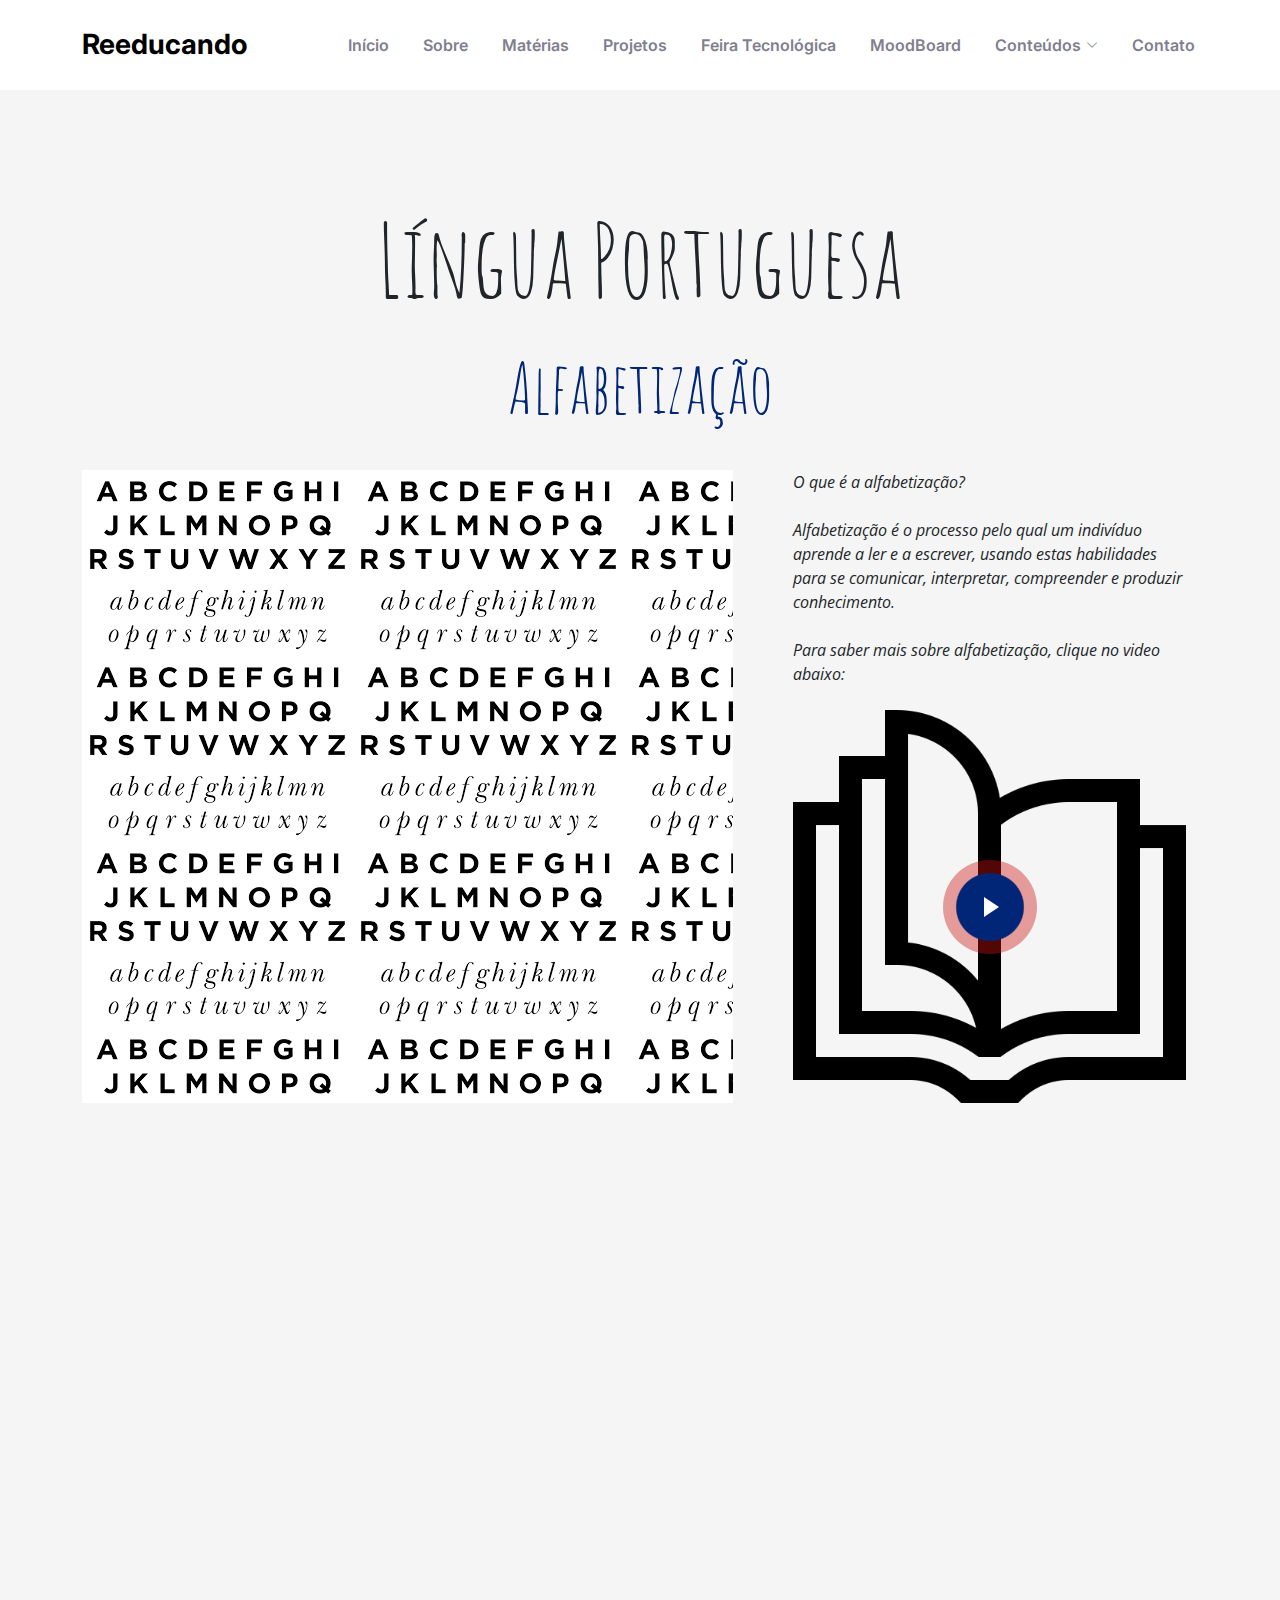
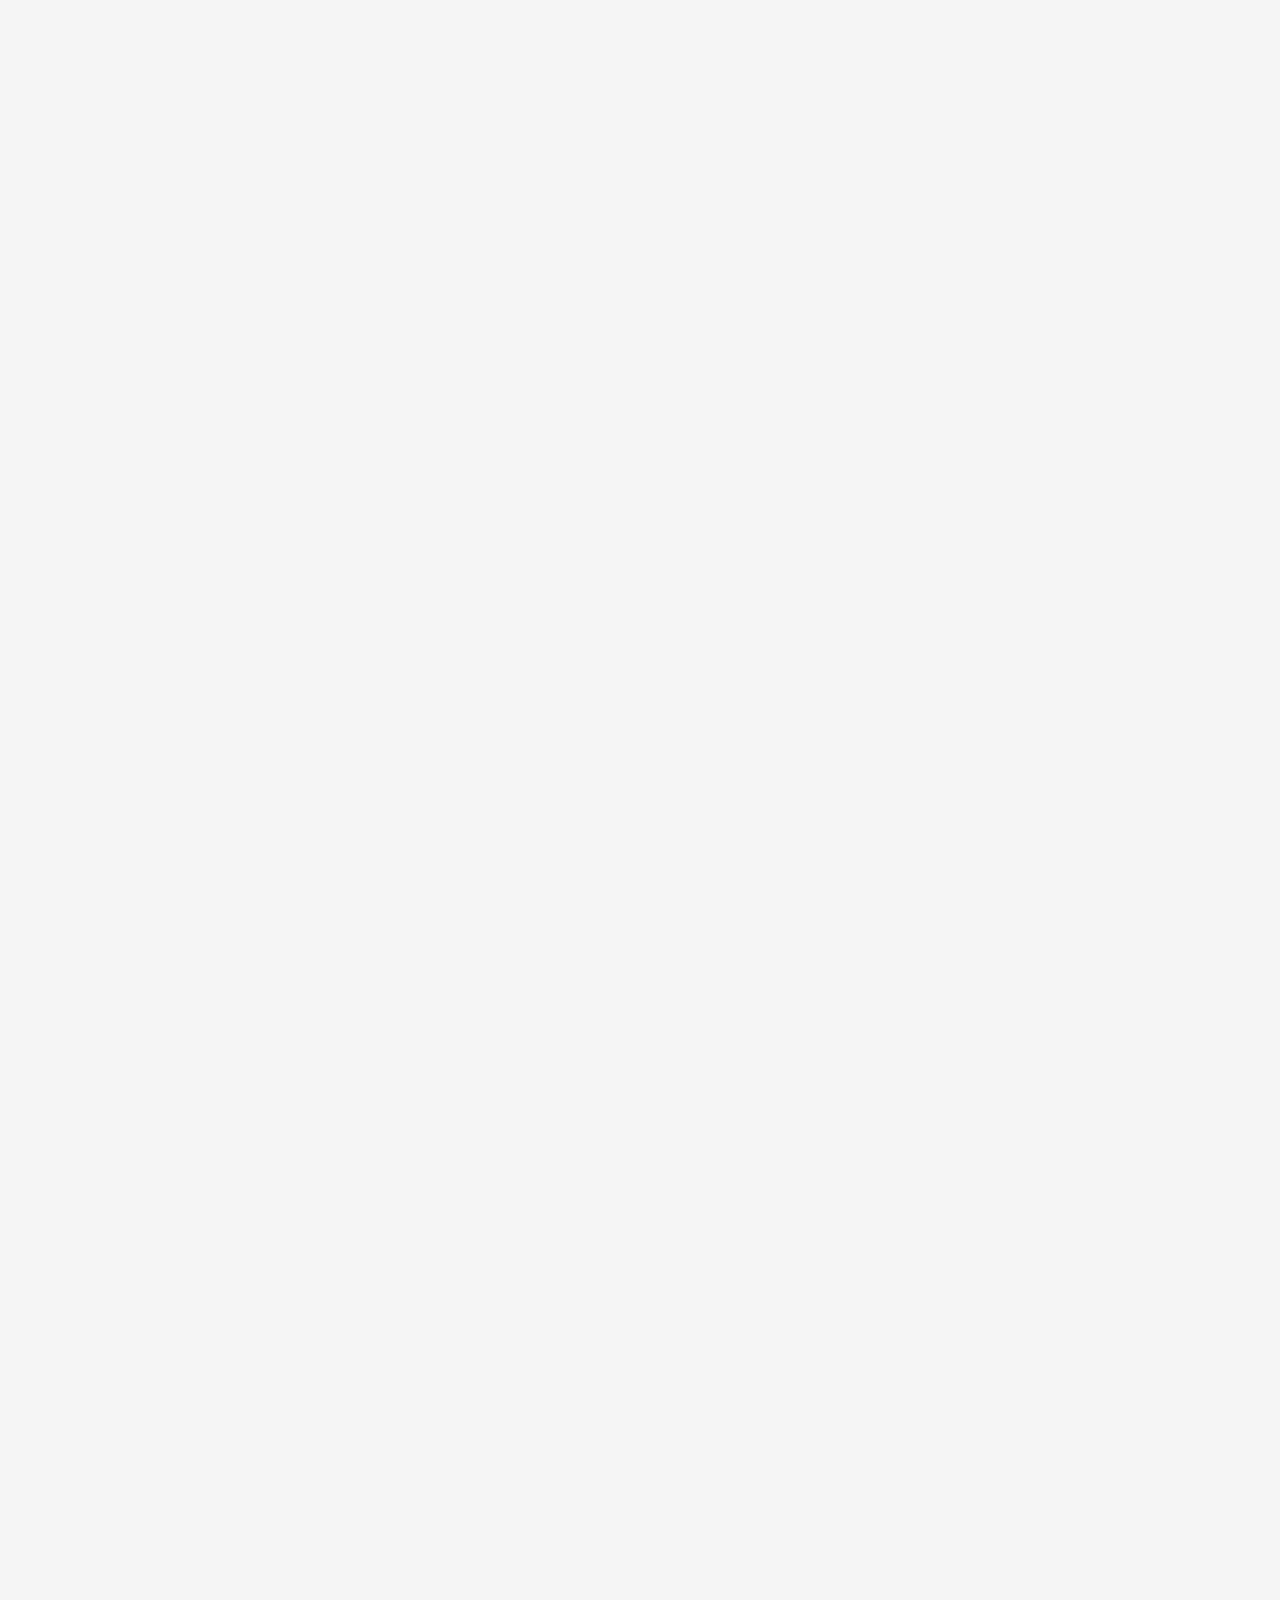
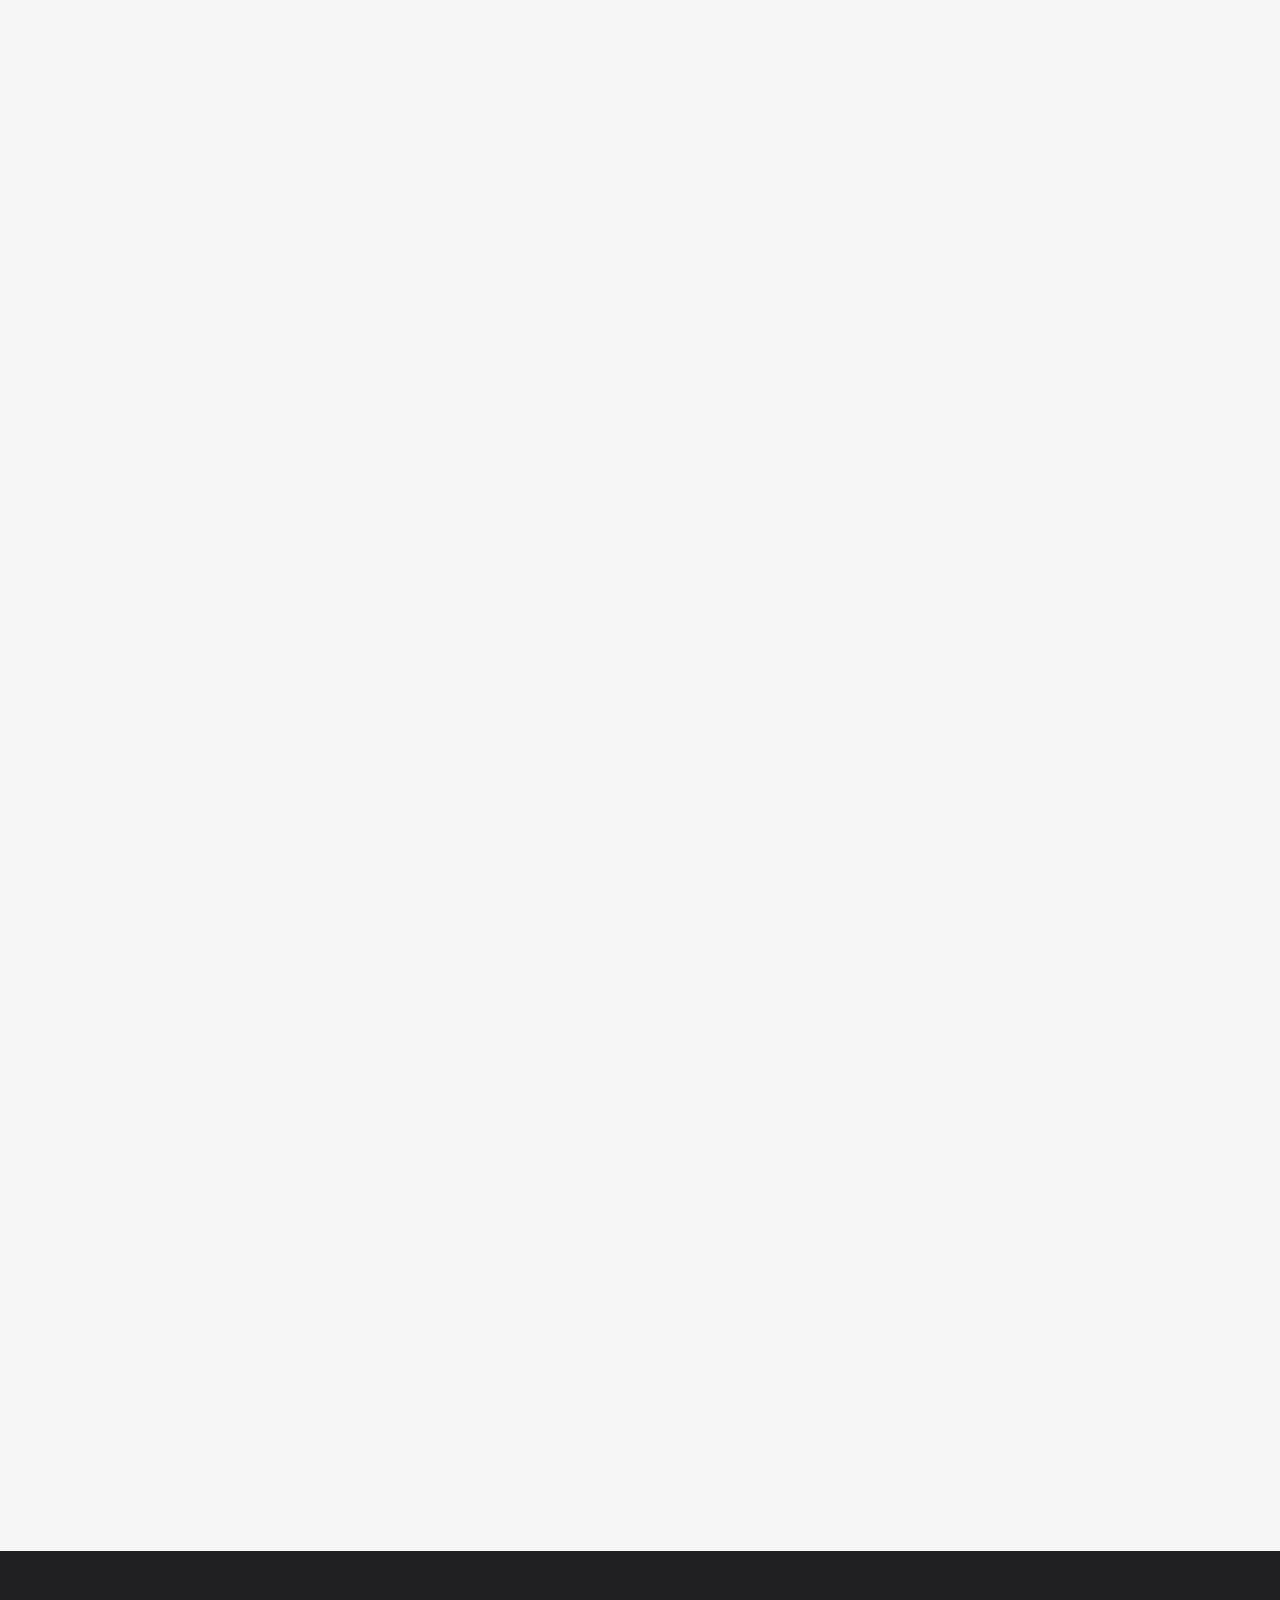
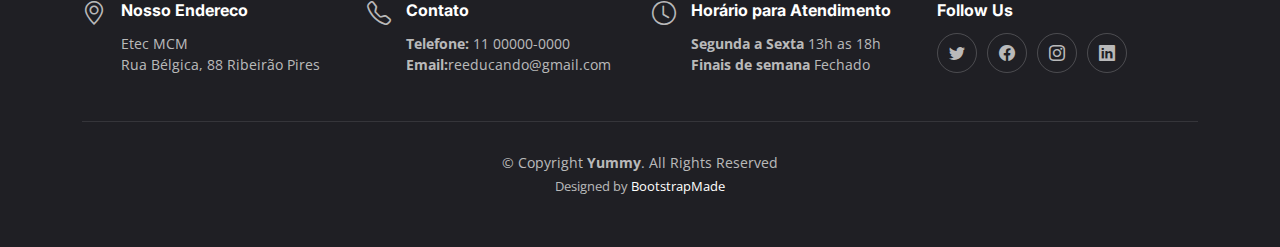
<file: portugues.html>
<!DOCTYPE html>
<html lang="pt-br">

<head>
  <meta charset="utf-8">
  <meta content="width=device-width, initial-scale=1.0" name="viewport">

  <title>Português</title>
  <meta content="" name="description">
  <meta content="" name="keywords">

  <!-- Favicons -->
  <link href="assets/img/favicon.png" rel="icon">
  <link href="assets/img/apple-touch-icon.png" rel="apple-touch-icon">

  <!-- Google Fonts -->
  <link rel="preconnect" href="https://fonts.googleapis.com">
  <link rel="preconnect" href="https://fonts.gstatic.com" crossorigin>
  <link href="https://fonts.google.com/specimen/Inter?query=inter" rel="stylesheet">
  <link href="https://fonts.googleapis.com/css2?family=Open+Sans:ital,wght@0,300;0,400;0,500;0,600;0,700;1,300;1,400;1,600;1,700&family=Amatic+SC:ital,wght@0,300;0,400;0,500;0,600;0,700;1,300;1,400;1,500;1,600;1,700&family=Inter:ital,wght@0,300;0,400;0,500;0,600;0,700;1,300;1,400;1,500;1,600;1,700&display=swap" rel="stylesheet">

  <!-- Vendor CSS Files -->
  <link href="assets/vendor/bootstrap/css/bootstrap.min.css" rel="stylesheet">
  <link href="assets/vendor/bootstrap-icons/bootstrap-icons.css" rel="stylesheet">
  <link href="assets/vendor/aos/aos.css" rel="stylesheet">
  <link href="assets/vendor/glightbox/css/glightbox.min.css" rel="stylesheet">
  <link href="assets/vendor/swiper/swiper-bundle.min.css" rel="stylesheet">

  <!-- Template Main CSS File -->
  <link href="assets/css/main.css" rel="stylesheet">

  <!-- =======================================================
  * Template Name: Yummy
  * Updated: Sep 18 2023 with Bootstrap v5.3.2
  * Template URL: https://bootstrapmade.com/yummy-bootstrap-restaurant-website-template/
  * Author: BootstrapMade.com
  * License: https://bootstrapmade.com/license/
  ======================================================== -->
</head>

<body>

  <!-- ======= Header ======= -->
  <header id="header" class="header fixed-top d-flex align-items-center">
    <div class="container d-flex align-items-center justify-content-between">

      <a href="index.html" class="logo d-flex align-items-center me-auto me-lg-0">
        <!-- Uncomment the line below if you also wish to use an image logo -->
        <!-- <img src="assets/img/logo.png" alt=""> -->
        <h1>Reeducando</h1>
      </a>

      <nav id="navbar" class="navbar">
        <ul>
          <li><a href="index.html">Início</a></li>
          <li><a href="index.html">Sobre</a></li>
          <li><a href="index.html">Matérias</a></li>
          <li><a href="index.html">Projetos</a></li>
          <li><a href="index.html">Feira Tecnológica</a></li>
          <li><a href="index.html">MoodBoard</a></li>
          <li class="dropdown"><a href="#"><span>Conteúdos</span> <i class="bi bi-chevron-down dropdown-indicator"></i></a>
            <ul>
              <li class="dropdown"><a href="#"><span>Humanas</span> <i class="bi bi-chevron-down dropdown-indicator"></i></a>
                <ul>
                  <li><a href="#">Língua Portuguesa</a></li>
                  <li><a href="historia.html">História</a></li>
                  <li><a href="geografia.html">Geografia</a></li>
                </ul>
              </li>
              <li class="dropdown"><a href="#"><span>Exatas</span> <i class="bi bi-chevron-down dropdown-indicator"></i></a>
                <ul>
                  <li><a href="matematica.html">Matemática</a></li>
                  <li><a href="fisica.html">Física</a></li>
                  <li><a href="quimica.html">Química</a></li>
                </ul>
              </li>
            </ul>
          </li>
          <li><a href="#contact">Contato</a></li>
        </ul>
      </nav><!-- .navbar -->

    </div>
  </header><!-- End Header -->

  <main id="main">

    <!-- ======= Breadcrumbs ======= -->
    <div class="breadcrumbs">
      <div class="container">

            <section id="about" class="about">
              <div class="container" data-aos="fade-up">
                <p class="texto">Língua Portuguesa</p>
                  <p class="textoh2">Alfabetização</p>
                <div class="section-header">

                </div>
        
                <div class="row gy-4">
                  <div class="col-lg-7 position-relative about-img" style="background-image: url(assets/img/capa/alfabeto.png) ;" data-aos="fade-up" data-aos-delay="150">
                  </div>
                  <div class="col-lg-5 d-flex align-items-end" data-aos="fade-up" data-aos-delay="300">
                    <div class="content ps-0 ps-lg-5">
                      <p class="fst-italic">
                       <span> O que é a alfabetização?</span>
                       <br>
                       <br>
                        Alfabetização é o processo pelo qual um indivíduo aprende a ler e a escrever, usando estas habilidades para se comunicar, interpretar, compreender e produzir conhecimento.  
                        <br>
                        <br>
                        <span>Para saber mais sobre alfabetização, clique no video abaixo:</span>
                        
                      </p>
        
                      <div class="position-relative mt-4">
                        <img src="assets/img/icon/abra-o-livro.png" class="img-fluid" alt="">
                        <a href="https://www.youtube.com/watch?v=hRtd_2LtM14" class="glightbox play-btn"></a>
                      </div>
                    </div>
                  </div>
                </div>
        
              </div>
            </section>

            <section id="about" class="about">
              <div class="container" data-aos="fade-up">
                <p class="textoh2">Gramatica</p>
                <br>
                <div class="row gy-4">
                  <div class="col-lg-7 position-relative about-img" style="background-image: url(assets/img/capa/gramatica.jpg) ;" data-aos="fade-up" data-aos-delay="150">
                  </div>
                  <div class="col-lg-5 d-flex align-items-end" data-aos="fade-up" data-aos-delay="300">
                    <div class="content ps-0 ps-lg-5">
                      <p class="fst-italic">
A gramática é a área da linguística que estuda as regras que compõem um discurso, como a disposição das vírgulas, acentuação das palavras, distribuição dos parágrafos e períodos, forma das palavras e seus sons.

A gramática é um sistema complexo e passível de diversas concepções. Por isso, ela é dividida em tipos distintos: gramática normativa, descritiva, histórica e comparativa.
                      </p>
                      <br>
                      <br>
                      <span>Para saber mais sobre gramatica, clique no video abaixo:</span>
        
                      <div class="position-relative mt-4">
                        <img src="assets/img/icon/abra-o-livro.png" class="img-fluid" alt="">
                        <a href="https://www.youtube.com/watch?v=zqj4HHkr57Y&pp=ygUJZ3JhbWF0aWNh" class="glightbox play-btn"></a>
                      </div>
                    </div>
                  </div>
                </div>
        
              </div>
            </section>

            <section id="about" class="about">
              <div class="container" data-aos="fade-up">
                <p class="textoh2">Verbo</p>
                <div class="section-header">

                </div>
        
                <div class="row gy-4">
                  <div class="col-lg-7 position-relative about-img" style="background-image: url(assets/img/capa/verbo.jpg) ;" data-aos="fade-up" data-aos-delay="150">

                  </div>
                  <div class="col-lg-5 d-flex align-items-end" data-aos="fade-up" data-aos-delay="300">
                    <div class="content ps-0 ps-lg-5">
                      <p class="fst-italic">
                        O que é verbo? 
                        <br>
                        <br>
Falamos agora mesmo que o verbo é justamente o que transforma uma frase ou período em uma oração. Por isso, dizemos que ele é um dos termos essenciais da oração, fazendo parte do predicado. 
                      </p>
                      <br>
                      <br>
                      <span>Para saber mais sobre verbo, clique no video abaixo:</span>
        
                      <div class="position-relative mt-4">
                        <img src="assets/img/icon/abra-o-livro.png" class="img-fluid" alt="">
                        <a href="https://www.youtube.com/watch?v=imQwvMrJ-Wg" class="glightbox play-btn"></a>
                      </div>
                    </div>
                  </div>
                </div>
        
              </div>
            </section>

            <section id="about" class="about">
              <div class="container" data-aos="fade-up">
                <p class="textoh2">Pronome</p>
                <div class="section-header">
                </div>
        
                <div class="row gy-4">
                  <div class="col-lg-7 position-relative about-img" style="background-image: url(assets/img/capa/pronome.jpg) ;" data-aos="fade-up" data-aos-delay="150">
                  </div>
                  <div class="col-lg-5 d-flex align-items-end" data-aos="fade-up" data-aos-delay="300">
                    <div class="content ps-0 ps-lg-5">
                      <p class="fst-italic">
                        O que é pronome 
                        <br>
                        <br>
Pronomes são palavras que acompanham os substantivos, podendo substituí-los (direta ou indiretamente), retomá-los ou se referir a eles. Alguns exemplos de tipos de pronome são: pessoais, possessivos, demonstrativos, interrogativos, relativos e indefinidos. 
                      </p>
                      <br>
                      <br>
                      <span>Para saber mais sobre pronome, clique no video abaixo:</span>
        
                      <div class="position-relative mt-4">
                        <img src="assets/img/icon/abra-o-livro.png" class="img-fluid" alt="">
                        <a href="https://www.youtube.com/watch?v=4LVbsP4v13c&pp=ygUIcHJvbm9tZXM%3D " class="glightbox play-btn"></a>
                      </div>
                    </div>
                  </div>
                </div>
        
              </div>
            </section>
            
            <section id="about" class="about">
              <div class="container" data-aos="fade-up">
        
                <div class="section-header">
                  <p class="textop">Teste seu conhecimento</p>
                  <br>
                  <h2>Com base no que você aprendeu até agora, teste o que vc entendeu!</h2>
                  
                  <br>
                  <a href="https://docs.google.com/forms/d/e/1FAIpQLSf-VxN7EQcBvBoLI4nuZ-JFNfJm0k25IpChtxWuCogI-87ltg/viewform?usp=sf_link" target="_blank">
                    <button>Clique aqui!</button>
                  </a>
                </div>
                
        
                
        
              </div>
            </section>


    </div><!-- End Breadcrumbs -->


    <section class="sample-page">
      <div class="container" data-aos="fade-up">
        
        
      </div>
    </section>

  </main><!-- End #main -->

  <!-- ======= Footer ======= -->
  <footer id="footer" class="footer">

  <div class="container">
    <div class="row gy-3">
      <div class="col-lg-3 col-md-6 d-flex">
        <i class="bi bi-geo-alt icon"></i>
        <div>
          <h4>Nosso Endereco</h4>
          <p>
            Etec MCM 
             <br>
             Rua Bélgica, 88 Ribeirão Pires<br>
          </p>
        </div>

      </div>

      <div class="col-lg-3 col-md-6 footer-links d-flex">
        <i class="bi bi-telephone icon"></i>
        <div>
          <h4>Contato</h4>
          <p>
            <strong>Telefone:</strong> 11 00000-0000<br>
            <strong>Email:</strong>reeducando@gmail.com<br>
          </p>
        </div>
      </div>

      <div class="col-lg-3 col-md-6 footer-links d-flex">
        <i class="bi bi-clock icon"></i>
        <div>
          <h4>Horário para Atendimento</h4>
          <p>
            <strong>Segunda a Sexta</strong> 13h as 18h<br>
            <strong>Finais de semana</strong> Fechado
          </p>
        </div>
      </div>

        <div class="col-lg-3 col-md-6 footer-links">
          <h4>Follow Us</h4>
          <div class="social-links d-flex">
            <a href="#" class="twitter"><i class="bi bi-twitter"></i></a>
            <a href="#" class="facebook"><i class="bi bi-facebook"></i></a>
            <a href="#" class="instagram"><i class="bi bi-instagram"></i></a>
            <a href="#" class="linkedin"><i class="bi bi-linkedin"></i></a>
          </div>
        </div>

      </div>
    </div>

    <div class="container">
      <div class="copyright">
        &copy; Copyright <strong><span>Yummy</span></strong>. All Rights Reserved
      </div>
      <div class="credits">
        <!-- All the links in the footer should remain intact. -->
        <!-- You can delete the links only if you purchased the pro version. -->
        <!-- Licensing information: https://bootstrapmade.com/license/ -->
        <!-- Purchase the pro version with working PHP/AJAX contact form: https://bootstrapmade.com/yummy-bootstrap-restaurant-website-template/ -->
        Designed by <a href="https://bootstrapmade.com/">BootstrapMade</a>
      </div>
    </div>

  </footer><!-- End Footer -->
  <!-- End Footer -->

  <a href="#" class="scroll-top d-flex align-items-center justify-content-center"><i class="bi bi-arrow-up-short"></i></a>

  <div id="preloader"></div>

  <!-- Vendor JS Files -->
  <script src="assets/vendor/bootstrap/js/bootstrap.bundle.min.js"></script>
  <script src="assets/vendor/aos/aos.js"></script>
  <script src="assets/vendor/glightbox/js/glightbox.min.js"></script>
  <script src="assets/vendor/purecounter/purecounter_vanilla.js"></script>
  <script src="assets/vendor/swiper/swiper-bundle.min.js"></script>
  <script src="assets/vendor/php-email-form/validate.js"></script>

  <!-- Template Main JS File -->
  <script src="assets/js/main.js"></script>

</body>

</html>
</file>
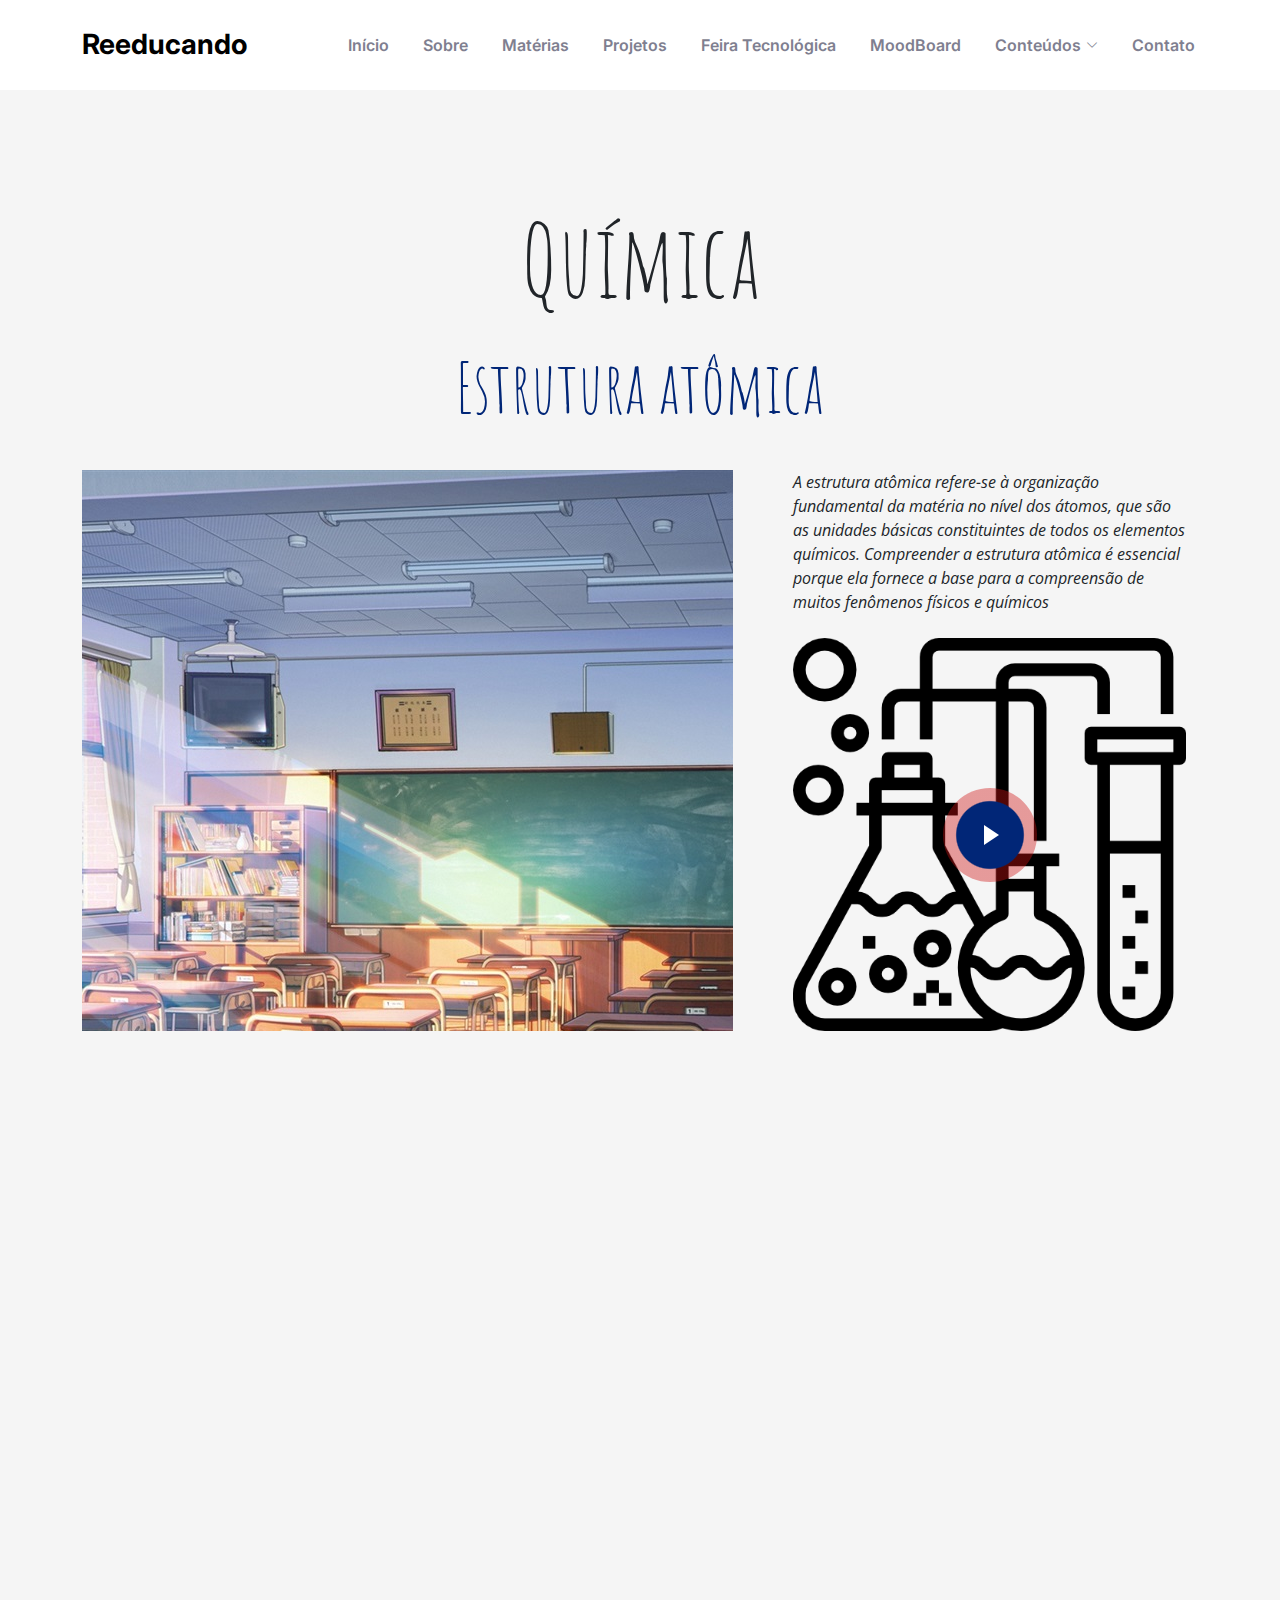
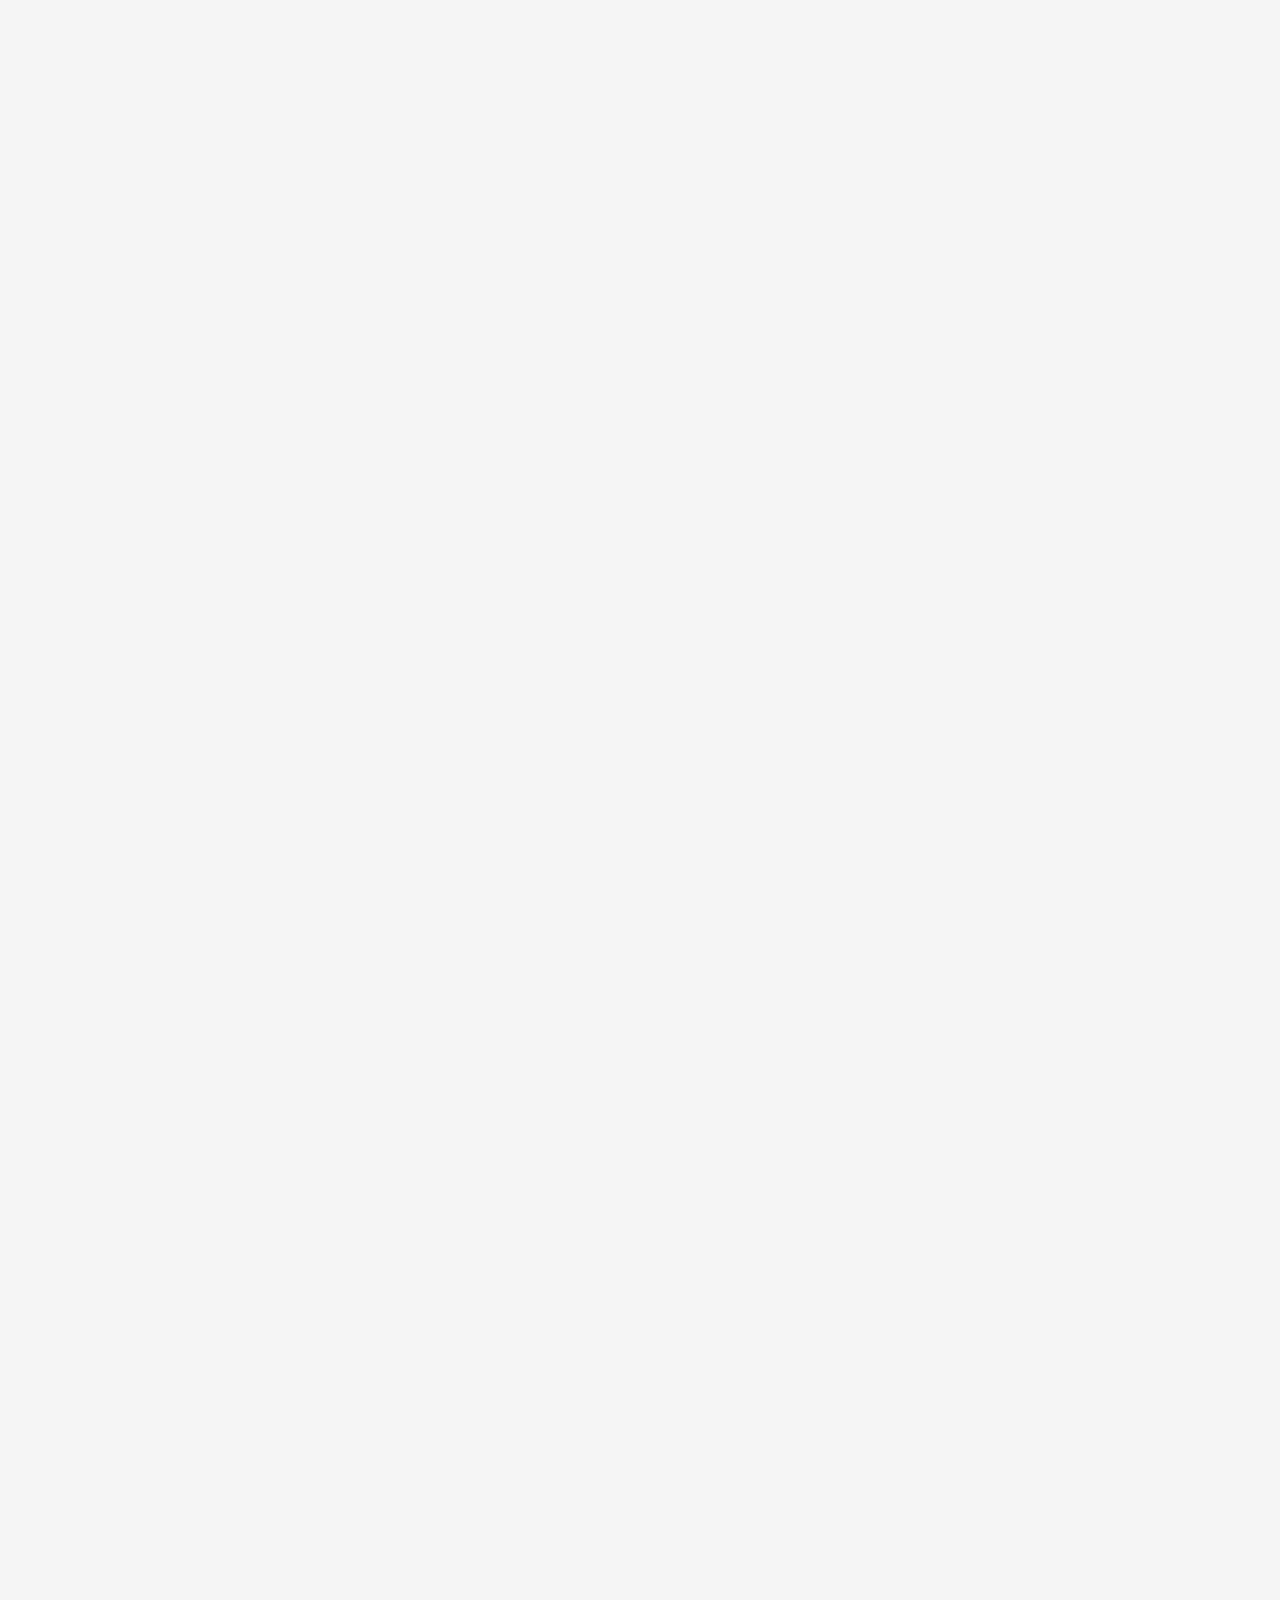
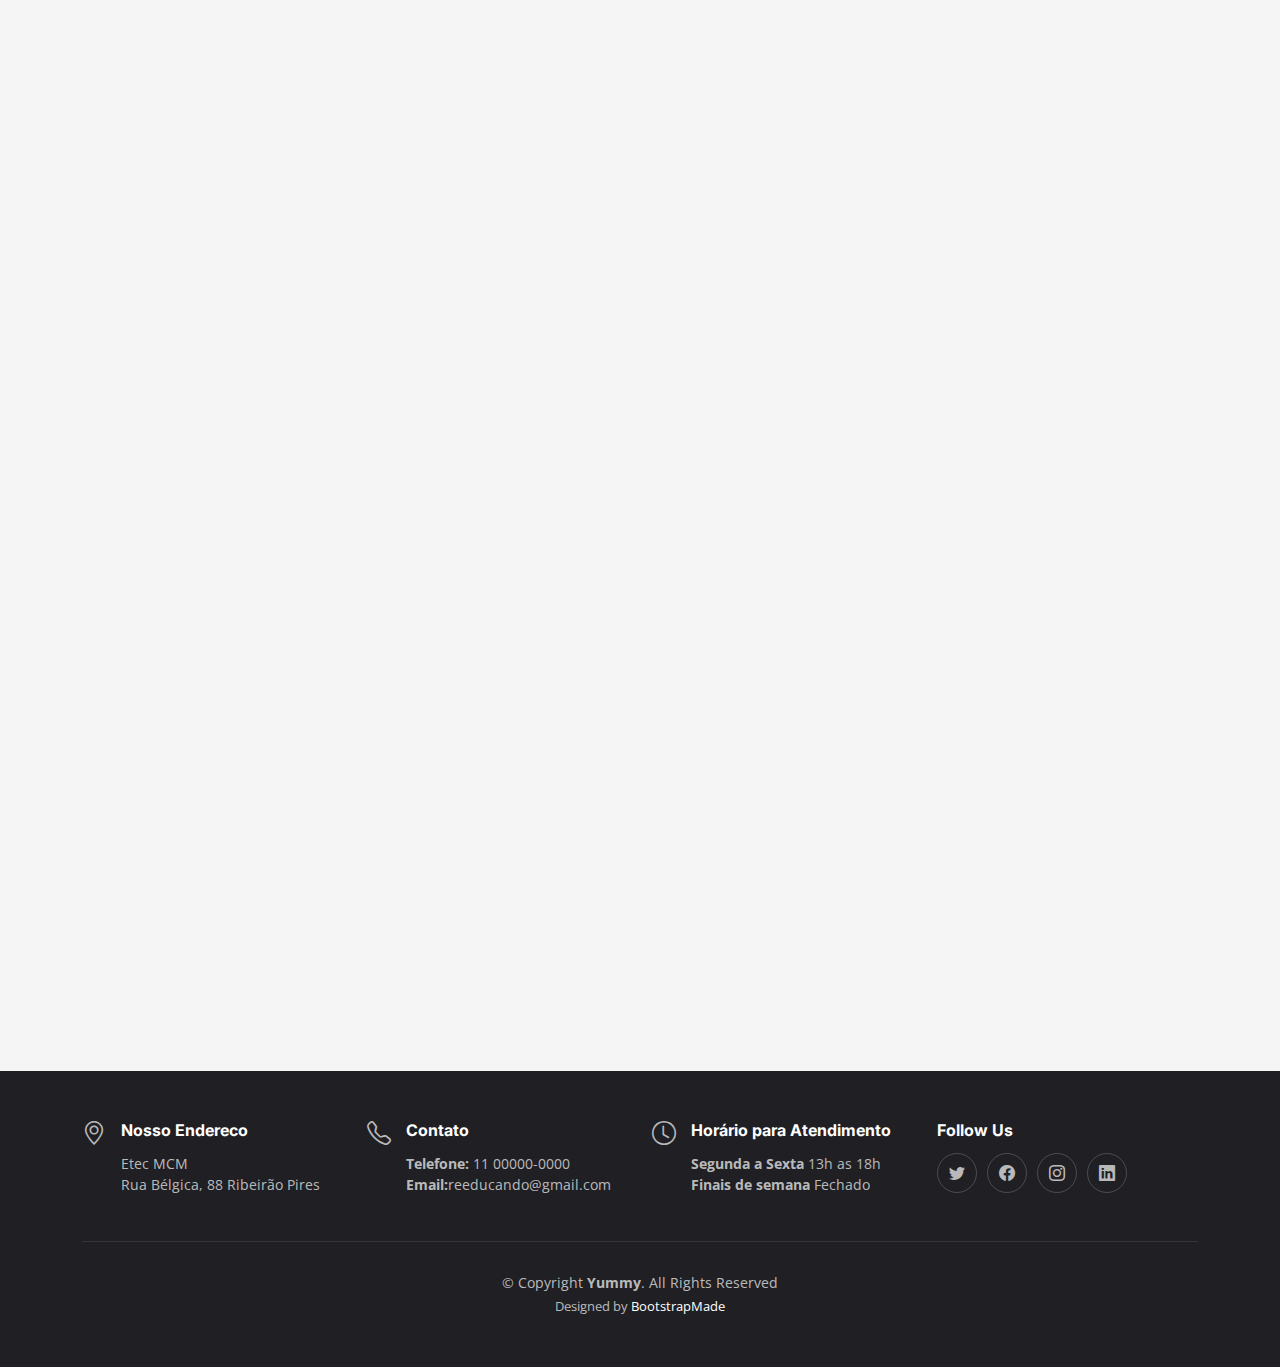
<file: quimica.html>
<!DOCTYPE html>
<html lang="pt-br">

<head>
  <meta charset="utf-8">
  <meta content="width=device-width, initial-scale=1.0" name="viewport">

  <title>Química</title>
  <meta content="" name="description">
  <meta content="" name="keywords">

  <!-- Favicons -->
  <link href="assets/img/favicon.png" rel="icon">
  <link href="assets/img/apple-touch-icon.png" rel="apple-touch-icon">

  <!-- Google Fonts -->
  <link rel="preconnect" href="https://fonts.googleapis.com">
  <link rel="preconnect" href="https://fonts.gstatic.com" crossorigin>
  <link href="https://fonts.google.com/specimen/Inter?query=inter" rel="stylesheet">
  <link href="https://fonts.googleapis.com/css2?family=Open+Sans:ital,wght@0,300;0,400;0,500;0,600;0,700;1,300;1,400;1,600;1,700&family=Amatic+SC:ital,wght@0,300;0,400;0,500;0,600;0,700;1,300;1,400;1,500;1,600;1,700&family=Inter:ital,wght@0,300;0,400;0,500;0,600;0,700;1,300;1,400;1,500;1,600;1,700&display=swap" rel="stylesheet">

  <!-- Vendor CSS Files -->
  <link href="assets/vendor/bootstrap/css/bootstrap.min.css" rel="stylesheet">
  <link href="assets/vendor/bootstrap-icons/bootstrap-icons.css" rel="stylesheet">
  <link href="assets/vendor/aos/aos.css" rel="stylesheet">
  <link href="assets/vendor/glightbox/css/glightbox.min.css" rel="stylesheet">
  <link href="assets/vendor/swiper/swiper-bundle.min.css" rel="stylesheet">

  <!-- Template Main CSS File -->
  <link href="assets/css/main.css" rel="stylesheet">

  <!-- =======================================================
  * Template Name: Yummy
  * Updated: Sep 18 2023 with Bootstrap v5.3.2
  * Template URL: https://bootstrapmade.com/yummy-bootstrap-restaurant-website-template/
  * Author: BootstrapMade.com
  * License: https://bootstrapmade.com/license/
  ======================================================== -->
</head>

<body>

  <!-- ======= Header ======= -->
  <header id="header" class="header fixed-top d-flex align-items-center">
    <div class="container d-flex align-items-center justify-content-between">

      <a href="index.html" class="logo d-flex align-items-center me-auto me-lg-0">
        <!-- Uncomment the line below if you also wish to use an image logo -->
        <!-- <img src="assets/img/logo.png" alt=""> -->
        <h1>Reeducando</h1>
      </a>

      <nav id="navbar" class="navbar">
        <ul>
          <li><a href="index.html">Início</a></li>
          <li><a href="index.html">Sobre</a></li>
          <li><a href="index.html">Matérias</a></li>
          <li><a href="index.html">Projetos</a></li>
          <li><a href="index.html">Feira Tecnológica</a></li>
          <li><a href="index.html">MoodBoard</a></li>
          <li class="dropdown"><a href="#"><span>Conteúdos</span> <i class="bi bi-chevron-down dropdown-indicator"></i></a>
            <ul>
              <li class="dropdown"><a href="#"><span>Humanas</span> <i class="bi bi-chevron-down dropdown-indicator"></i></a>
                <ul>
                  <li><a href="portugues.html">Língua Portuguesa</a></li>
                  <li><a href="historia.html">História</a></li>
                  <li><a href="geografia.html">Geografia</a></li>
                </ul>
              </li>
              <li class="dropdown"><a href="#"><span>Exatas</span> <i class="bi bi-chevron-down dropdown-indicator"></i></a>
                <ul>
                  <li><a href="matematica.html">Matemática</a></li>
                  <li><a href="fisica.html">Física</a></li>
                  <li><a href="quimica.html">Química</a></li>
                </ul>
              </li>
            </ul>
          </li>
          <li><a href="#contact">Contato</a></li>
        </ul>
      </nav><!-- .navbar -->

    </div>
  </header><!-- End Header -->

  <main id="main">

    <!-- ======= Breadcrumbs ======= -->
    <div class="breadcrumbs">
      <div class="container">

            <section id="about" class="about">
              <div class="container" data-aos="fade-up">
                <p class="texto">Química</p>
                  <p class="textoh2">Estrutura atômica</p>
                <div class="section-header">

                </div>
        
                <div class="row gy-4">
                  <div class="col-lg-7 position-relative about-img" style="background-image: url(assets/img/about.jpg) ;" data-aos="fade-up" data-aos-delay="150">
                  </div>
                  <div class="col-lg-5 d-flex align-items-end" data-aos="fade-up" data-aos-delay="300">
                    <div class="content ps-0 ps-lg-5">
                      <p class="fst-italic">
                        A estrutura atômica refere-se à organização fundamental da matéria no nível dos átomos, que são as unidades básicas constituintes de todos os elementos químicos. Compreender a estrutura atômica é essencial porque ela fornece a base para a compreensão de muitos fenômenos físicos e químicos        
                      <div class="position-relative mt-4">
                        <img src="assets/img/icon/quimica.png" class="img-fluid" alt="">
                        <a href="https://www.youtube.com/watch?v=3wai3Wib5sY" class="glightbox play-btn"></a>
                      </div>
                    </div>
                  </div>
                </div>
        
              </div>
            </section>

            <section id="about" class="about">
              <div class="container" data-aos="fade-up">
                <p class="textoh2">Reações químicas</p>
                <br>
                <div class="row gy-4">
                  <div class="col-lg-7 position-relative about-img" style="background-image: url(assets/img/about.jpg) ;" data-aos="fade-up" data-aos-delay="150">
                  </div>
                  <div class="col-lg-5 d-flex align-items-end" data-aos="fade-up" data-aos-delay="300">
                    <div class="content ps-0 ps-lg-5">
                      <p class="fst-italic">
                        Reações químicas são processos nos quais substâncias (chamadas reagentes) interagem para formar novas substâncias (chamadas produtos), resultando em alterações nas ligações entre os átomos. Durante uma reação química, os átomos dos reagentes são rearranjados para formar produtos com propriedades diferentes das substâncias iniciais.         
                      <div class="position-relative mt-4">
                        <img src="assets/img/icon/quimica.png" class="img-fluid" alt="">
                        <a href="https://www.youtube.com/watch?v=VrUvy1N66U0" class="glightbox play-btn"></a>
                      </div>
                    </div>
                  </div>
                </div>
        
              </div>
            </section>

            <section id="about" class="about">
              <div class="container" data-aos="fade-up">
                <p class="textoh2">Química orgânica</p>
                <div class="section-header">

                </div>
        
                <div class="row gy-4">
                  <div class="col-lg-7 position-relative about-img" style="background-image: url(assets/img/about.jpg) ;" data-aos="fade-up" data-aos-delay="150">

                  </div>
                  <div class="col-lg-5 d-flex align-items-end" data-aos="fade-up" data-aos-delay="300">
                    <div class="content ps-0 ps-lg-5">
                      <p class="fst-italic">
                       
A Química Orgânica é o ramo da química que estuda os compostos que contêm carbono, formando a base de muitos elementos essenciais para a vida. Essa área abrange uma vasta gama de substâncias, incluindo compostos encontrados em organismos vivos, como proteínas, carboidratos, lipídios, ácidos nucleicos, além de muitos produtos sintéticos derivados do carbono.
                        <div class="position-relative mt-4">
                          <img src="assets/img/icon/quimica.png" class="img-fluid" alt="">
                          <a href="https://www.youtube.com/watch?v=Q_5rB0iF6oI" class="glightbox play-btn"></a>
                        </div>
                    </div>
                  </div>
                </div>
        
              </div>
            </section>

            <section id="about" class="about">
              <div class="container" data-aos="fade-up">
                <p class="textoh2">Química inorgânica</p>
                <div class="section-header">
                </div>
        
                <div class="row gy-4">
                  <div class="col-lg-7 position-relative about-img" style="background-image: url(assets/img/about.jpg) ;" data-aos="fade-up" data-aos-delay="150">
                  </div>
                  <div class="col-lg-5 d-flex align-items-end" data-aos="fade-up" data-aos-delay="300">
                    <div class="content ps-0 ps-lg-5">
                      <p class="fst-italic">
                        
A Química Inorgânica é um ramo da química que estuda os compostos que não contêm ligações carbono-hidrogênio, abrangendo uma ampla gama de substâncias, incluindo minerais, metais, ácidos, bases, sais e compostos de coordenação.
                        <div class="position-relative mt-4">
                          <img src="assets/img/icon/quimica.png" class="img-fluid" alt="">
                          <a href="https://www.youtube.com/watch?v=gkTn2QORAC8" class="glightbox play-btn"></a>
                        </div>
                    </div>
                  </div>
                </div>
        
              </div>
            </section>
            
            <section id="about" class="about">
              <div class="container" data-aos="fade-up">
        
                <div class="section-header">
                  <p class="textop">Teste seu conhecimento</p>
                  <br>
                  <h2>Com base no que você aprendeu até agora, teste o que vc entendeu!</h2>
                  
                  <br>
                  <a href="https://docs.google.com/forms/d/e/1FAIpQLSeGlTWpqlGDChik4RUeEAcw0ndzp52DVWtxQ2hJ2QnYT-kgCg/viewform?usp=sf_link" target="_blank">
                    <button>Clique aqui!</button>
                  </a>
                </div>
                
        
                
        
              </div>
            </section>


    </div><!-- End Breadcrumbs -->


    <section class="sample-page">
      <div class="container" data-aos="fade-up">
        
        
      </div>
    </section>

  </main><!-- End #main -->

  <!-- ======= Footer ======= -->
  <footer id="footer" class="footer">

    <div class="container">
      <div class="row gy-3">
        <div class="col-lg-3 col-md-6 d-flex">
          <i class="bi bi-geo-alt icon"></i>
          <div>
            <h4>Nosso Endereco</h4>
            <p>
              Etec MCM 
               <br>
               Rua Bélgica, 88 Ribeirão Pires<br>
            </p>
          </div>

        </div>

        <div class="col-lg-3 col-md-6 footer-links d-flex">
          <i class="bi bi-telephone icon"></i>
          <div>
            <h4>Contato</h4>
            <p>
              <strong>Telefone:</strong> 11 00000-0000<br>
              <strong>Email:</strong>reeducando@gmail.com<br>
            </p>
          </div>
        </div>

        <div class="col-lg-3 col-md-6 footer-links d-flex">
          <i class="bi bi-clock icon"></i>
          <div>
            <h4>Horário para Atendimento</h4>
            <p>
              <strong>Segunda a Sexta</strong> 13h as 18h<br>
              <strong>Finais de semana</strong> Fechado
            </p>
          </div>
        </div>

        <div class="col-lg-3 col-md-6 footer-links">
          <h4>Follow Us</h4>
          <div class="social-links d-flex">
            <a href="#" class="twitter"><i class="bi bi-twitter"></i></a>
            <a href="#" class="facebook"><i class="bi bi-facebook"></i></a>
            <a href="#" class="instagram"><i class="bi bi-instagram"></i></a>
            <a href="#" class="linkedin"><i class="bi bi-linkedin"></i></a>
          </div>
        </div>

      </div>
    </div>

    <div class="container">
      <div class="copyright">
        &copy; Copyright <strong><span>Yummy</span></strong>. All Rights Reserved
      </div>
      <div class="credits">
        <!-- All the links in the footer should remain intact. -->
        <!-- You can delete the links only if you purchased the pro version. -->
        <!-- Licensing information: https://bootstrapmade.com/license/ -->
        <!-- Purchase the pro version with working PHP/AJAX contact form: https://bootstrapmade.com/yummy-bootstrap-restaurant-website-template/ -->
        Designed by <a href="https://bootstrapmade.com/">BootstrapMade</a>
      </div>
    </div>

  </footer><!-- End Footer -->
  <!-- End Footer -->

  <a href="#" class="scroll-top d-flex align-items-center justify-content-center"><i class="bi bi-arrow-up-short"></i></a>

  <div id="preloader"></div>

  <!-- Vendor JS Files -->
  <script src="assets/vendor/bootstrap/js/bootstrap.bundle.min.js"></script>
  <script src="assets/vendor/aos/aos.js"></script>
  <script src="assets/vendor/glightbox/js/glightbox.min.js"></script>
  <script src="assets/vendor/purecounter/purecounter_vanilla.js"></script>
  <script src="assets/vendor/swiper/swiper-bundle.min.js"></script>
  <script src="assets/vendor/php-email-form/validate.js"></script>

  <!-- Template Main JS File -->
  <script src="assets/js/main.js"></script>

</body>

</html>
</file>
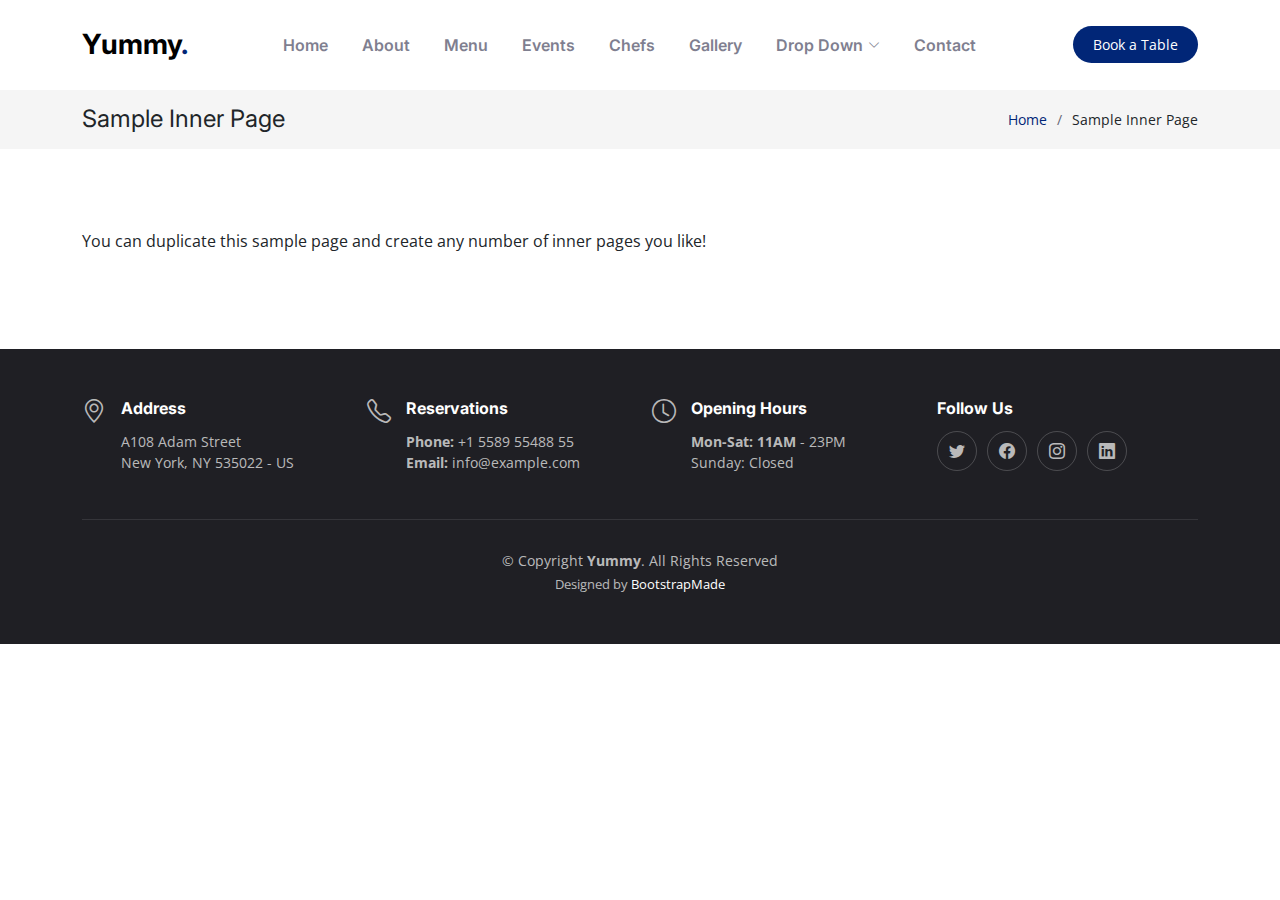
<file: sample-inner-page.html>
<!DOCTYPE html>
<html lang="en">

<head>
  <meta charset="utf-8">
  <meta content="width=device-width, initial-scale=1.0" name="viewport">

  <title>[Template] Sample Inner Page</title>
  <meta content="" name="description">
  <meta content="" name="keywords">

  <!-- Favicons -->
  <link href="assets/img/favicon.png" rel="icon">
  <link href="assets/img/apple-touch-icon.png" rel="apple-touch-icon">

  <!-- Google Fonts -->
  <link rel="preconnect" href="https://fonts.googleapis.com">
  <link rel="preconnect" href="https://fonts.gstatic.com" crossorigin>
  <link href="https://fonts.googleapis.com/css2?family=Open+Sans:ital,wght@0,300;0,400;0,500;0,600;0,700;1,300;1,400;1,600;1,700&family=Amatic+SC:ital,wght@0,300;0,400;0,500;0,600;0,700;1,300;1,400;1,500;1,600;1,700&family=Inter:ital,wght@0,300;0,400;0,500;0,600;0,700;1,300;1,400;1,500;1,600;1,700&display=swap" rel="stylesheet">

  <!-- Vendor CSS Files -->
  <link href="assets/vendor/bootstrap/css/bootstrap.min.css" rel="stylesheet">
  <link href="assets/vendor/bootstrap-icons/bootstrap-icons.css" rel="stylesheet">
  <link href="assets/vendor/aos/aos.css" rel="stylesheet">
  <link href="assets/vendor/glightbox/css/glightbox.min.css" rel="stylesheet">
  <link href="assets/vendor/swiper/swiper-bundle.min.css" rel="stylesheet">

  <!-- Template Main CSS File -->
  <link href="assets/css/main.css" rel="stylesheet">

  <!-- =======================================================
  * Template Name: Yummy
  * Updated: Sep 18 2023 with Bootstrap v5.3.2
  * Template URL: https://bootstrapmade.com/yummy-bootstrap-restaurant-website-template/
  * Author: BootstrapMade.com
  * License: https://bootstrapmade.com/license/
  ======================================================== -->
</head>

<body>

  <!-- ======= Header ======= -->
  <header id="header" class="header fixed-top d-flex align-items-center">
    <div class="container d-flex align-items-center justify-content-between">

      <a href="index.html" class="logo d-flex align-items-center me-auto me-lg-0">
        <!-- Uncomment the line below if you also wish to use an image logo -->
        <!-- <img src="assets/img/logo.png" alt=""> -->
        <h1>Yummy<span>.</span></h1>
      </a>

      <nav id="navbar" class="navbar">
        <ul>
          <li><a href="#hero">Home</a></li>
          <li><a href="#about">About</a></li>
          <li><a href="#menu">Menu</a></li>
          <li><a href="#events">Events</a></li>
          <li><a href="#chefs">Chefs</a></li>
          <li><a href="#gallery">Gallery</a></li>
          <li class="dropdown"><a href="#"><span>Drop Down</span> <i class="bi bi-chevron-down dropdown-indicator"></i></a>
            <ul>
              <li><a href="#">Drop Down 1</a></li>
              <li class="dropdown"><a href="#"><span>Deep Drop Down</span> <i class="bi bi-chevron-down dropdown-indicator"></i></a>
                <ul>
                  <li><a href="#">Deep Drop Down 1</a></li>
                  <li><a href="#">Deep Drop Down 2</a></li>
                  <li><a href="#">Deep Drop Down 3</a></li>
                  <li><a href="#">Deep Drop Down 4</a></li>
                  <li><a href="#">Deep Drop Down 5</a></li>
                </ul>
              </li>
              <li><a href="#">Drop Down 2</a></li>
              <li><a href="#">Drop Down 3</a></li>
              <li><a href="#">Drop Down 4</a></li>
            </ul>
          </li>
          <li><a href="#contact">Contact</a></li>
        </ul>
      </nav><!-- .navbar -->

      <a class="btn-book-a-table" href="#book-a-table">Book a Table</a>
      <i class="mobile-nav-toggle mobile-nav-show bi bi-list"></i>
      <i class="mobile-nav-toggle mobile-nav-hide d-none bi bi-x"></i>

    </div>
  </header><!-- End Header -->

  <main id="main">

    <!-- ======= Breadcrumbs ======= -->
    <div class="breadcrumbs">
      <div class="container">

        <div class="d-flex justify-content-between align-items-center">
          <h2>Sample Inner Page</h2>
          <ol>
            <li><a href="index.html">Home</a></li>
            <li>Sample Inner Page</li>
          </ol>
        </div>

      </div>
    </div><!-- End Breadcrumbs -->

    <section class="sample-page">
      <div class="container" data-aos="fade-up">

        <p>
          You can duplicate this sample page and create any number of inner pages you like!
        </p>

      </div>
    </section>

  </main><!-- End #main -->

  <!-- ======= Footer ======= -->
  <footer id="footer" class="footer">

    <div class="container">
      <div class="row gy-3">
        <div class="col-lg-3 col-md-6 d-flex">
          <i class="bi bi-geo-alt icon"></i>
          <div>
            <h4>Address</h4>
            <p>
              A108 Adam Street <br>
              New York, NY 535022 - US<br>
            </p>
          </div>

        </div>

        <div class="col-lg-3 col-md-6 footer-links d-flex">
          <i class="bi bi-telephone icon"></i>
          <div>
            <h4>Reservations</h4>
            <p>
              <strong>Phone:</strong> +1 5589 55488 55<br>
              <strong>Email:</strong> info@example.com<br>
            </p>
          </div>
        </div>

        <div class="col-lg-3 col-md-6 footer-links d-flex">
          <i class="bi bi-clock icon"></i>
          <div>
            <h4>Opening Hours</h4>
            <p>
              <strong>Mon-Sat: 11AM</strong> - 23PM<br>
              Sunday: Closed
            </p>
          </div>
        </div>

        <div class="col-lg-3 col-md-6 footer-links">
          <h4>Follow Us</h4>
          <div class="social-links d-flex">
            <a href="#" class="twitter"><i class="bi bi-twitter"></i></a>
            <a href="#" class="facebook"><i class="bi bi-facebook"></i></a>
            <a href="#" class="instagram"><i class="bi bi-instagram"></i></a>
            <a href="#" class="linkedin"><i class="bi bi-linkedin"></i></a>
          </div>
        </div>

      </div>
    </div>

    <div class="container">
      <div class="copyright">
        &copy; Copyright <strong><span>Yummy</span></strong>. All Rights Reserved
      </div>
      <div class="credits">
        <!-- All the links in the footer should remain intact. -->
        <!-- You can delete the links only if you purchased the pro version. -->
        <!-- Licensing information: https://bootstrapmade.com/license/ -->
        <!-- Purchase the pro version with working PHP/AJAX contact form: https://bootstrapmade.com/yummy-bootstrap-restaurant-website-template/ -->
        Designed by <a href="https://bootstrapmade.com/">BootstrapMade</a>
      </div>
    </div>

  </footer><!-- End Footer -->
  <!-- End Footer -->

  <a href="#" class="scroll-top d-flex align-items-center justify-content-center"><i class="bi bi-arrow-up-short"></i></a>

  <div id="preloader"></div>

  <!-- Vendor JS Files -->
  <script src="assets/vendor/bootstrap/js/bootstrap.bundle.min.js"></script>
  <script src="assets/vendor/aos/aos.js"></script>
  <script src="assets/vendor/glightbox/js/glightbox.min.js"></script>
  <script src="assets/vendor/purecounter/purecounter_vanilla.js"></script>
  <script src="assets/vendor/swiper/swiper-bundle.min.js"></script>
  <script src="assets/vendor/php-email-form/validate.js"></script>

  <!-- Template Main JS File -->
  <script src="assets/js/main.js"></script>

</body>

</html>
</file>
<file: assets/css/main.css>
/**
* Template Name: Yummy
* Updated: Sep 18 2023 with Bootstrap v5.3.2
* Template URL: https://bootstrapmade.com/yummy-bootstrap-restaurant-website-template/
* Author: BootstrapMade.com
* License: https://bootstrapmade.com/license/
*/

/*--------------------------------------------------------------
# Set main reusable colors and fonts using CSS variables
# Learn more about CSS variables at https://developer.mozilla.org/en-US/docs/Web/CSS/Using_CSS_custom_properties
--------------------------------------------------------------*/
/* Fonts */
:root {
  --font-default: "Open Sans", system-ui, -apple-system, "Segoe UI", Roboto, "Helvetica Neue", Arial, "Noto Sans", "Liberation Sans", sans-serif, "Apple Color Emoji", "Segoe UI Emoji", "Segoe UI Symbol", "Noto Color Emoji";
  --font-primary: "Amatic SC", sans-serif;
  --font-secondary: "Inter", sans-serif;
}

/* Colors */
:root {
  --color-default: #212529;
  --color-primary: #012677;
  --color-secondary: #37373f;
}

/* Smooth scroll behavior */
:root {
  scroll-behavior: smooth;
}

/*--------------------------------------------------------------
# General
--------------------------------------------------------------*/
body {
  font-family: var(--font-default);
  color: var(--color-default);
}

a {
  color: var(--color-primary);
  text-decoration: none;
}

a:hover {
  color: #012677;
  text-decoration: none;
}

h1,
h2,
h3,
h4,
h5,
h6 {
  font-family: var(--font-secondary);
}

/*--------------------------------------------------------------
# Sections & Section Header
--------------------------------------------------------------*/
section {
  overflow: hidden;
  padding: 80px 0;
}

.section-bg {
  background-color: #eee;
}

.section-header {
  text-align: center;
  padding-bottom: 30px;
}

.section-header h2 {
  font-size: 25px;
  letter-spacing: 1px;
  font-weight: 400;
  margin: 0;
  padding: 0;
  color: #7f7f90;
  text-transform: uppercase;
  font-family: var(--font-default);
}

.section-header p {
  margin: 0;
  font-size: 55px;
  font-weight: 400;
  font-family: var(--font-primary);
}

.section-header p span {
  color: var(--color-primary);
}

/*--------------------------------------------------------------
# Breadcrumbs
--------------------------------------------------------------*/
.breadcrumbs {
  padding: 15px 0;
  background: rgba(55, 55, 63, 0.05);
  margin-top: 90px;
}

@media (max-width: 575px) {
  .breadcrumbs {
    margin-top: 70px;
  }
}

.breadcrumbs h2 {
  font-size: 24px;
  font-weight: 400;
  margin: 0;
}

.breadcrumbs ol {
  display: flex;
  flex-wrap: wrap;
  list-style: none;
  padding: 0;
  margin: 0;
  font-size: 14px;
}

.breadcrumbs ol li+li {
  padding-left: 10px;
}

.breadcrumbs ol li+li::before {
  display: inline-block;
  padding-right: 10px;
  color: #676775;
  content: "/";
}

@media (max-width: 992px) {
  .breadcrumbs .d-flex {
    display: block !important;
  }

  .breadcrumbs h2 {
    margin-bottom: 10px;
  }

  .breadcrumbs ol {
    display: block;
  }

  .breadcrumbs ol li {
    display: inline-block;
  }
}

/*--------------------------------------------------------------
# Scroll top button
--------------------------------------------------------------*/
.scroll-top {
  position: fixed;
  visibility: hidden;
  opacity: 0;
  right: 15px;
  bottom: 15px;
  z-index: 99999;
  background: var(--color-primary);
  width: 44px;
  height: 44px;
  border-radius: 50px;
  transition: all 0.4s;
}

.scroll-top i {
  font-size: 24px;
  color: #fff;
  line-height: 0;
}

.scroll-top:hover {
  background: #012677;
  color: #fff;
}

.scroll-top.active {
  visibility: visible;
  opacity: 1;
}

/*--------------------------------------------------------------
# Preloader
--------------------------------------------------------------*/
#preloader {
  position: fixed;
  inset: 0;
  z-index: 9999;
  overflow: hidden;
  background: #fff;
  transition: all 0.6s ease-out;
  width: 100%;
  height: 100vh;
}

#preloader:before,
#preloader:after {
  content: "";
  position: absolute;
  border: 4px solid var(--color-primary);
  border-radius: 50%;
  animation: animate-preloader 2s cubic-bezier(0, 0.2, 0.8, 1) infinite;
}

#preloader:after {
  animation-delay: -0.5s;
}

@keyframes animate-preloader {
  0% {
    width: 10px;
    height: 10px;
    top: calc(50% - 5px);
    left: calc(50% - 5px);
    opacity: 1;
  }

  100% {
    width: 72px;
    height: 72px;
    top: calc(50% - 36px);
    left: calc(50% - 36px);
    opacity: 0;
  }
}

/*--------------------------------------------------------------
# Disable aos animation delay on mobile devices
--------------------------------------------------------------*/
@media screen and (max-width: 768px) {
  [data-aos-delay] {
    transition-delay: 0 !important;
  }
}

/*--------------------------------------------------------------
# Header
--------------------------------------------------------------*/
.header {
  background: #fff;
  transition: all 0.5s;
  z-index: 997;
  height: 90px;
  border-bottom: 1px solid #fff;
}

@media (max-width: 575px) {
  .header {
    height: 70px;
  }
}

.header.sticked {
  border-color: #fff;
  border-color: #eee;
}

.header .logo img {
  max-height: 40px;
  margin-right: 6px;
}

.header .logo h1 {
  font-size: 28px;
  font-weight: 700;
  color: #000;
  margin: 0;
  font-family: var(--font-secondary);
}

.header .logo h1 span {
  color: var(--color-primary);
}

.header .btn-book-a-table,
.header .btn-book-a-table:focus {
  font-size: 14px;
  color: #fff;
  background: var(--color-primary);
  padding: 8px 20px;
  margin-left: 30px;
  border-radius: 50px;
  transition: 0.3s;
}

.header .btn-book-a-table:hover,
.header .btn-book-a-table:focus:hover {
  color: #fff;
  background: rgba(206, 18, 18, 0.8);
}

section {
  scroll-margin-top: 90px;
}

/*--------------------------------------------------------------
# Desktop Navigation
--------------------------------------------------------------*/
@media (min-width: 1280px) {
  .navbar {
    padding: 0;
  }

  .navbar ul {
    margin: 0;
    padding: 0;
    display: flex;
    list-style: none;
    align-items: center;
  }

  .navbar li {
    position: relative;
  }

  .navbar>ul>li {
    white-space: nowrap;
    padding: 10px 0 10px 28px;
  }

  .navbar a,
  .navbar a:focus {
    display: flex;
    align-items: center;
    justify-content: space-between;
    padding: 0 3px;
    font-family: var(--font-secondary);
    font-size: 16px;
    font-weight: 600;
    color: #7f7f90;
    white-space: nowrap;
    transition: 0.3s;
    position: relative;
  }

  .navbar a i,
  .navbar a:focus i {
    font-size: 12px;
    line-height: 0;
    margin-left: 5px;
  }

  .navbar>ul>li>a:before {
    content: "";
    position: absolute;
    width: 100%;
    height: 2px;
    bottom: -6px;
    left: 0;
    background-color: var(--color-primary);
    visibility: hidden;
    width: 0px;
    transition: all 0.3s ease-in-out 0s;
  }

  .navbar a:hover:before,
  .navbar li:hover>a:before,
  .navbar .active:before {
    visibility: visible;
    width: 100%;
  }

  .navbar a:hover,
  .navbar .active,
  .navbar .active:focus,
  .navbar li:hover>a {
    color: #000;
  }

  .navbar .dropdown ul {
    display: block;
    position: absolute;
    left: 28px;
    top: calc(100% + 30px);
    margin: 0;
    padding: 10px 0;
    z-index: 99;
    opacity: 0;
    visibility: hidden;
    background: #fff;
    box-shadow: 0px 0px 30px rgba(127, 137, 161, 0.25);
    transition: 0.3s;
    border-radius: 4px;
  }

  .navbar .dropdown ul li {
    min-width: 200px;
  }

  .navbar .dropdown ul a {
    padding: 10px 20px;
    font-size: 15px;
    text-transform: none;
    font-weight: 600;
  }

  .navbar .dropdown ul a i {
    font-size: 12px;
  }

  .navbar .dropdown ul a:hover,
  .navbar .dropdown ul .active:hover,
  .navbar .dropdown ul li:hover>a {
    color: var(--color-primary);
  }

  .navbar .dropdown:hover>ul {
    opacity: 1;
    top: 100%;
    visibility: visible;
  }

  .navbar .dropdown .dropdown ul {
    top: 0;
    left: calc(100% - 30px);
    visibility: hidden;
  }

  .navbar .dropdown .dropdown:hover>ul {
    opacity: 1;
    top: 0;
    left: 100%;
    visibility: visible;
  }
}

@media (min-width: 1280px) and (max-width: 1366px) {
  .navbar .dropdown .dropdown ul {
    left: -90%;
  }

  .navbar .dropdown .dropdown:hover>ul {
    left: -100%;
  }
}

@media (min-width: 1280px) {

  .mobile-nav-show,
  .mobile-nav-hide {
    display: none;
  }
}

/*--------------------------------------------------------------
# Mobile Navigation
--------------------------------------------------------------*/
@media (max-width: 1279px) {
  .navbar {
    position: fixed;
    top: 0;
    right: -100%;
    width: 100%;
    max-width: 400px;
    border-left: 1px solid #666;
    bottom: 0;
    transition: 0.3s;
    z-index: 9997;
  }

  .navbar ul {
    position: absolute;
    inset: 0;
    padding: 50px 0 10px 0;
    margin: 0;
    background: rgba(255, 255, 255, 0.9);
    overflow-y: auto;
    transition: 0.3s;
    z-index: 9998;
  }

  .navbar a,
  .navbar a:focus {
    display: flex;
    align-items: center;
    justify-content: space-between;
    padding: 10px 20px;
    font-family: var(--font-secondary);
    border-bottom: 2px solid rgba(255, 255, 255, 0.8);
    font-size: 16px;
    font-weight: 600;
    color: #7f7f90;
    white-space: nowrap;
    transition: 0.3s;
  }

  .navbar a i,
  .navbar a:focus i {
    font-size: 12px;
    line-height: 0;
    margin-left: 5px;
  }

  .navbar a:hover,
  .navbar li:hover>a {
    color: #000;
  }

  .navbar .active,
  .navbar .active:focus {
    color: #000;
    border-color: var(--color-primary);
  }

  .navbar .dropdown ul,
  .navbar .dropdown .dropdown ul {
    position: static;
    display: none;
    padding: 10px 0;
    margin: 10px 20px;
    transition: all 0.5s ease-in-out;
    border: 1px solid #eee;
  }

  .navbar .dropdown>.dropdown-active,
  .navbar .dropdown .dropdown>.dropdown-active {
    display: block;
  }

  .mobile-nav-show {
    color: var(--color-secondary);
    font-size: 28px;
    cursor: pointer;
    line-height: 0;
    transition: 0.5s;
    z-index: 9999;
    margin: 0 10px 0 20px;
  }

  .mobile-nav-hide {
    color: var(--color-secondary);
    font-size: 32px;
    cursor: pointer;
    line-height: 0;
    transition: 0.5s;
    position: fixed;
    right: 20px;
    top: 20px;
    z-index: 9999;
  }

  .mobile-nav-active {
    overflow: hidden;
  }

  .mobile-nav-active .navbar {
    right: 0;
  }

  .mobile-nav-active .navbar:before {
    content: "";
    position: fixed;
    inset: 0;
    background: rgba(255, 255, 255, 0.8);
    z-index: 9996;
  }
}

/*--------------------------------------------------------------
# About Section
--------------------------------------------------------------*/
.about .about-img {
  min-height: 500px;
}

.about h3 {
  font-weight: 700;
  font-size: 36px;
  margin-bottom: 30px;
  font-family: var(--font-secondary);
}

.about .call-us {
  left: 10%;
  right: 10%;
  bottom: 10%;
  background-color: #fff;
  box-shadow: 0px 2px 25px rgba(0, 0, 0, 0.08);
  padding: 20px;
  text-align: center;
}

.about .call-us h4 {
  font-size: 24px;
  font-weight: 700;
  margin-bottom: 5px;
  font-family: var(--font-default);
}

.about .call-us p {
  font-size: 28px;
  font-weight: 700;
  color: var(--color-primary);
}

.about .content ul {
  list-style: none;
  padding: 0;
}

.about .content ul li {
  padding: 0 0 8px 26px;
  position: relative;
}

.about .content ul i {
  position: absolute;
  font-size: 20px;
  left: 0;
  top: -3px;
  color: var(--color-primary);
}

.about .content p:last-child {
  margin-bottom: 0;
}

.about .play-btn {
  width: 94px;
  height: 94px;
  background: radial-gradient(var(--color-primary) 50%, rgba(206, 18, 18, 0.4) 52%);
  border-radius: 50%;
  display: block;
  position: absolute;
  left: calc(50% - 47px);
  top: calc(50% - 47px);
  overflow: hidden;
}

.about .play-btn:before {
  content: "";
  position: absolute;
  width: 120px;
  height: 120px;
  animation-delay: 0s;
  animation: pulsate-btn 2s;
  animation-direction: forwards;
  animation-iteration-count: infinite;
  animation-timing-function: steps;
  opacity: 1;
  border-radius: 50%;
  border: 5px solid rgba(206, 18, 18, 0.7);
  top: -15%;
  left: -15%;
  background: rgba(198, 16, 0, 0);
}

.about .play-btn:after {
  content: "";
  position: absolute;
  left: 50%;
  top: 50%;
  transform: translateX(-40%) translateY(-50%);
  width: 0;
  height: 0;
  border-top: 10px solid transparent;
  border-bottom: 10px solid transparent;
  border-left: 15px solid #fff;
  z-index: 100;
  transition: all 400ms cubic-bezier(0.55, 0.055, 0.675, 0.19);
}

.about .play-btn:hover:before {
  content: "";
  position: absolute;
  left: 50%;
  top: 50%;
  transform: translateX(-40%) translateY(-50%);
  width: 0;
  height: 0;
  border: none;
  border-top: 10px solid transparent;
  border-bottom: 10px solid transparent;
  border-left: 15px solid #fff;
  z-index: 200;
  animation: none;
  border-radius: 0;
}

.about .play-btn:hover:after {
  border-left: 15px solid var(--color-primary);
  transform: scale(20);
}

@keyframes pulsate-btn {
  0% {
    transform: scale(0.6, 0.6);
    opacity: 1;
  }

  100% {
    transform: scale(1, 1);
    opacity: 0;
  }
}

/*--------------------------------------------------------------
# Why Us Section
--------------------------------------------------------------*/
.why-us .why-box {
  padding: 30px;
  background: var(--color-primary);
  color: #fff;
}

.why-us .why-box h3 {
  font-weight: 700;
  font-size: 34px;
  margin-bottom: 30px;
}

.why-us .why-box p {
  margin-bottom: 30px;
}

.why-us .why-box .more-btn {
  display: inline-block;
  background: rgba(255, 255, 255, 0.3);
  padding: 6px 30px 8px 30px;
  color: #fff;
  border-radius: 50px;
  transition: all ease-in-out 0.4s;
}

.why-us .why-box .more-btn i {
  font-size: 14px;
}

.why-us .why-box .more-btn:hover {
  color: var(--color-primary);
  background: #fff;
}

.why-us .icon-box {
  text-align: center;
  background: #fff;
  padding: 40px 30px;
  width: 100%;
  height: 100%;
  border: 1px solid rgba(55, 55, 63, 0.1);
  transition: 0.3s;
}

.why-us .icon-box i {
  color: var(--color-primary);
  margin-bottom: 30px;
  font-size: 32px;
  margin-bottom: 30px;
  background: rgba(206, 18, 18, 0.1);
  border-radius: 50px;
  display: flex;
  align-items: center;
  justify-content: center;
  width: 64px;
  height: 64px;
}

.why-us .icon-box h4 {
  font-size: 20px;
  font-weight: 400;
  margin: 0 0 30px 0;
  font-family: var(--font-secondary);
}

.why-us .icon-box p {
  font-size: 15px;
  color: #6c757d;
}

@media (min-width: 1200px) {
  .why-us .icon-box:hover {
    transform: scale(1.1);
  }
}

/*--------------------------------------------------------------
# Stats Counter Section
--------------------------------------------------------------*/
.stats-counter {
  background: linear-gradient(rgba(0, 0, 0, 0.5), rgba(0, 0, 0, 0.5)), url("../img/stats-bg.jpg") center center;
  background-size: cover;
  padding: 100px 0;
}

@media (min-width: 1365px) {
  .stats-counter {
    background-attachment: fixed;
  }
}

.stats-counter .stats-item {
  padding: 30px;
  width: 100%;
}

.stats-counter .stats-item span {
  font-size: 48px;
  display: block;
  color: #fff;
  font-weight: 700;
}

.stats-counter .stats-item p {
  padding: 0;
  margin: 0;
  font-family: var(--font-secondary);
  font-size: 16px;
  font-weight: 700;
  color: rgba(255, 255, 255, 0.6);
}

/*--------------------------------------------------------------
# Menu Section
--------------------------------------------------------------*/
.menu .nav-tabs {
  border: 0;
}

.menu .nav-link {
  margin: 0 10px;
  padding: 10px 5px;
  transition: 0.3s;
  color: var(--color-secondary);
  border-radius: 0;
  cursor: pointer;
  height: 100%;
  border: 0;
  border-bottom: 2px solid #b6b6bf;
}

@media (max-width: 575px) {
  .menu .nav-link {
    margin: 0 10px;
    padding: 10px 0;
  }
}

.menu .nav-link i {
  padding-right: 15px;
  font-size: 48px;
}

.menu .nav-link h4 {
  font-size: 18px;
  font-weight: 400;
  margin: 0;
  font-family: var(--font-secondary);
}

@media (max-width: 575px) {
  .menu .nav-link h4 {
    font-size: 16px;
  }
}

.menu .nav-link:hover {
  color: var(--color-primary);
}

.menu .nav-link.active {
  color: var(--color-primary);
  border-color: var(--color-primary);
}

.menu .tab-content .tab-header {
  padding: 30px 0;
}

.menu .tab-content .tab-header p {
  font-size: 14px;
  text-transform: uppercase;
  color: #676775;
  margin-bottom: 0;
}

.menu .tab-content .tab-header h3 {
  font-size: 36px;
  font-weight: 600;
  color: var(--color-primary);
}

.menu .tab-content .menu-item {
  -moz-text-align-last: center;
  text-align-last: center;
}

.menu .tab-content .menu-item .menu-img {
  padding: 0 60px;
  margin-bottom: 15px;
}

.menu .tab-content .menu-item h4 {
  font-size: 22px;
  font-weight: 500;
  color: var(--color-secondary);
  font-family: var(--font-secondary);
  font-weight: 30px;
  margin-bottom: 5px;
}

.menu .tab-content .menu-item .ingredients {
  font-family: var(--font-secondary);
  color: #8d8d9b;
  margin-bottom: 5px;
}

.menu .tab-content .menu-item .price {
  font-size: 24px;
  font-weight: 700;
  color: var(--color-primary);
}

/*--------------------------------------------------------------
# Testimonials Section
--------------------------------------------------------------*/
.testimonials .section-header {
  margin-bottom: 40px;
}

.testimonials .testimonials-carousel,
.testimonials .testimonials-slider {
  overflow: hidden;
}

.testimonials .testimonial-item .testimonial-content {
  border-left: 3px solid var(--color-primary);
  padding-left: 30px;
}

.testimonials .testimonial-item .testimonial-img {
  border-radius: 50%;
  border: 4px solid #fff;
  margin: 0 auto;
}

.testimonials .testimonial-item h3 {
  font-size: 20px;
  font-weight: bold;
  margin: 10px 0 5px 0;
  color: var(--color-default);
  font-family: var(--font-secondary);
}

.testimonials .testimonial-item h4 {
  font-size: 14px;
  color: #6c757d;
  margin: 0 0 10px 0;
  font-family: var(--font-secondary);
}

.testimonials .testimonial-item .stars i {
  color: #ffc107;
  margin: 0 1px;
}

.testimonials .testimonial-item .quote-icon-left,
.testimonials .testimonial-item .quote-icon-right {
  color: #f05656;
  font-size: 26px;
  line-height: 0;
}

.testimonials .testimonial-item .quote-icon-left {
  display: inline-block;
  left: -5px;
  position: relative;
}

.testimonials .testimonial-item .quote-icon-right {
  display: inline-block;
  right: -5px;
  position: relative;
  top: 10px;
  transform: scale(-1, -1);
}

.testimonials .testimonial-item p {
  font-style: italic;
}

.testimonials .swiper-pagination {
  margin-top: 40px;
  position: relative;
}

.testimonials .swiper-pagination .swiper-pagination-bullet {
  width: 12px;
  height: 12px;
  background-color: #d1d1d7;
  opacity: 1;
}

.testimonials .swiper-pagination .swiper-pagination-bullet-active {
  background-color: var(--color-primary);
}

/*--------------------------------------------------------------
# Events Section
--------------------------------------------------------------*/
.events .container-fluid {
  padding: 0;
}

.events .event-item {
  background-size: cover;
  background-position: cente;
  min-height: 600px;
  padding: 30px;
}

@media (max-width: 575px) {
  .events .event-item {
    min-height: 500px;
  }
}

.events .event-item:before {
  content: "";
  background: rgba(0, 0, 0, 0.6);
  position: absolute;
  inset: 0;
}

.events .event-item h3 {
  font-size: 24px;
  font-weight: 700;
  margin-bottom: 5px;
  color: #fff;
  position: relative;
}

.events .event-item .price {
  color: #fff;
  border-bottom: 2px solid var(--color-primary);
  font-size: 32px;
  font-weight: 700;
  margin-bottom: 15px;
  position: relative;
}

.events .event-item .description {
  margin-bottom: 0;
  color: rgba(255, 255, 255, 0.9);
  position: relative;
}

@media (min-width: 1200px) {
  .events .swiper-slide-active+.swiper-slide {
    border-left: 1px solid rgba(255, 255, 255, 0.5);
    border-right: 1px solid rgba(255, 255, 255, 0.5);
    z-index: 1;
  }
}

.events .swiper-pagination {
  margin-top: 20px;
  position: relative;
}

.events .swiper-pagination .swiper-pagination-bullet {
  width: 10px;
  height: 10px;
  background-color: #d1d1d7;
  opacity: 1;
}

.events .swiper-pagination .swiper-pagination-bullet-active {
  background-color: var(--color-primary);
}

/*--------------------------------------------------------------
# Chefs Section
--------------------------------------------------------------*/
.chefs .chef-member {
  overflow: hidden;
  text-align: center;
  border-radius: 5px;
  background: #fff;
  box-shadow: 0px 0 30px rgba(55, 55, 63, 0.08);
  transition: 0.3s;
}

.chefs .chef-member .member-img {
  position: relative;
  overflow: hidden;
}

.chefs .chef-member .member-img:after {
  position: absolute;
  content: "";
  left: 0;
  bottom: 0;
  height: 100%;
  width: 100%;
  background: url(../img/team-shape.svg) no-repeat center bottom;
  background-size: contain;
  z-index: 1;
}

.chefs .chef-member .social {
  position: absolute;
  right: -100%;
  top: 30px;
  opacity: 0;
  border-radius: 4px;
  transition: 0.5s;
  background: rgba(255, 255, 255, 0.3);
  z-index: 2;
}

.chefs .chef-member .social a {
  transition: color 0.3s;
  color: rgba(55, 55, 63, 0.4);
  margin: 15px 12px;
  display: block;
  line-height: 0;
  text-align: center;
}

.chefs .chef-member .social a:hover {
  color: rgba(55, 55, 63, 0.9);
}

.chefs .chef-member .social i {
  font-size: 18px;
}

.chefs .chef-member .member-info {
  padding: 10px 15px 20px 15px;
}

.chefs .chef-member .member-info h4 {
  font-weight: 700;
  margin-bottom: 5px;
  font-size: 20px;
  color: var(--color-secondary);
}

.chefs .chef-member .member-info span {
  display: block;
  font-size: 14px;
  font-weight: 400;
  color: rgba(33, 37, 41, 0.4);
}

.chefs .chef-member .member-info p {
  font-style: italic;
  font-size: 14px;
  padding-top: 15px;
  line-height: 26px;
  color: rgba(33, 37, 41, 0.7);
}

.chefs .chef-member:hover {
  transform: scale(1.08);
  box-shadow: 0px 0 30px rgba(55, 55, 63, 0.15);
}

.chefs .chef-member:hover .social {
  right: 8px;
  opacity: 1;
}

/*--------------------------------------------------------------
# Book A Table Section
--------------------------------------------------------------*/
.book-a-table .reservation-img {
  min-height: 500px;
  background-size: cover;
  background-position: center;
}

.book-a-table .reservation-form-bg {
  background: rgba(55, 55, 63, 0.04);
}

.book-a-table .php-email-form {
  padding: 40px;
}

@media (max-width: 575px) {
  .book-a-table .php-email-form {
    padding: 20px;
  }
}

.book-a-table .php-email-form h3 {
  font-size: 14px;
  font-weight: 700;
  text-transform: uppercase;
  letter-spacing: 1px;
}

.book-a-table .php-email-form h4 {
  font-size: 14px;
  font-weight: 700;
  text-transform: uppercase;
  letter-spacing: 1px;
  margin: 20px 0 0 0;
}

.book-a-table .php-email-form p {
  font-size: 14px;
  margin-bottom: 20px;
}

.book-a-table .php-email-form .error-message {
  display: none;
  color: #fff;
  background: #df1529;
  text-align: left;
  padding: 15px;
  margin-bottom: 24px;
  font-weight: 600;
}

.book-a-table .php-email-form .sent-message {
  display: none;
  color: #fff;
  background: #059652;
  text-align: center;
  padding: 15px;
  margin-bottom: 24px;
  font-weight: 600;
}

.book-a-table .php-email-form .loading {
  display: none;
  background: #fff;
  text-align: center;
  padding: 15px;
  margin-bottom: 24px;
}

.book-a-table .php-email-form .loading:before {
  content: "";
  display: inline-block;
  border-radius: 50%;
  width: 24px;
  height: 24px;
  margin: 0 10px -6px 0;
  border: 3px solid #059652;
  border-top-color: #fff;
  animation: animate-loading 1s linear infinite;
}

.book-a-table .php-email-form input,
.book-a-table .php-email-form textarea {
  border-radius: 0;
  box-shadow: none;
  font-size: 14px;
  border-radius: 0;
}

.book-a-table .php-email-form input:focus,
.book-a-table .php-email-form textarea:focus {
  border-color: var(--color-primary);
}

.book-a-table .php-email-form input {
  padding: 12px 15px;
}

.book-a-table .php-email-form textarea {
  padding: 12px 15px;
}

.book-a-table .php-email-form button[type=submit] {
  background: var(--color-primary);
  border: 0;
  padding: 14px 60px;
  color: #fff;
  transition: 0.4s;
  border-radius: 50px;
}

.book-a-table .php-email-form button[type=submit]:hover {
  background: #012677;
}

@keyframes animate-loading {
  0% {
    transform: rotate(0deg);
  }

  100% {
    transform: rotate(360deg);
  }
}

/*--------------------------------------------------------------
# Gallery Section
--------------------------------------------------------------*/
.gallery {
  overflow: hidden;
}

.gallery .swiper-pagination {
  margin-top: 20px;
  position: relative;
}

.gallery .swiper-pagination .swiper-pagination-bullet {
  width: 12px;
  height: 12px;
  background-color: #d1d1d7;
  opacity: 1;
}

.gallery .swiper-pagination .swiper-pagination-bullet-active {
  background-color: var(--color-primary);
}

.gallery .swiper-slide-active {
  text-align: center;
}

@media (min-width: 992px) {
  .gallery .swiper-wrapper {
    padding: 40px 0;
  }

  .gallery .swiper-slide-active {
    border: 6px solid var(--color-primary);
    padding: 4px;
    background: #fff;
    z-index: 1;
    transform: scale(1.2);
  }
}

/*--------------------------------------------------------------
# Contact Section
--------------------------------------------------------------*/
.contact .info-item {
  background: #f4f4f4;
  padding: 30px;
  height: 100%;
}

.contact .info-item .icon {
  display: flex;
  align-items: center;
  justify-content: center;
  width: 56px;
  height: 56px;
  font-size: 24px;
  line-height: 0;
  color: #fff;
  background: var(--color-primary);
  border-radius: 50%;
  margin-right: 15px;
}

.contact .info-item h3 {
  font-size: 20px;
  color: #6c757d;
  font-weight: 700;
  margin: 0 0 5px 0;
}

.contact .info-item p {
  padding: 0;
  margin: 0;
  line-height: 24px;
  font-size: 14px;
}

.contact .info-item .social-links a {
  font-size: 24px;
  display: inline-block;
  color: rgba(55, 55, 63, 0.7);
  line-height: 1;
  margin: 4px 6px 0 0;
  transition: 0.3s;
}

.contact .info-item .social-links a:hover {
  color: var(--color-primary);
}

.contact .php-email-form {
  width: 100%;
  margin-top: 30px;
  background: #fff;
  box-shadow: 0 0 30px rgba(0, 0, 0, 0.08);
}

.contact .php-email-form .form-group {
  padding-bottom: 20px;
}

.contact .php-email-form .error-message {
  display: none;
  color: #fff;
  background: #df1529;
  text-align: left;
  padding: 15px;
  font-weight: 600;
}

.contact .php-email-form .error-message br+br {
  margin-top: 25px;
}

.contact .php-email-form .sent-message {
  display: none;
  color: #fff;
  background: #059652;
  text-align: center;
  padding: 15px;
  font-weight: 600;
}

.contact .php-email-form .loading {
  display: none;
  background: #fff;
  text-align: center;
  padding: 15px;
}

.contact .php-email-form .loading:before {
  content: "";
  display: inline-block;
  border-radius: 50%;
  width: 24px;
  height: 24px;
  margin: 0 10px -6px 0;
  border: 3px solid #059652;
  border-top-color: #fff;
  animation: animate-loading 1s linear infinite;
}

.contact .php-email-form input,
.contact .php-email-form textarea {
  border-radius: 0;
  box-shadow: none;
  font-size: 14px;
}

.contact .php-email-form input:focus,
.contact .php-email-form textarea:focus {
  border-color: var(--color-primary);
}

.contact .php-email-form input {
  height: 48px;
}

.contact .php-email-form textarea {
  padding: 10px 12px;
}

.contact .php-email-form button[type=submit] {
  background: var(--color-primary);
  border: 0;
  padding: 12px 40px;
  color: #fff;
  transition: 0.4s;
  border-radius: 50px;
}

.contact .php-email-form button[type=submit]:hover {
  background: #012677;
}

@keyframes animate-loading {
  0% {
    transform: rotate(0deg);
  }

  100% {
    transform: rotate(360deg);
  }
}

/*--------------------------------------------------------------
# Hero Section
--------------------------------------------------------------*/
.hero {
  width: 100%;
  background-size: cover;
  position: relative;
  min-height: 60vh;
  padding: 160px 0 60px 0;
}

.hero h2 {
  font-size: 64px;
  font-weight: 700;
  margin-bottom: 20px;
  color: var(--color-secondary);
  font-family: var(--font-primary);
}

.hero h2 span {
  color: var(--color-primary);
}

.hero p {
  color: #4f4f5a;
  font-weight: 400;
  margin-bottom: 30px;
}

.hero .btn-book-a-table {
  font-weight: 500;
  font-size: 14px;
  letter-spacing: 1px;
  display: inline-block;
  padding: 12px 36px;
  border-radius: 50px;
  transition: 0.5s;
  color: #fff;
  background: var(--color-primary);
  box-shadow: 0 8px 28px rgba(206, 18, 18, 0.2);
}

.hero .btn-book-a-table:hover {
  background: rgba(206, 18, 18, 0.8);
  box-shadow: 0 8px 28px rgba(206, 18, 18, 0.45);
}

.hero .btn-watch-video {
  font-size: 16px;
  transition: 0.5s;
  margin-left: 25px;
  color: var(--font-secondary);
  font-weight: 600;
}

.hero .btn-watch-video i {
  color: var(--color-primary);
  font-size: 32px;
  transition: 0.3s;
  line-height: 0;
  margin-right: 8px;
}

.hero .btn-watch-video:hover {
  color: var(--color-primary);
}

.hero .btn-watch-video:hover i {
  color: rgba(206, 18, 18, 0.8);
}

@media (max-width: 640px) {
  .hero h2 {
    font-size: 36px;
  }

  .hero .btn-get-started,
  .hero .btn-watch-video {
    font-size: 14px;
  }
}

/*--------------------------------------------------------------
# Footer
--------------------------------------------------------------*/
.footer {
  font-size: 14px;
  background-color: #1f1f24;
  padding: 50px 0;
  color: rgba(255, 255, 255, 0.7);
}

.footer .icon {
  margin-right: 15px;
  font-size: 24px;
  line-height: 0;
}

.footer h4 {
  font-size: 16px;
  font-weight: bold;
  position: relative;
  padding-bottom: 5px;
  color: #fff;
}

.footer .footer-links {
  margin-bottom: 30px;
}

.footer .footer-links ul {
  list-style: none;
  padding: 0;
  margin: 0;
}

.footer .footer-links ul li {
  padding: 10px 0;
  display: flex;
  align-items: center;
}

.footer .footer-links ul li:first-child {
  padding-top: 0;
}

.footer .footer-links ul a {
  color: rgba(255, 255, 255, 0.6);
  transition: 0.3s;
  display: inline-block;
  line-height: 1;
}

.footer .footer-links ul a:hover {
  color: #fff;
}

.footer .social-links a {
  display: flex;
  align-items: center;
  justify-content: center;
  width: 40px;
  height: 40px;
  border-radius: 50%;
  border: 1px solid rgba(255, 255, 255, 0.2);
  font-size: 16px;
  color: rgba(255, 255, 255, 0.7);
  margin-right: 10px;
  transition: 0.3s;
}

.footer .social-links a:hover {
  color: #fff;
  border-color: #fff;
}

.footer .copyright {
  text-align: center;
  padding-top: 30px;
  border-top: 1px solid rgba(255, 255, 255, 0.1);
}

.footer .credits {
  padding-top: 4px;
  text-align: center;
  font-size: 13px;
}

.footer .credits a {
  color: #fff;
}

.img-aling{

    justify-content: center;
    align-items: center;
    height: 10%;
}

.texto{
  text-align: center;
  font-size: 100px;
  margin: 0;
  font-weight: 400;
  font-family: var(--font-primary) ;
}

.textoh2{
  color: #012677;
  font-size: 70px;
  text-align: center;
  font-family:var(--font-primary);
  font-weight: 400; 
  margin: 0; 
  margin-bottom: 0;
}

.aling{
  text-align: center;
}

button {
  padding: 10px 20px;
  font-size: 20px;
  cursor: pointer;
  background-color: var(--color-primary); /* Cor de fundo */
  color: white; /* Cor do texto */
  border: none; /* Sem borda */
  border-radius: 15px; /* Borda arredondada */
}

button:hover {
  background-color: var(--color-default);
}
</file>
